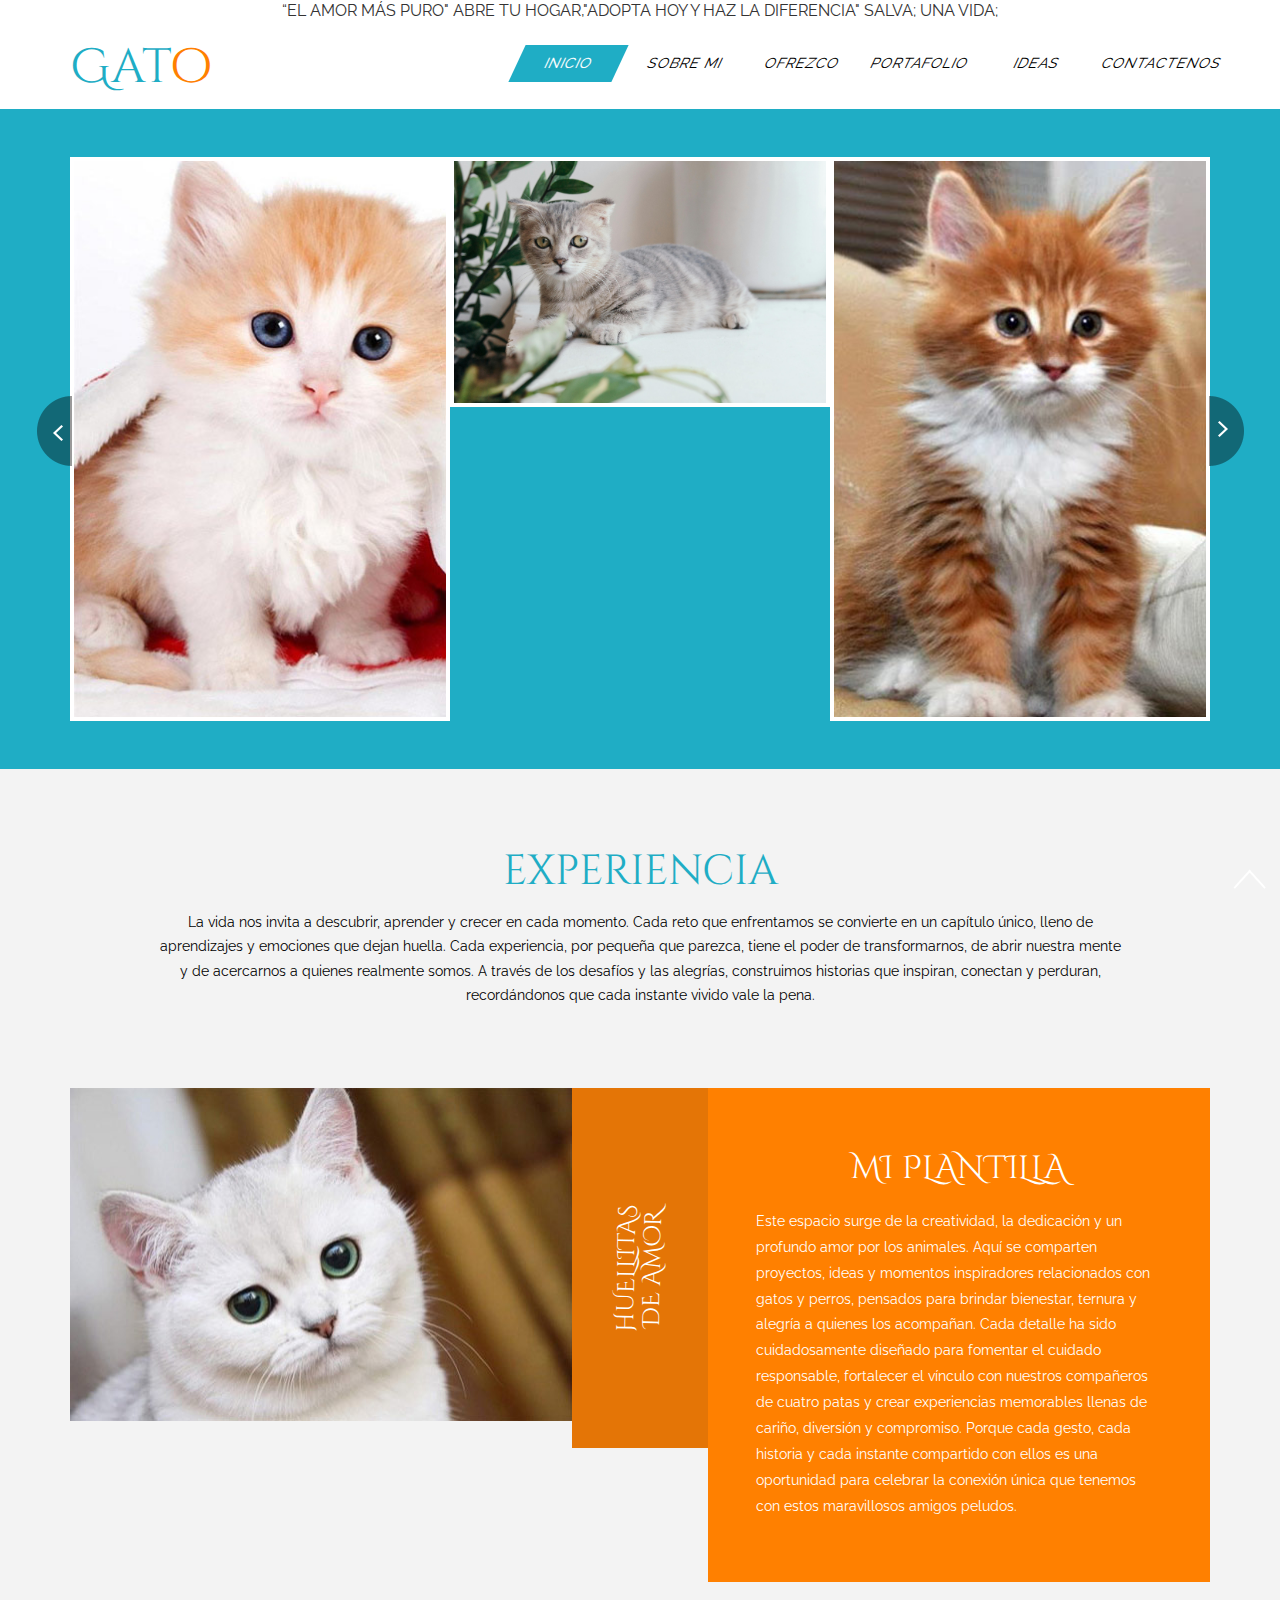
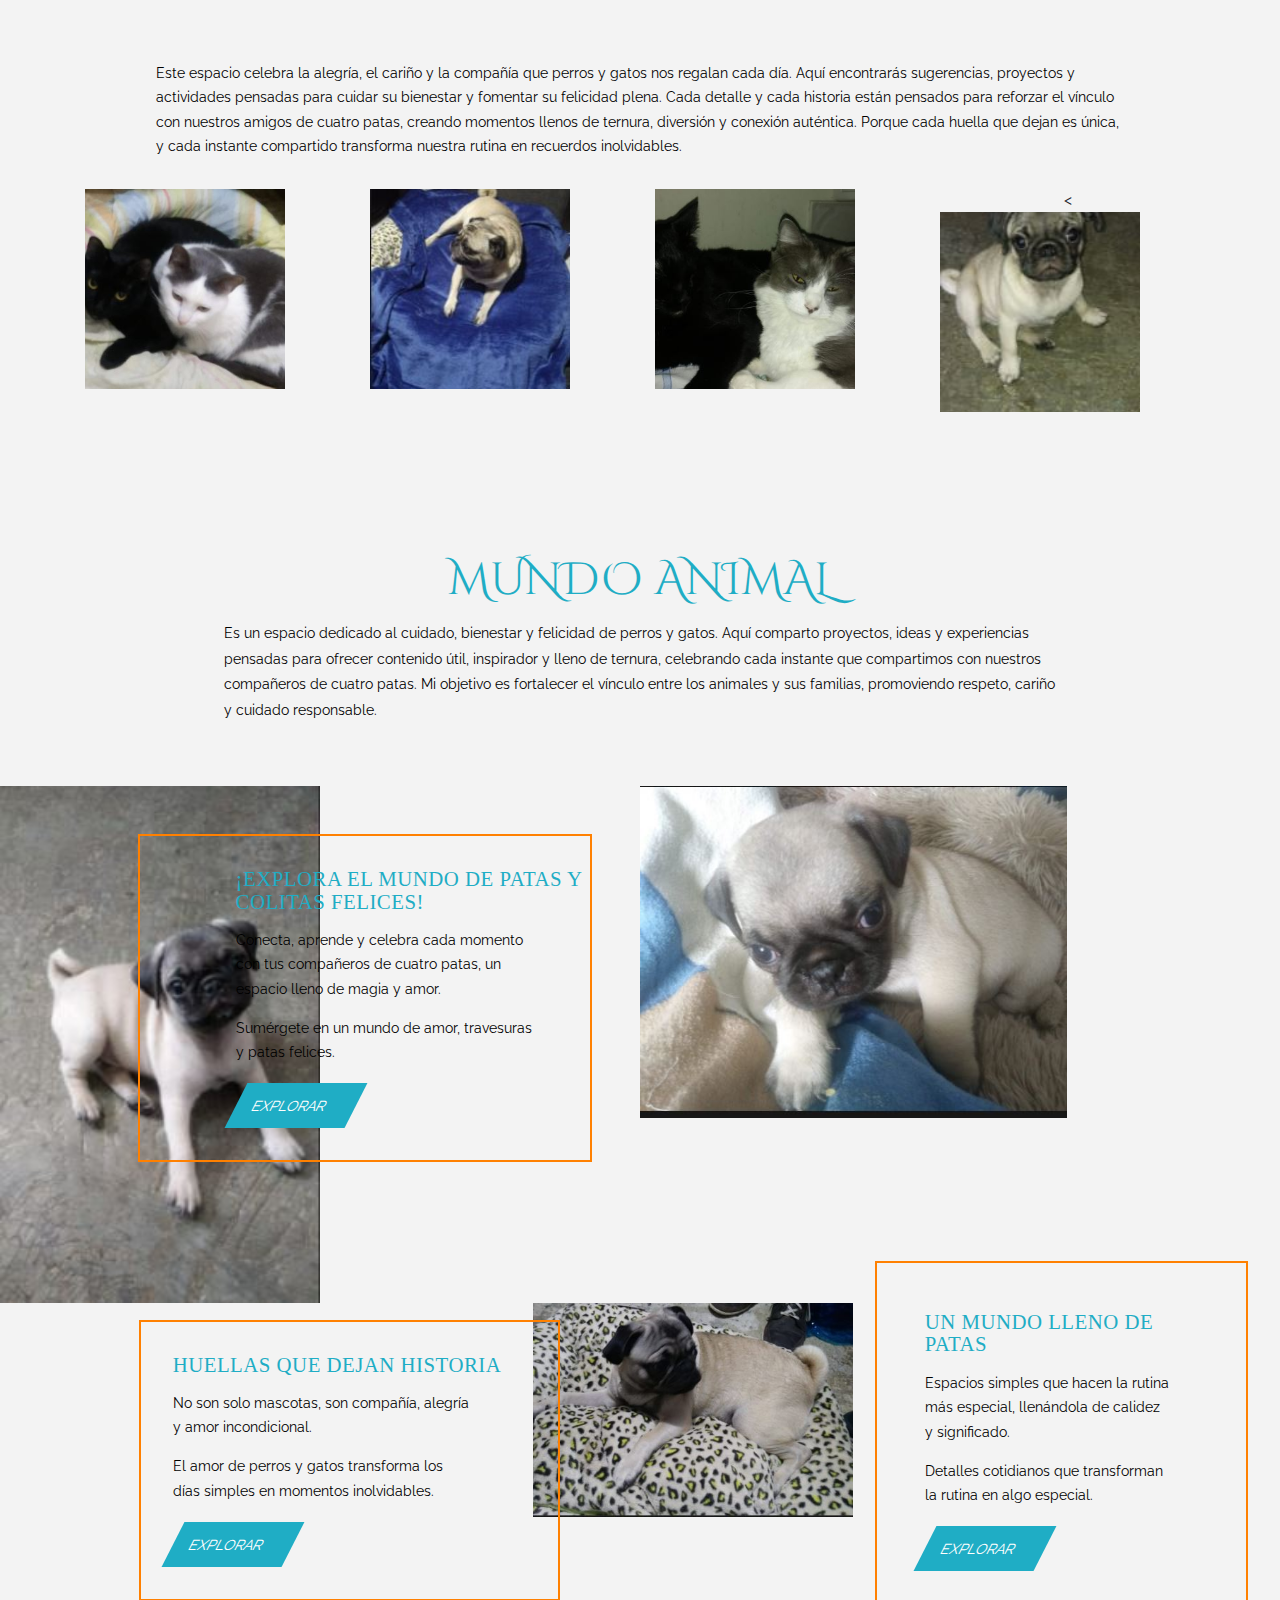
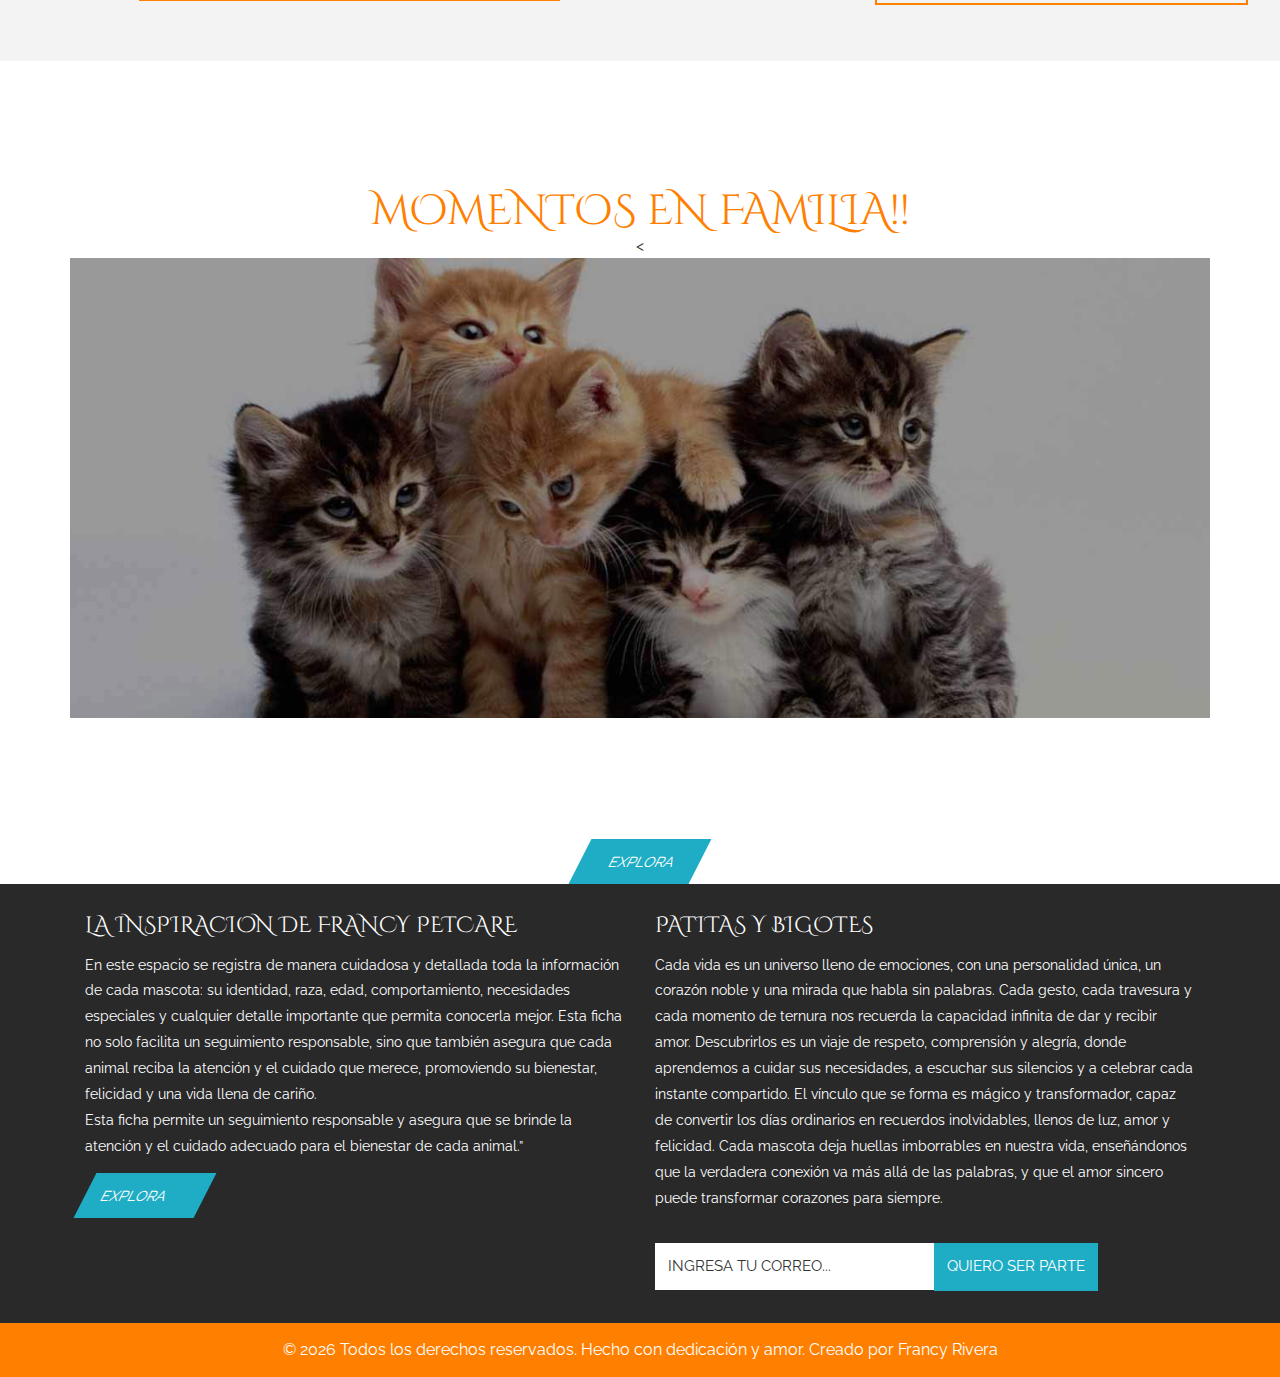
<file: index.html>
<!--
Author: W3layouts
Author URL: http://w3layouts.com
License: Creative Commons Attribution 3.0 Unportedd
=======
License: Creative Commons Attribution 3.0 Unported
License URL: http://creativecommons.org/licenses/by/3.0/
-->
<!DOCTYPE HTML>
<link rel="preconnect" href="https://fonts.googleapis.com">
<link rel="preconnect" href="https://fonts.gstatic.com" crossorigin>
<link href="https://fonts.googleapis.com/css2?family=Crimson+Text:ital,wght@0,400;0,600;0,700;1,400;1,600;1,700&display=swap" rel="stylesheet">

<html>“EL AMOR MÁS PURO"
  ABRE TU HOGAR,"ADOPTA HOY Y HAZ LA DIFERENCIA"
  SALVA;
  UNA VIDA;

<head>
<title>Gato a Animals & Pets Category Flat Bootstarp Resposive Website  | Home :: w3layouts</title>
<meta name="viewport" content="width=device-width, initial-scale=1">
<meta http-equiv="Content-Type" content="text/html; charset=utf-8" />
<meta name="keywords" content="Gato Responsive web template, Bootstrap Web Templates, Flat Web Templates, Andriod Compatible web template, 
Smartphone Compatible web template, free webdesigns for Nokia, Samsung, LG, SonyErricsson, Motorola web design" />
<script type="application/x-javascript"> addEventListener("load", function() { setTimeout(hideURLbar, 0); }, false); function hideURLbar(){ window.scrollTo(0,1); } </script>
<link href="css/bootstrap.css" rel='stylesheet' type='text/css' />
<!-- Custom Theme files -->
<link href="css/style.css" rel='stylesheet' type='text/css' />	
<script src="js/jquery.min.js"> </script>
<!--webfonts-->
 <link href='http://fonts.googleapis.com/css?family=Raleway:400,100,200,300,500,600,700|Cinzel+Decorative:400,700' rel='stylesheet' type='text/css'>
<!--//webfonts-->
</head>
<body>
	
	<!--start-home-->
	<div id="home" class="header">
		<div class="header-bottom">
			<div class="container">
				<div class="logo">
					<a href="index.html"><h1>Gat<span>o</span></h1></a>
				</div>
				<span class="menu"></span>
				<div class="top-menu">
					<ul>
					<nav>
						<li><a class="active" href="index.html">INICIO</a></li> 
						<li><a href="about.html">SOBRE MI</a></li>
						<li><a href="404.html">OFREZCO</a></li> 
						<li><a href="portfolio.html">PORTAFOLIO</a></li> 
					     <li><a href="#blog" class="scroll">IDEAS</a></li>
						<li><a href="contact.html">CONTACTENOS</a></li>
					</nav>
					</ul>
				</div>
				<!-- script for menu -->
				<script>
				$( "span.menu" ).click(function() {
				  $( ".top-menu" ).slideToggle( "slow", function() {
				    // Animation complete.
				  });
				});
			</script>
			<!-- script for menu -->
				<div class="clearfix"></div>
			</div>
		</div>

	<div class="banner">
		<div class="container">	
		<ul id="flexiselDemo3">
				<li>
					<div class="biseller-column">
					<a class="lightbox" href="#goofy">
								   <img src="images/s1.jpg"width="100px" heigt="100px"/>
								</a> 
								<div class="lightbox-target" id="goofy">
									  <img src="images/s1.jpg"/>
								   <a class="lightbox-close" href="#"> </a>

									<div class="clearfix"> </div>
								</div>
					</div>
				</li>
				<li>
					<div class="biseller-column">
					<a class="lightbox" href="#goofy">
								  <img src="images/s4.jpg"width="80px" heigt="80px" />
								</a> 
								<div class="lightbox-target" id="goofy">
									  <img src="images/s4.jpg"width="80px" heigt="80px"/>
								   <a class="lightbox-close" href="#"> </a>

									<div class="clearfix"> </div>
								</div>
					</div>
				</li>
				<li>
					<div class="biseller-column">
					<a class="lightbox" href="#goofy">
								  <img src="images/s2.jpg"width="90px" heigt="90px"/> 
								</a> 
								<div class="lightbox-target" id="goofy">
									  <img src="images/s3.jpg"/>
								   <a class="lightbox-close" href="#"> </a>

									<div class="clearfix"> </div>
								</div>
					</div>
				</li>
				<li>
					<div class="biseller-column">
					<a class="lightbox" href="#goofy">
								    <img src="images/s1.jpg"/>
								</a> 
								<div class="lightbox-target" id="goofy">
									<img src="images/s1.jpg"/>
								   <a class="lightbox-close" href="#"> </a>

									<div class="clearfix"> </div>
								</div>
					</div>
				</li>
				<li>
					<div class="biseller-column">
					<a class="lightbox" href="#goofy">
								  <img src="images/s4.jpg"/>
								</a> 
								<div class="lightbox-target" id="goofy">
									  <img src="images/s4.jpg"/>
								   <a class="lightbox-close" href="#"> </a>

									<div class="clearfix"> </div>
								</div>
					</div>
				</li>
				<li>
					<div class="biseller-column">
					<a class="lightbox" href="#goofy">
								   <img src="images/s1.jpg"/>
								</a> 
								<div class="lightbox-target" id="goofy">
									<img src="images/s1.jpg"/>
								   <a class="lightbox-close" href="#"> </a>

									<div class="clearfix"> </div>
								</div>
					</div>
				</li>
				<li>
					<div class="biseller-column">
								<a class="lightbox" href="#goofy">
								    <img src="images/s4.jpg"/>
								</a> 
								<div class="lightbox-target" id="goofy">
									<img src="images/s4.jpg"/>
								   <a class="lightbox-close" href="#"> </a>
									
									<div class="clearfix"> </div>
								</div>
					</div>
				</li>
	     	</ul>
			</div>
			<script type="text/javascript">
				 $(window).load(function() {
					$("#flexiselDemo3").flexisel({
						visibleItems:3,
						animationSpeed: 1000,
						autoPlay: true,
						autoPlaySpeed: 3000,    		
						pauseOnHover: true,
						enableResponsiveBreakpoints: true,
				    	responsiveBreakpoints: { 
				    		portrait: { 
				    			changePoint:480,
				    			visibleItems:3
				    		}, 
				    		landscape: { 
				    			changePoint:640,
				    			visibleItems:3
				    		},
				    		tablet: { 
				    			changePoint:768,
				    			visibleItems:3
				    		}
				    	}
				    });
				    
				});
			   </script>
			   <script type="text/javascript" src="js/jquery.flexisel.js"></script>
			</div>   
		</div>
	<!--about-->
	<div class="about">
		<div class="container">
				<div class="about-head">
				   <h3>experiencia</h3>
				   <p> La vida nos invita a descubrir, aprender y crecer en cada momento. Cada reto que enfrentamos se convierte en un capítulo único, lleno de aprendizajes y emociones que dejan huella. Cada experiencia, por pequeña que parezca, tiene el poder de transformarnos, de abrir nuestra mente y de acercarnos a quienes realmente somos. A través de los desafíos y las alegrías, construimos historias que inspiran, conectan y perduran, recordándonos que cada instante vivido vale la pena.</p>
			  	</div>	

				<div class="huellitas-amor">
				<div class="cat-info-section">
					<div class="cat-info-left">
						<img src="images/cat.jpg" width="150px" heigt="150px" />
					</div>
					<div class="cat-info-middle">
        <h4>HUELLITAS DE AMOR</h4>
		 </div>
					</div>
					<div class="huellitas-amor">

					<div class="cat-info-right">
						<h3>MI PLANTILLA</h3>
						<p>Este espacio surge de la creatividad, la dedicación y un profundo amor por los animales. Aquí se comparten proyectos, ideas y momentos inspiradores relacionados con gatos y perros, pensados para brindar bienestar, ternura y alegría a quienes los acompañan. Cada detalle ha sido cuidadosamente diseñado para fomentar el cuidado responsable, fortalecer el vínculo con nuestros compañeros de cuatro patas y crear experiencias memorables llenas de cariño, diversión y compromiso. Porque cada gesto, cada historia y cada instante compartido con ellos es una oportunidad para celebrar la conexión única que tenemos con estos maravillosos amigos peludos.</p>
					</div>
					<div class="clearfix"></div>
				</div>
			</div>
		</div>
	<!--//about-->
	<!--gallery-->

	<div class="gallery">
		<div class="container">
				<div class="gallery-head">
				   <h3></h3>
				   <p>Este espacio celebra la alegría, el cariño y la compañía que perros y gatos nos regalan cada día. Aquí encontrarás sugerencias, proyectos y actividades pensadas para cuidar su bienestar y fomentar su felicidad plena. Cada detalle y cada historia están pensados para reforzar el vínculo con nuestros amigos de cuatro patas, creando momentos llenos de ternura, diversión y conexión auténtica. Porque cada huella que dejan es única, y cada instante compartido transforma nuestra rutina en recuerdos inolvidables.</p>
			  	</div>	
			<div class="portfolio-bottom">
				<div class="gallery-one">
					<div class="col-md-3 gallery-left">
						<a href="images/Captura9.JPG" class=" mask b-link-stripe b-animate-go   swipebox"  title="Image Title">
								<img src="images/Captura9.JPG" alt="" style="width:200px; height:200px; object-fit:cover;"/>
						</a>
					</div>
					<div class="col-md-3 gallery-left">
						<a href="images/Captura15.JPG" class=" mask b-link-stripe b-animate-go   swipebox"  title="Image Title">
								<img src="images/Captura15.JPG" alt="" style="width:200px; height:200px; object-fit:cover;"/>
						</a>
					</div>
					<div class="col-md-3 gallery-left">
						<a href="images/Captura12.JPG" class=" mask b-link-stripe b-animate-go   swipebox"  title="Image Title">
								<img src="images/Captura12.JPG" alt="" style="width:200px; height:200px; object-fit:cover;" />
						</a>
					</div>
					<div class="col-md-3 gallery-left">
						<a href="images/Captura14.JPG" class=" mask b-link-stripe b-animate-go   swipebox"  title="Image Title">
								<<img src="images/Captura14.JPG" alt="" style="width:200px; height:200px; object-fit:cover;" />
						</a>
					</div>
					<div class="clearfix"> </div>
				</div>
			</div>
		</div>
	</div>
	<!--swipebox -->	
			<link rel="stylesheet" href="css/swipebox.css">
				<script src="js/jquery.swipebox.min.js"></script> 
				<script type="text/javascript">
					jQuery(function($) {
						$(".swipebox").swipebox();
					});
				</script>
			<!--//swipebox Ends -->
<!--/start-footer-->

	<!--/adoption-->
	<!--/blog-->
		<div id="blog" class="blog">	
				<div class="blog-head">
				   <h3>MUNDO ANIMAL</h3>
				   <p>Es un espacio dedicado al cuidado, bienestar y felicidad de perros y gatos.
Aquí comparto proyectos, ideas y experiencias pensadas para ofrecer contenido útil, inspirador y lleno de ternura, celebrando cada instante que compartimos con nuestros compañeros de cuatro patas.
Mi objetivo es fortalecer el vínculo entre los animales y sus familias, promoviendo respeto, cariño y cuidado responsable.</p>
			  	</div>			
			<div class="blog-grids">	
				<div class="col-md-3 blog-grid-info">
					<img src="images/Captura2.JPG" alt=""/>
				</div>
				<div class="col-md-3 blog-grid-info">
					<div class="blog-grid-text">
						<a href="single.html"><h3>¡Explora el mundo de patas y colitas felices!</h3></a>
						<p>Conecta, aprende y celebra cada momento con tus compañeros de cuatro patas, un espacio lleno de magia y amor.</p>
						<p>Sumérgete en un mundo de amor, travesuras y patas felices.</p>
						<a class="read" href="single.html">EXPLORAR</a>
					</div>
				</div>	
				<div class="col-md-4 blog-grid-info">
					<img src="images/Captura3.JPG" width="150px" heigt="150px" />
				</div>
				<div class="clearfix"> </div>
			</div>
			<div class="blog-grids">	
				<div class="col-md-5 blog-grid-info">
					<div class="blog-grid-text blg-text-two">
						<a href="single.html"><h3>HUELLAS QUE DEJAN HISTORIA</h3></a>
						<p>No son solo mascotas, son compañía, alegría y amor incondicional.</p>
						<p>El amor de perros y gatos transforma los días simples en momentos inolvidables.</p>
						<a class="read" href="single.html">EXPLORAR</a>
					</div>
				</div>
				<div class="col-md-3 blog-grid-info">
					<img src="images/Captura11.JPG" alt=""/>
				</div>
				<div class="col-md-4 blog-grid-info">
					<div class="blog-grid-text blg-text-three">
						<a href="single.html"><h3>UN MUNDO LLENO DE PATAS</h3></a>
						<p>Espacios simples que hacen la rutina más especial, llenándola de calidez y significado.</p>
						<p>Detalles cotidianos que transforman la rutina en algo especial.</p>
						<a class="read" href="single.html">EXPLORAR</a>
					</div>
				</div>
				<div class="clearfix"> </div>
			</div>
	</div>	
</div>	
<!----family--->
	<!-- <div class="c-family"> -->
		<div class="container">
		       <div class="family-top">
			    <h3>MOMENTOS EN FAMILIA!!</h3>
				<<img src="images/f-cats.jpg" alt="MOMENTOS EN FAMILIA CON GATOS" class="imagen-centro">
				
<p>En nuestro hogar conviven gatos curiosos y perros llenos de energía. Cada día comparten juegos, descansos y momentos que nos llenan de alegría. Su amistad demuestra que, aunque son diferentes, juntos forman una familia increíble.</p>
				   <a class="read two" href="#">EXPLORA</a>
			   </div>

	</div>
<!---- footer --->
			<div class="footer text-center">
				<div class="container">
					<div class="footer-grids">
						<div class="col-md-6 footer-text"> 
							<h3>LA INSPIRACION DE FRANCY PETCARE</h3>
							<p>En este espacio se registra de manera cuidadosa y detallada toda la información de cada mascota: su identidad, raza, edad, comportamiento, necesidades especiales y cualquier detalle importante que permita conocerla mejor.
Esta ficha no solo facilita un seguimiento responsable, sino que también asegura que cada animal reciba la atención y el cuidado que merece, promoviendo su bienestar, felicidad y una vida llena de cariño.</p>
							<p>Esta ficha permite un seguimiento responsable y asegura que se brinde la atención y el cuidado adecuado para el bienestar de cada animal.”</p>
							<a class="read" href="single.html">EXPLORA</a>
						</div>
						<div class="col-md-6 footer-info">
							<h3>PATITAS Y BIGOTES</h3>
							<p>Cada vida es un universo lleno de emociones, con una personalidad única, un corazón noble y una mirada que habla sin palabras. Cada gesto, cada travesura y cada momento de ternura nos recuerda la capacidad infinita de dar y recibir amor. Descubrirlos es un viaje de respeto, comprensión y alegría, donde aprendemos a cuidar sus necesidades, a escuchar sus silencios y a celebrar cada instante compartido. El vínculo que se forma es mágico y transformador, capaz de convertir los días ordinarios en recuerdos inolvidables, llenos de luz, amor y felicidad. Cada mascota deja huellas imborrables en nuestra vida, enseñándonos que la verdadera conexión va más allá de las palabras, y que el amor sincero puede transformar corazones para siempre.</p>
							<div class="support">
							   <input type="text" class="text" value="INGRESA TU CORREO..." onfocus="this.value = '';" onblur="if (this.value == 'Enter email...') {this.value = 'Enter email...';}">
							   <input type="submit" value="QUIERO SER PARTE" class="botton">
						</div>
					</div>
					<div class="clearfix"> </div>
				</div>
			</div>
		</div>
			<div class="copy">
		              <p>&copy; 2026 Todos los derechos reservados. Hecho con dedicación y amor. <a href="http://w3layouts.com/"> Creado por Francy Rivera</a> </p>

		            </div>
			<!--start-smoth-scrolling-->
			<script type="text/javascript">
								jQuery(document).ready(function($) {
									$(".scroll").click(function(event){		
										event.preventDefault();
										$('html,body').animate({scrollTop:$(this.hash).offset().top},1000);
									});
								});
								</script>
							<!--start-smoth-scrolling-->
						<script type="text/javascript">
									$(document).ready(function() {
										/*
										var defaults = {
								  			containerID: 'toTop', // fading element id
											containerHoverID: 'toTopHover', // fading element hover id
											scrollSpeed: 1200,
											easingType: 'linear' 
								 		};
										*/
										
										$().UItoTop({ easingType: 'easeOutQuart' });
										
									});
								</script>
		<a href="#home" id="toTop" class="scroll" style="display: block;"> <span id="toTopHover" style="opacity: 1;"> </span></a>

</body>
</html>
</file>
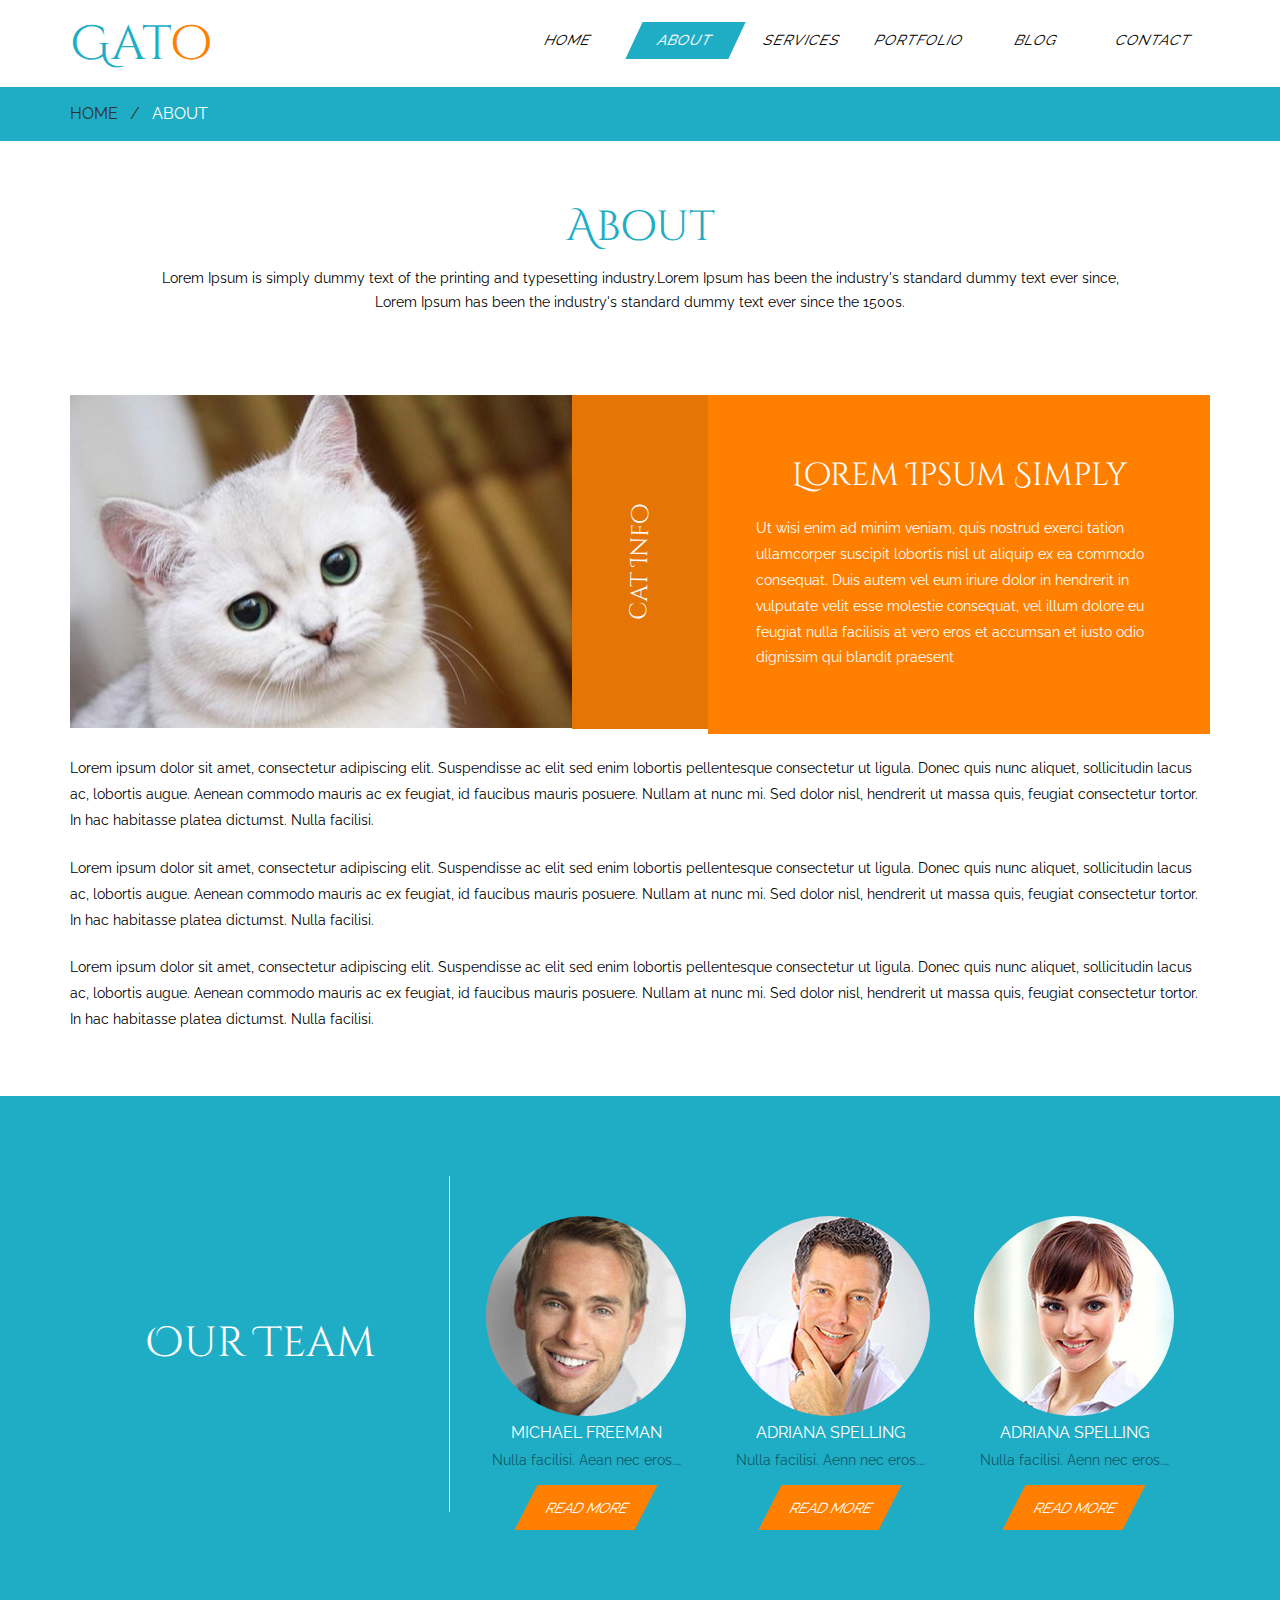
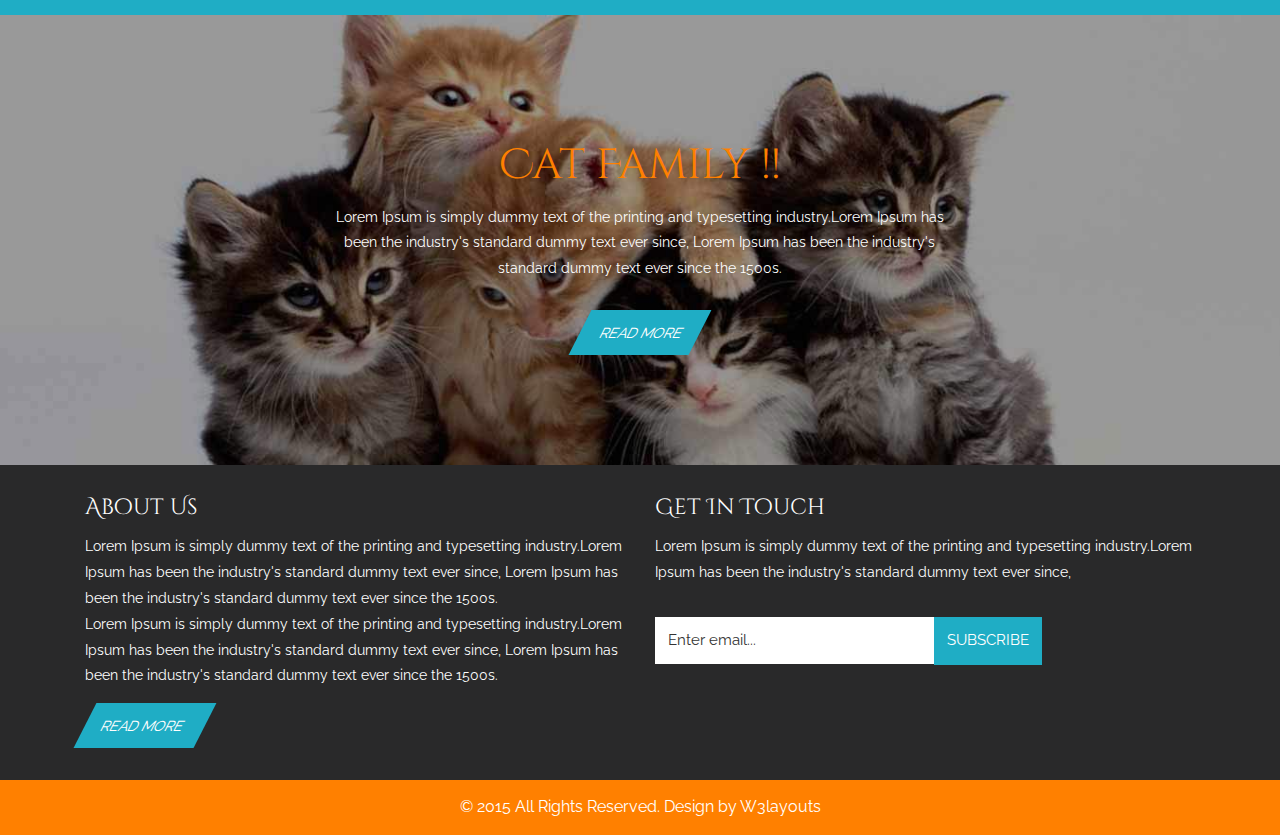
<file: about.html>
<!--
Author: W3layouts
Author URL: http://w3layouts.com
License: Creative Commons Attribution 3.0 Unported
License URL: http://creativecommons.org/licenses/by/3.0/
-->
<!DOCTYPE HTML>
<html>
<head>
<title>Gato a Animals & Pets Category Flat Bootstarp Resposive Website Template | About :: w3layouts</title>
<meta name="viewport" content="width=device-width, initial-scale=1">
<meta http-equiv="Content-Type" content="text/html; charset=utf-8" />
<meta name="keywords" content="Gato Responsive web template, Bootstrap Web Templates, Flat Web Templates, Andriod Compatible web template, 
Smartphone Compatible web template, free webdesigns for Nokia, Samsung, LG, SonyErricsson, Motorola web design" />
<script type="application/x-javascript"> addEventListener("load", function() { setTimeout(hideURLbar, 0); }, false); function hideURLbar(){ window.scrollTo(0,1); } </script>
<link href="css/bootstrap.css" rel='stylesheet' type='text/css' />
<!-- Custom Theme files -->
<link href="css/style.css" rel='stylesheet' type='text/css' />	
<script src="js/jquery.min.js"> </script>
<!--webfonts-->
 <link href='http://fonts.googleapis.com/css?family=Raleway:400,100,200,300,500,600,700|Cinzel+Decorative:400,700' rel='stylesheet' type='text/css'>
<!--//webfonts-->
</head>
<body>
	<!--start-home-->
	<div id="home" class="header">
		<div class="header-bottom">
			<div class="container">
				<div class="logo">
					<a href="index.html"><h1>Gat<span>o</span></h1></a>
				</div>
				<span class="menu"></span>
				<div class="top-menu">
					<ul>
					<nav>
						<li><a href="index.html">Home</a></li> 
						<li><a class="active" href="about.html">About</a></li>
						<li><a href="404.html">SERVICES</a></li> 
						<li><a href="portfolio.html">PORTFOLIO</a></li>
						<li><a href="index.html">BLOG</a></li>	
						<li><a href="contact.html">Contact</a></li>
					</nav>
					</ul>
				</div>
				<!-- script for menu -->
				<script>
				$( "span.menu" ).click(function() {
				  $( ".top-menu" ).slideToggle( "slow", function() {
				    // Animation complete.
				  });
				});
			</script>
			<!-- script for menu -->
				<div class="clearfix"></div>
			</div>
		</div>

	<div class="banner two">
		<div class="container">	
		<div class="pag-nav">
				<ul class="p-list">
					<li><a href="index.html">Home</a></li> &nbsp;&nbsp;/&nbsp;
					<li class="act">&nbsp;About</li>
				</ul>
			</div>

		</div>   
	</div>
	</div>
</div>
<!--about-->
	<div class="about two">
		<div class="container">
				<div class="about-head">
				   <h3>About</h3>
				   <p>Lorem Ipsum is simply dummy text of the printing and typesetting industry.Lorem Ipsum has been the industry's standard dummy text ever since, Lorem Ipsum has been the industry's standard dummy text ever since the 1500s.</p>
			  	</div>	
				<div class="cat-info-section">
					<div class="cat-info-left">
						<img src="images/cat.jpg" alt="" />
					</div>
					<div class="cat-info-middle">
						<h4>cat Info</h4>
					</div>
					<div class="cat-info-right">
						<h3>Lorem Ipsum Simply</h3>
						<p>Ut wisi enim ad minim veniam, quis nostrud exerci tation ullamcorper suscipit lobortis nisl ut aliquip ex ea commodo consequat. Duis autem vel eum iriure dolor in hendrerit in vulputate velit esse molestie consequat, vel illum dolore eu feugiat nulla facilisis at vero eros et accumsan et iusto odio dignissim qui blandit praesent </p>
					</div>
					<div class="clearfix"></div>
				</div>
				<p>Lorem ipsum dolor sit amet, consectetur adipiscing elit. Suspendisse ac elit sed enim lobortis pellentesque consectetur ut ligula. Donec quis nunc aliquet, sollicitudin lacus ac, lobortis augue. Aenean commodo mauris ac ex feugiat, id faucibus mauris posuere. Nullam at nunc mi. Sed dolor nisl, hendrerit ut massa quis, feugiat consectetur tortor. In hac habitasse platea dictumst. Nulla facilisi. </p>
				<p>Lorem ipsum dolor sit amet, consectetur adipiscing elit. Suspendisse ac elit sed enim lobortis pellentesque consectetur ut ligula. Donec quis nunc aliquet, sollicitudin lacus ac, lobortis augue. Aenean commodo mauris ac ex feugiat, id faucibus mauris posuere. Nullam at nunc mi. Sed dolor nisl, hendrerit ut massa quis, feugiat consectetur tortor. In hac habitasse platea dictumst. Nulla facilisi. </p>
				<p>Lorem ipsum dolor sit amet, consectetur adipiscing elit. Suspendisse ac elit sed enim lobortis pellentesque consectetur ut ligula. Donec quis nunc aliquet, sollicitudin lacus ac, lobortis augue. Aenean commodo mauris ac ex feugiat, id faucibus mauris posuere. Nullam at nunc mi. Sed dolor nisl, hendrerit ut massa quis, feugiat consectetur tortor. In hac habitasse platea dictumst. Nulla facilisi. </p>
			</div>
		</div>
	<!--//about-->
	<!--start-team-->
		   <div class="team-section"> 
		   <div class="container">
				<div class="team">
				    <div class="col-md-4 team-left">
					    <h3>Our Team</h3>
					</div>
					 <div class="col-md-8 team-right">
						<ul class="ch-grid">
							<li>
								<div class="ch-item ch-img-1">
									<div class="ch-info">
										<h3>Brainiac</h3>
										<p>by Daniel Nyari <a href="#">View on Dribbble</a></p>
									</div>
								</div>
								<h4>MICHAEL FREEMAN</h4>
								 <p>Nulla facilisi. Aean nec eros.…</p>
								<a class="read third" href="single.html">Read More</a>
							</li>
							<li>
								<div class="ch-item ch-img-2">
									<div class="ch-info">
										<h3>Vision</h3>
										<p>by Daniel Nyari <a href="#">View on Dribbble</a></p>
									</div>
								</div>
								<h4>ADRIANA SPELLING</h4>
									 <p>Nulla facilisi. Aenn nec eros.…</p>
									<a class="read third" href="single.html">Read More</a>
							</li>
							<li>
								<div class="ch-item ch-img-3">
									<div class="ch-info">
										<h3>Cylon</h3>
										<p>by Daniel Nyari <a href="#">View on Dribbble</a></p>
									</div>
								</div>
								<h4>ADRIANA SPELLING</h4>
									 <p>Nulla facilisi. Aenn nec eros.…</p>
									<a class="read third" href="single.html">Read More</a>
							</li>
						<div class="clearfix"> </div>
					 </div>
					 <div class="clearfix"> </div>
				</div>
			</div>
		   </div>

<!----family--->
	<div class="c-family">
		<div class="container">
		       <div class="family-top">
			    <h3>Cat Family !!</h3>
				   <p>Lorem Ipsum is simply dummy text of the printing and typesetting industry.Lorem Ipsum has been the industry's standard dummy text ever since, Lorem Ipsum has been the industry's standard dummy text ever since the 1500s.</p>
				   <a class="read two" href="#">Read More</a>
			   </div>
		</div>
	</div>
<!---- footer --->
			<div class="footer text-center">
				<div class="container">
					<div class="footer-grids">
						<div class="col-md-6 footer-text">  
							<h3>About Us</h3>
							<p>Lorem Ipsum is simply dummy text of the printing and typesetting industry.Lorem Ipsum has been the industry's standard dummy text ever since, Lorem Ipsum has been the industry's standard dummy text ever since the 1500s.</p>
							<p>Lorem Ipsum is simply dummy text of the printing and typesetting industry.Lorem Ipsum has been the industry's standard dummy text ever since, Lorem Ipsum has been the industry's standard dummy text ever since the 1500s.</p>
							<a class="read" href="single.html">Read More</a>
						</div>
						<div class="col-md-6 footer-info">
							<h3>Get In Touch</h3>
							<p>Lorem Ipsum is simply dummy text of the printing and typesetting industry.Lorem Ipsum has been the industry's standard dummy text ever since, </p>
							<div class="support">
							   <input type="text" class="text" value="Enter email..." onfocus="this.value = '';" onblur="if (this.value == 'Enter email...') {this.value = 'Enter email...';}">
							   <input type="submit" value="SUBSCRIBE" class="botton">
							</div>
					</div>
					<div class="clearfix"> </div>
				</div>
			</div>
		</div>
			<div class="copy">
		              <p>&copy; 2015 All Rights Reserved. Design by <a href="http://w3layouts.com/">W3layouts</a> </p>
		            </div>
			<!--start-smoth-scrolling-->
			<script type="text/javascript">
								jQuery(document).ready(function($) {
									$(".scroll").click(function(event){		
										event.preventDefault();
										$('html,body').animate({scrollTop:$(this.hash).offset().top},1000);
									});
								});
								</script>
							<!--start-smoth-scrolling-->
						<script type="text/javascript">
									$(document).ready(function() {
										/*
										var defaults = {
								  			containerID: 'toTop', // fading element id
											containerHoverID: 'toTopHover', // fading element hover id
											scrollSpeed: 1200,
											easingType: 'linear' 
								 		};
										*/
										
										$().UItoTop({ easingType: 'easeOutQuart' });
										
									});
								</script>
		<a href="#home" id="toTop" class="scroll" style="display: block;"> <span id="toTopHover" style="opacity: 1;"> </span></a>

</body>
</html>
</file>
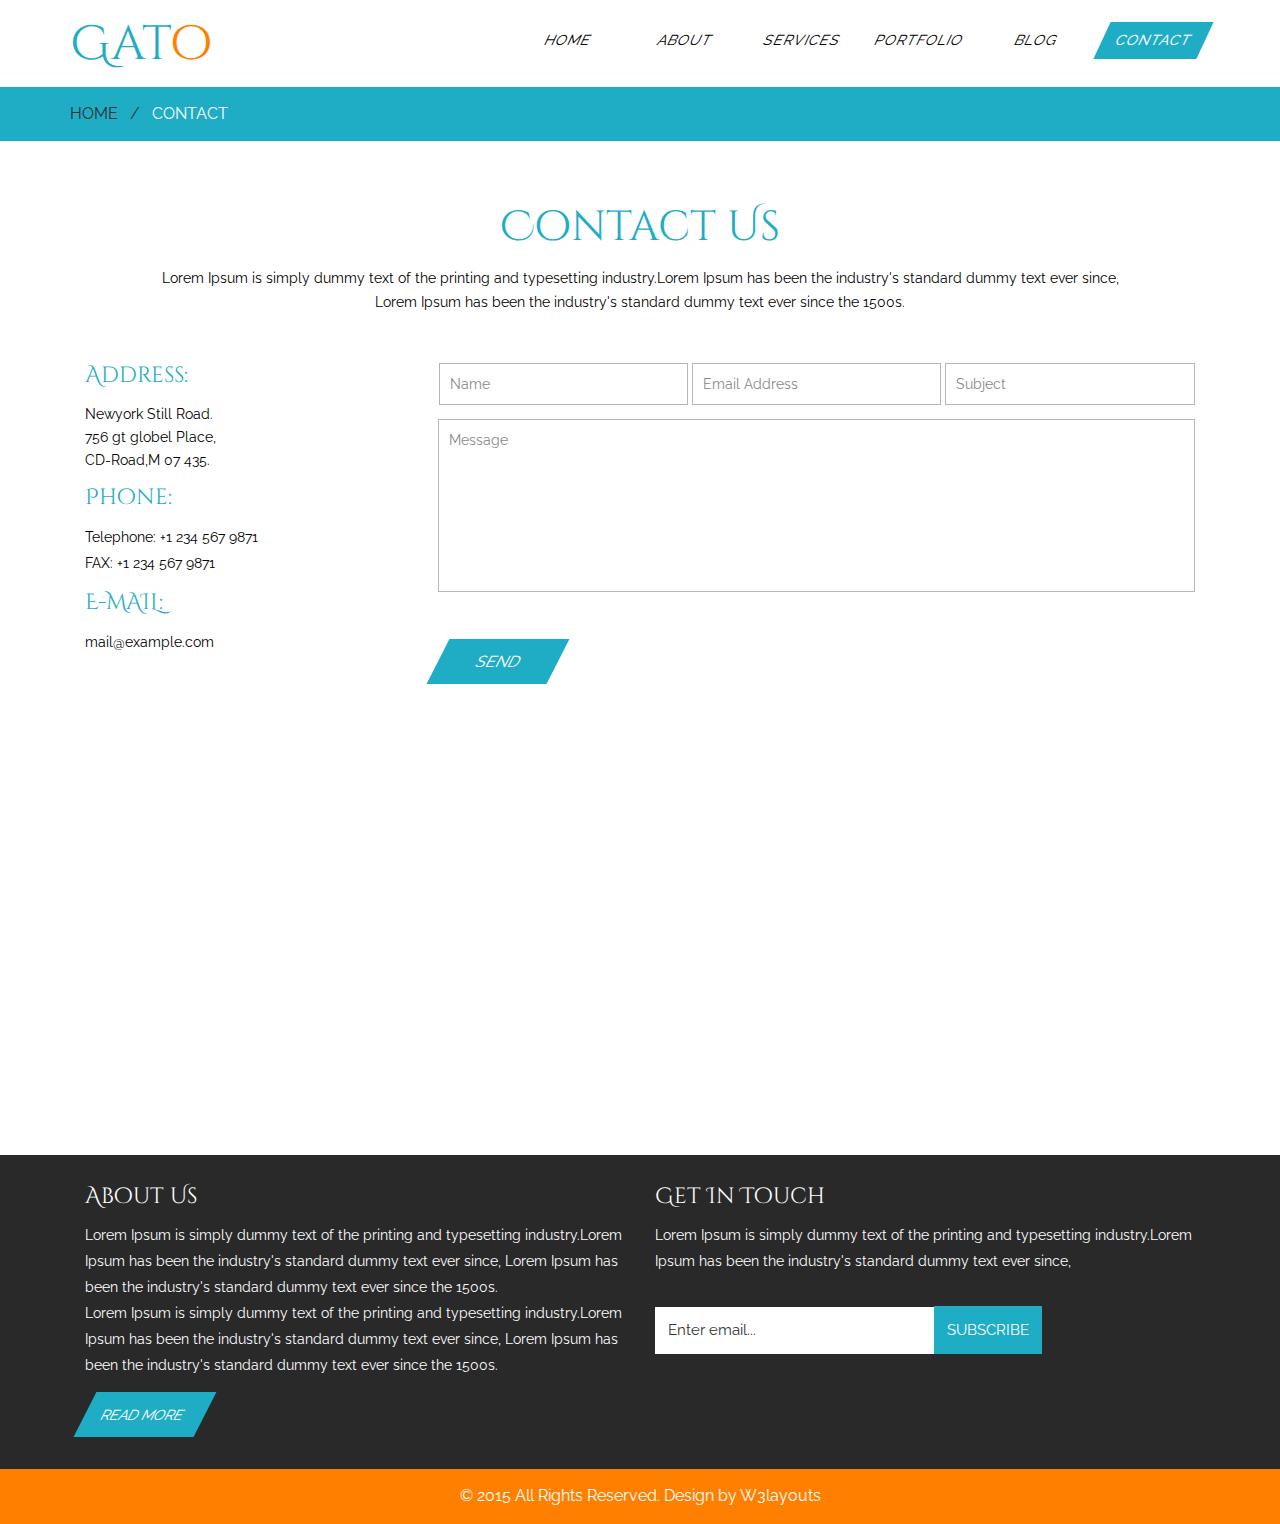
<file: contact.html>
<!--
Author: W3layouts
Author URL: http://w3layouts.com
License: Creative Commons Attribution 3.0 Unported
License URL: http://creativecommons.org/licenses/by/3.0/
-->
<!DOCTYPE HTML>
<html>
<head>
<title>Gato a Animals & Pets Category Flat Bootstarp Resposive Website Template |contact :: w3layouts</title>
<meta name="viewport" content="width=device-width, initial-scale=1">
<meta http-equiv="Content-Type" content="text/html; charset=utf-8" />
<meta name="keywords" content="Gato Responsive web template, Bootstrap Web Templates, Flat Web Templates, Andriod Compatible web template, 
Smartphone Compatible web template, free webdesigns for Nokia, Samsung, LG, SonyErricsson, Motorola web design" />
<script type="application/x-javascript"> addEventListener("load", function() { setTimeout(hideURLbar, 0); }, false); function hideURLbar(){ window.scrollTo(0,1); } </script>
<link href="css/bootstrap.css" rel='stylesheet' type='text/css' />
<!-- Custom Theme files -->
<link href="css/style.css" rel='stylesheet' type='text/css' />	
<script src="js/jquery.min.js"> </script>
<!--webfonts-->
 <link href='http://fonts.googleapis.com/css?family=Raleway:400,100,200,300,500,600,700|Cinzel+Decorative:400,700' rel='stylesheet' type='text/css'>
<!--//webfonts-->
</head>
<body>
	<!--start-home-->
	<div id="home" class="header">
		<div class="header-bottom">
			<div class="container">
				<div class="logo">
					<a href="index.html"><h1>Gat<span>o</span></h1></a>
				</div>
				<span class="menu"></span>
				<div class="top-menu">
					<ul>
					<nav>
						<li><a href="index.html">Home</a></li> 
						<li><a href="about.html">About</a></li>
						<li><a href="404.html">SERVICES</a></li> 
						<li><a href="portfolio.html">PORTFOLIO</a></li> 
						<li><a href="index.html">BLOG</a></li>	
						<li><a class="active" href="contact.html">Contact</a></li>
					</nav>
					</ul>
				</div>
				<!-- script for menu -->
				<script>
				$( "span.menu" ).click(function() {
				  $( ".top-menu" ).slideToggle( "slow", function() {
				    // Animation complete.
				  });
				});
			</script>
			<!-- script for menu -->
				<div class="clearfix"></div>
			</div>
		</div>

	<div class="banner two">
		<div class="container">	
		<div class="pag-nav">
				<ul class="p-list">
					<li><a href="index.html">Home</a></li> &nbsp;&nbsp;/&nbsp;
					<li class="act">&nbsp;Contact</li>
				</ul>
			</div>

		</div>   
	</div>
	</div>
</div>
<!--contact-->
	<div class="contact">
			<div class="container">
				<div class="contact-main">
					<h3>Contact Us</h3>
					  <p>Lorem Ipsum is simply dummy text of the printing and typesetting industry.Lorem Ipsum has been the industry's standard dummy text ever since, Lorem Ipsum has been the industry's standard dummy text ever since the 1500s.</p>
					<div class="contact-top">
						<div class="col-md-8 contact-top-right">
							<form>
								<input type="text" class="text" value="Name" onfocus="this.value = '';" onblur="if (this.value == '') {this.value = 'Name';}">
								 <input type="text" class="text" value="Email Address" onfocus="this.value = '';" onblur="if (this.value == '') {this.value = 'Email Address';}">
								<input type="text" class="text" value="Subject" onfocus="this.value = '';" onblur="if (this.value == '') {this.value = 'Subject';}">
								<textarea value="Message" onfocus="this.value = '';" onblur="if (this.value == '') {this.value = 'Message';}">Message</textarea>
								<div class="sub-button">
									<input type="submit" value="SEND">
								</div>
							</form>
						</div>
							<div class="col-md-4 contact-top-left">
							<div class="contact-top-one">
								<h4>Address:</h4>
									<h6>Newyork Still Road.
									<span>756 gt globel Place,</span>
										CD-Road,M 07 435.
									</h6>
							</div>
							<div class="contact-top-one">
								<h4>Phone:</h4>
									<p>Telephone: +1 234 567 9871
									<span>FAX: +1 234 567 9871</span>
									</p>
							</div>
							<div class="contact-top-one">
								<h4>E-MAIL:</h4>
								<p><a href="mailto:info@example.com">mail@example.com</a></p>
							</div>
						</div>
						<div class="clearfix"> </div>
					</div>
				</div>
			</div>
			<div class="contact-bottom">
				<iframe src="https://www.google.com/maps/embed?pb=!1m18!1m12!1m3!1d48823.46166263757!2d-111.65905442395612!3d40.10960948006863!2m3!1f0!2f0!3f0!3m2!1i1024!2i768!4f13.1!3m3!1m2!1s0x874db9d7dc27d89d%3A0x8b6bd315d9f959d0!2sSpanish+Fork%2C+UT%2C+USA!5e0!3m2!1sen!2sin!4v1430817838072" width="800" height="600" frameborder="0" style="border:0"></iframe>
			</div>
		</div>
	<!--/contact-->
	<!---- footer --->
			<div class="footer text-center">
				<div class="container">
					<div class="footer-grids">
						<div class="col-md-6 footer-text">  
							<h3>About Us</h3>
							<p>Lorem Ipsum is simply dummy text of the printing and typesetting industry.Lorem Ipsum has been the industry's standard dummy text ever since, Lorem Ipsum has been the industry's standard dummy text ever since the 1500s.</p>
							<p>Lorem Ipsum is simply dummy text of the printing and typesetting industry.Lorem Ipsum has been the industry's standard dummy text ever since, Lorem Ipsum has been the industry's standard dummy text ever since the 1500s.</p>
							<a class="read" href="single.html">Read More</a>
						</div>
						<div class="col-md-6 footer-info">
							<h3>Get In Touch</h3>
							<p>Lorem Ipsum is simply dummy text of the printing and typesetting industry.Lorem Ipsum has been the industry's standard dummy text ever since, </p>
							<div class="support">
							   <input type="text" class="text" value="Enter email..." onfocus="this.value = '';" onblur="if (this.value == 'Enter email...') {this.value = 'Enter email...';}">
							   <input type="submit" value="SUBSCRIBE" class="botton">
							</div>
					</div>
					<div class="clearfix"> </div>
				</div>
			</div>
		</div>
			<div class="copy">
		              <p>&copy; 2015 All Rights Reserved. Design by <a href="http://w3layouts.com/">W3layouts</a> </p>
		            </div>
			<!--start-smoth-scrolling-->
			<script type="text/javascript">
								jQuery(document).ready(function($) {
									$(".scroll").click(function(event){		
										event.preventDefault();
										$('html,body').animate({scrollTop:$(this.hash).offset().top},1000);
									});
								});
								</script>
							<!--start-smoth-scrolling-->
						<script type="text/javascript">
									$(document).ready(function() {
										/*
										var defaults = {
								  			containerID: 'toTop', // fading element id
											containerHoverID: 'toTopHover', // fading element hover id
											scrollSpeed: 1200,
											easingType: 'linear' 
								 		};
										*/
										
										$().UItoTop({ easingType: 'easeOutQuart' });
										
									});
								</script>
		<a href="#home" id="toTop" class="scroll" style="display: block;"> <span id="toTopHover" style="opacity: 1;"> </span></a>

</body>
</html>
</file>
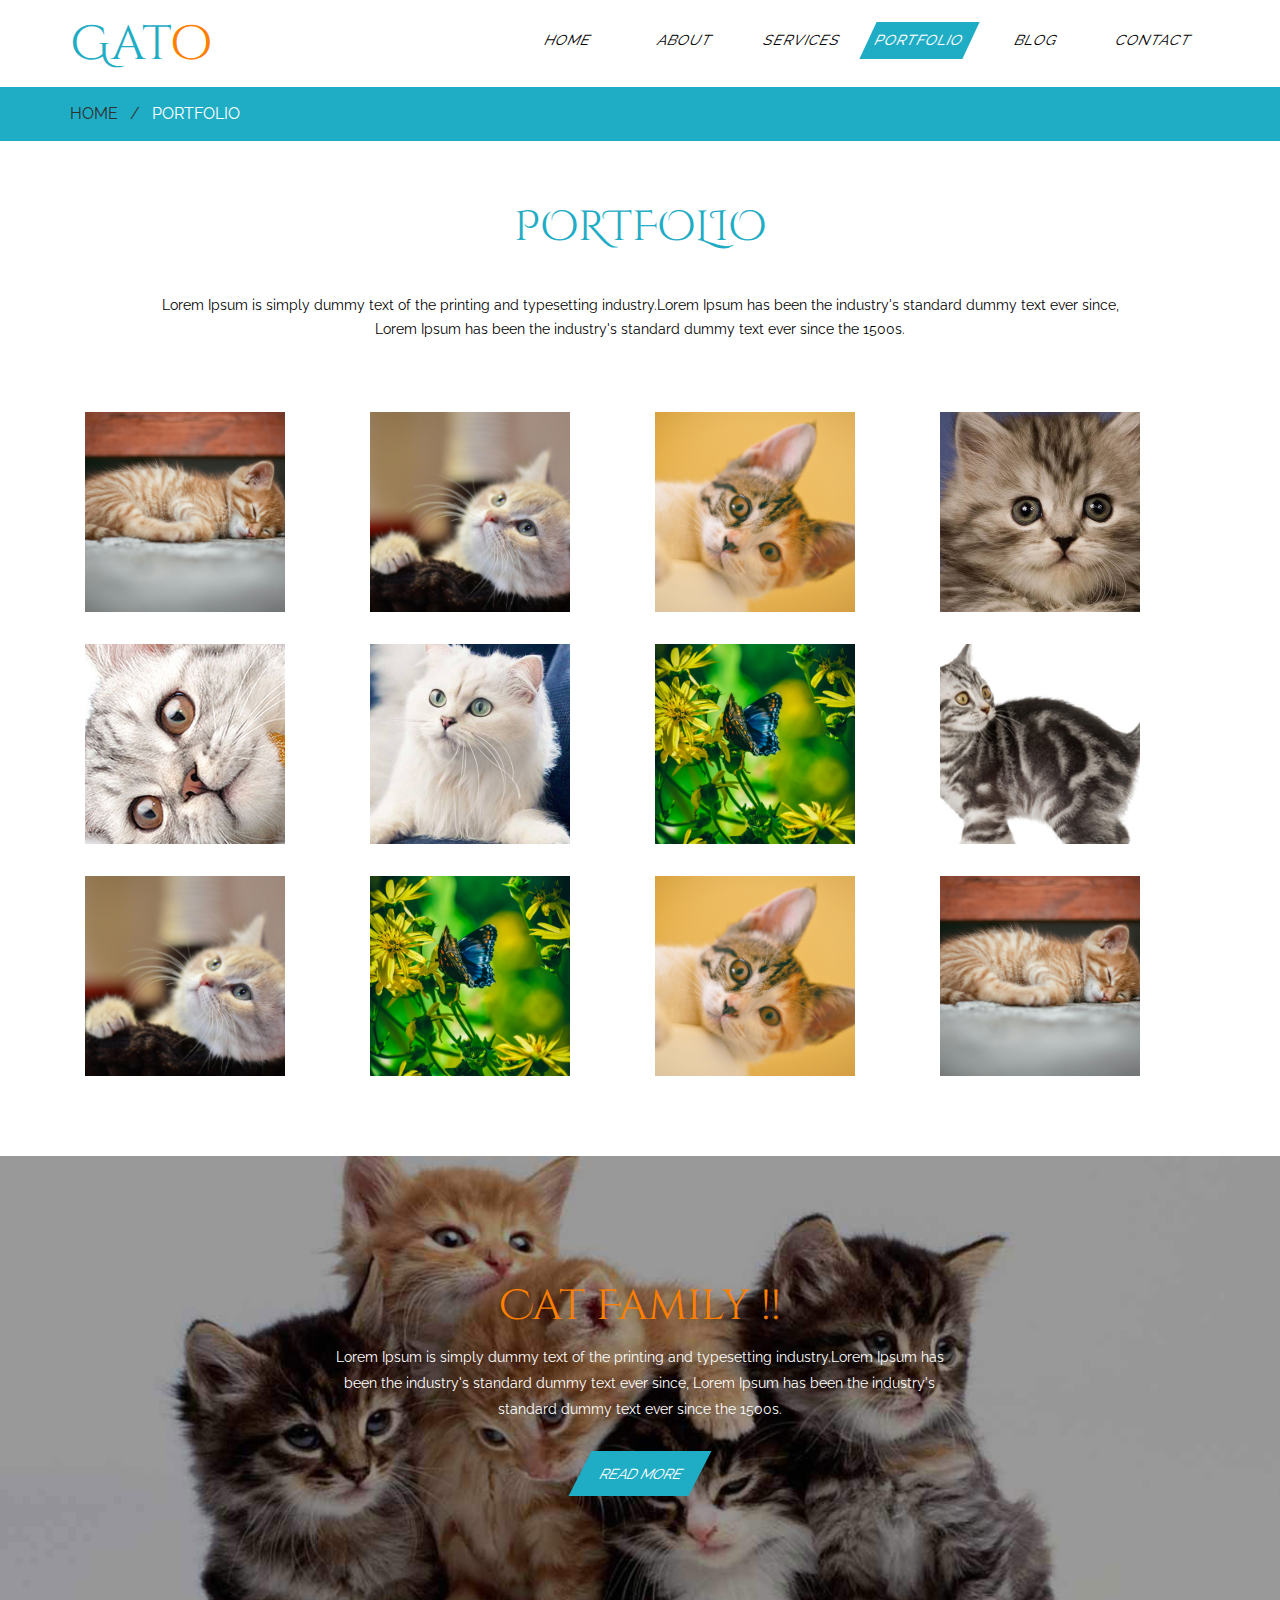
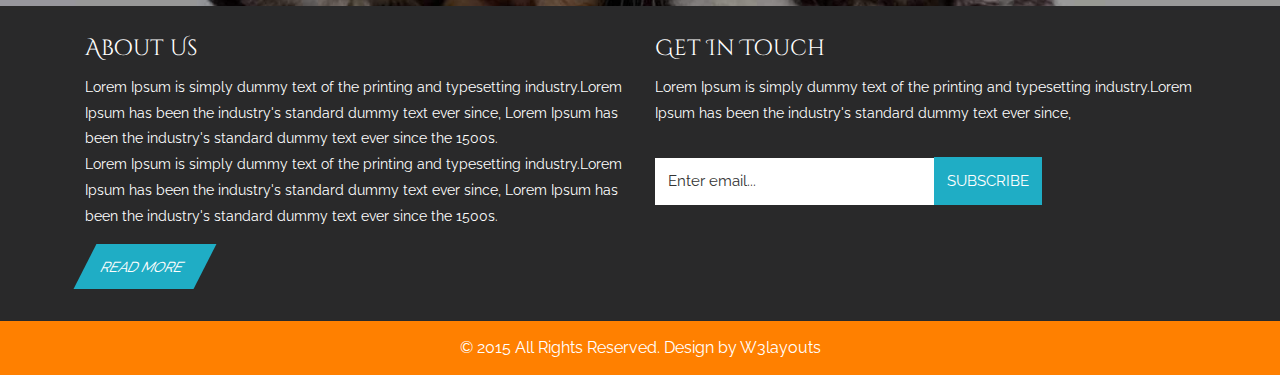
<file: portfolio.html>
<!--
Author: W3layouts
Author URL: http://w3layouts.com
License: Creative Commons Attribution 3.0 Unported
License URL: http://creativecommons.org/licenses/by/3.0/
-->
<!DOCTYPE HTML>
<html>
<head>
<title>Gato a Animals & Pets Category Flat Bootstarp Resposive Website Template | Portfolio :: w3layouts</title>
<meta name="viewport" content="width=device-width, initial-scale=1">
<meta http-equiv="Content-Type" content="text/html; charset=utf-8" />
<meta name="keywords" content="Gato Responsive web template, Bootstrap Web Templates, Flat Web Templates, Andriod Compatible web template, 
Smartphone Compatible web template, free webdesigns for Nokia, Samsung, LG, SonyErricsson, Motorola web design" />
<script type="application/x-javascript"> addEventListener("load", function() { setTimeout(hideURLbar, 0); }, false); function hideURLbar(){ window.scrollTo(0,1); } </script>
<link href="css/bootstrap.css" rel='stylesheet' type='text/css' />
<!-- Custom Theme files -->
<link href="css/style.css" rel='stylesheet' type='text/css' />	
<script src="js/jquery.min.js"> </script>
<!--webfonts-->
 <link href='http://fonts.googleapis.com/css?family=Raleway:400,100,200,300,500,600,700|Cinzel+Decorative:400,700' rel='stylesheet' type='text/css'>
<!--//webfonts-->
</head>
<body>
	<!--start-home-->
	<div id="home" class="header">
		<div class="header-bottom">
			<div class="container">
				<div class="logo">
					<a href="index.html"><h1>Gat<span>o</span></h1></a>
				</div>
				<span class="menu"></span>
				<div class="top-menu">
					<ul>
					<nav>
						<li><a href="index.html">Home</a></li> 
						<li><a href="about.html">About</a></li>
						<li><a href="404.html">SERVICES</a></li> 
						<li><a class="active" href="portfolio.html">PORTFOLIO</a></li>
						<li><a href="index.html">BLOG</a></li>					
						<li><a href="contact.html">Contact</a></li>
					</nav>
					</ul>
				</div>
				<!-- script for menu -->
				<script>
				$( "span.menu" ).click(function() {
				  $( ".top-menu" ).slideToggle( "slow", function() {
				    // Animation complete.
				  });
				});
			</script>
			<!-- script for menu -->
				<div class="clearfix"></div>
			</div>
		</div>

	<div class="banner two">
		<div class="container">	
		<div class="pag-nav">
				<ul class="p-list">
					<li><a href="index.html">Home</a></li> &nbsp;&nbsp;/&nbsp;
					<li class="act">&nbsp;Portfolio</li>
				</ul>
			</div>

		</div>   
	</div>
	</div>
</div>
<!--gallery-->
	<div class="gallery services">
		<div class="container">
				<div class="port-head">
				   <h3>Portfolio</h3>
				   <p>Lorem Ipsum is simply dummy text of the printing and typesetting industry.Lorem Ipsum has been the industry's standard dummy text ever since, Lorem Ipsum has been the industry's standard dummy text ever since the 1500s.</p>
			  	</div>
			<div class="portfolio-bottom">
				<div class="gallery-one two">
					<div class="col-md-3 gallery-left two">
						<a href="images/g1.jpg" class=" mask b-link-stripe b-animate-go   swipebox"  title="Image Title">
								<img src="images/g1.jpg" alt="" class="img-responsive zoom-img"/>
						</a>
					</div>
					<div class="col-md-3 gallery-left two">
						<a href="images/g2.jpg" class=" mask b-link-stripe b-animate-go   swipebox"  title="Image Title">
								<img src="images/g2.jpg" alt="" class="img-responsive zoom-img"/>
						</a>
					</div>
					<div class="col-md-3 gallery-left two">
						<a href="images/g3.jpg" class=" mask b-link-stripe b-animate-go   swipebox"  title="Image Title">
								<img src="images/g3.jpg" alt="" class="img-responsive zoom-img"/>
						</a>
					</div>
					<div class="col-md-3 gallery-left two">
						<a href="images/g4.jpg" class=" mask b-link-stripe b-animate-go   swipebox"  title="Image Title">
								<img src="images/g4.jpg" alt="" class="img-responsive zoom-img"/>
						</a>
					</div>
					<div class="col-md-3 gallery-left two">
						<a href="images/g5.jpg" class=" mask b-link-stripe b-animate-go   swipebox"  title="Image Title">
								<img src="images/g5.jpg" alt="" class="img-responsive zoom-img"/>
						</a>
					</div>
					<div class="col-md-3 gallery-left two">
						<a href="images/g7.jpg" class=" mask b-link-stripe b-animate-go   swipebox"  title="Image Title">
								<img src="images/g7.jpg" alt="" class="img-responsive zoom-img"/>
						</a>
					</div>
					<div class="col-md-3 gallery-left two">
						<a href="images/g6.jpg" class=" mask b-link-stripe b-animate-go   swipebox"  title="Image Title">
								<img src="images/g6.jpg" alt="" class="img-responsive zoom-img"/>
						</a>
					</div>
					<div class="col-md-3 gallery-left two">
						<a href="images/g8.jpg" class=" mask b-link-stripe b-animate-go   swipebox"  title="Image Title">
								<img src="images/g8.jpg" alt="" class="img-responsive zoom-img"/>
						</a>
					</div>
					<div class="col-md-3 gallery-left two">
						<a href="images/g2.jpg" class=" mask b-link-stripe b-animate-go   swipebox"  title="Image Title">
								<img src="images/g2.jpg" alt="" class="img-responsive zoom-img"/>
						</a>
					</div>
					<div class="col-md-3 gallery-left two">
						<a href="images/g6.jpg" class=" mask b-link-stripe b-animate-go   swipebox"  title="Image Title">
								<img src="images/g6.jpg" alt="" class="img-responsive zoom-img"/>
						</a>
					</div>
					<div class="col-md-3 gallery-left two">
						<a href="images/g3.jpg" class=" mask b-link-stripe b-animate-go   swipebox"  title="Image Title">
								<img src="images/g3.jpg" alt="" class="img-responsive zoom-img"/>
						</a>
					</div>
					<div class="col-md-3 gallery-left two">
						<a href="images/g1.jpg" class=" mask b-link-stripe b-animate-go   swipebox"  title="Image Title">
								<img src="images/g1.jpg" alt="" class="img-responsive zoom-img"/>
						</a>
					</div>
				</div>
			</div>
		</div>
	</div>
	<!--swipebox -->	
			<link rel="stylesheet" href="css/swipebox.css">
				<script src="js/jquery.swipebox.min.js"></script> 
				<script type="text/javascript">
					jQuery(function($) {
						$(".swipebox").swipebox();
					});
				</script>
			<!--//swipebox Ends -->

<!----family--->
	<div class="c-family">
		<div class="container">
		       <div class="family-top">
			    <h3>Cat Family !!</h3>
				   <p>Lorem Ipsum is simply dummy text of the printing and typesetting industry.Lorem Ipsum has been the industry's standard dummy text ever since, Lorem Ipsum has been the industry's standard dummy text ever since the 1500s.</p>
				   <a class="read two" href="#">Read More</a>
			   </div>
		</div>
	</div>
<!---- footer --->
			<div class="footer text-center">
				<div class="container">
					<div class="footer-grids">
						<div class="col-md-6 footer-text">  
							<h3>About Us</h3>
							<p>Lorem Ipsum is simply dummy text of the printing and typesetting industry.Lorem Ipsum has been the industry's standard dummy text ever since, Lorem Ipsum has been the industry's standard dummy text ever since the 1500s.</p>
							<p>Lorem Ipsum is simply dummy text of the printing and typesetting industry.Lorem Ipsum has been the industry's standard dummy text ever since, Lorem Ipsum has been the industry's standard dummy text ever since the 1500s.</p>
							<a class="read" href="single.html">Read More</a>
						</div>
						<div class="col-md-6 footer-info">
							<h3>Get In Touch</h3>
							<p>Lorem Ipsum is simply dummy text of the printing and typesetting industry.Lorem Ipsum has been the industry's standard dummy text ever since, </p>
							<div class="support">
							   <input type="text" class="text" value="Enter email..." onfocus="this.value = '';" onblur="if (this.value == 'Enter email...') {this.value = 'Enter email...';}">
							   <input type="submit" value="SUBSCRIBE" class="botton">
							</div>
					</div>
					<div class="clearfix"> </div>
				</div>
			</div>
		</div>
			<div class="copy">
		               <p>&copy; 2015 All Rights Reserved. Design by <a href="http://w3layouts.com/">W3layouts</a> </p>
		            </div>
			<!--start-smoth-scrolling-->
			<script type="text/javascript">
								jQuery(document).ready(function($) {
									$(".scroll").click(function(event){		
										event.preventDefault();
										$('html,body').animate({scrollTop:$(this.hash).offset().top},1000);
									});
								});
								</script>
							<!--start-smoth-scrolling-->
						<script type="text/javascript">
									$(document).ready(function() {
										/*
										var defaults = {
								  			containerID: 'toTop', // fading element id
											containerHoverID: 'toTopHover', // fading element hover id
											scrollSpeed: 1200,
											easingType: 'linear' 
								 		};
										*/
										
										$().UItoTop({ easingType: 'easeOutQuart' });
										
									});
								</script>
		<a href="#home" id="toTop" class="scroll" style="display: block;"> <span id="toTopHover" style="opacity: 1;"> </span></a>

</body>
</html>
</file>
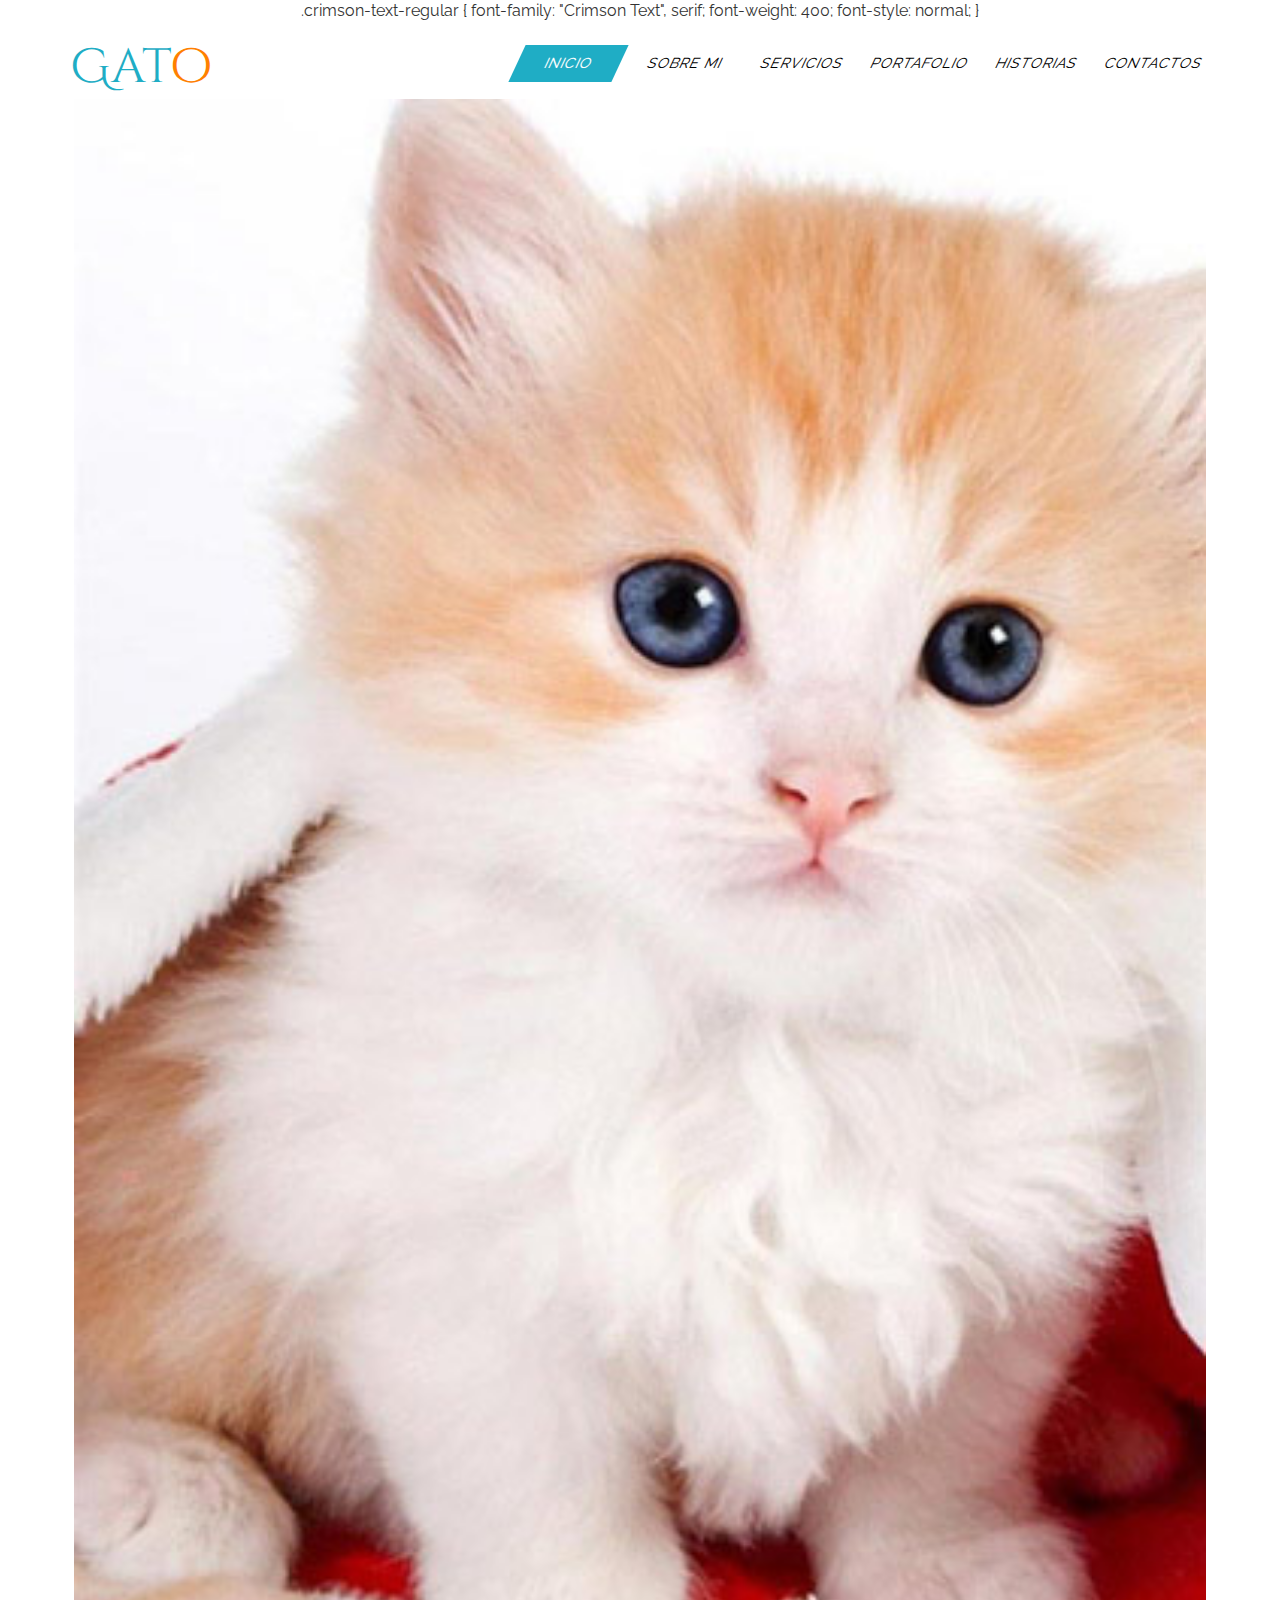
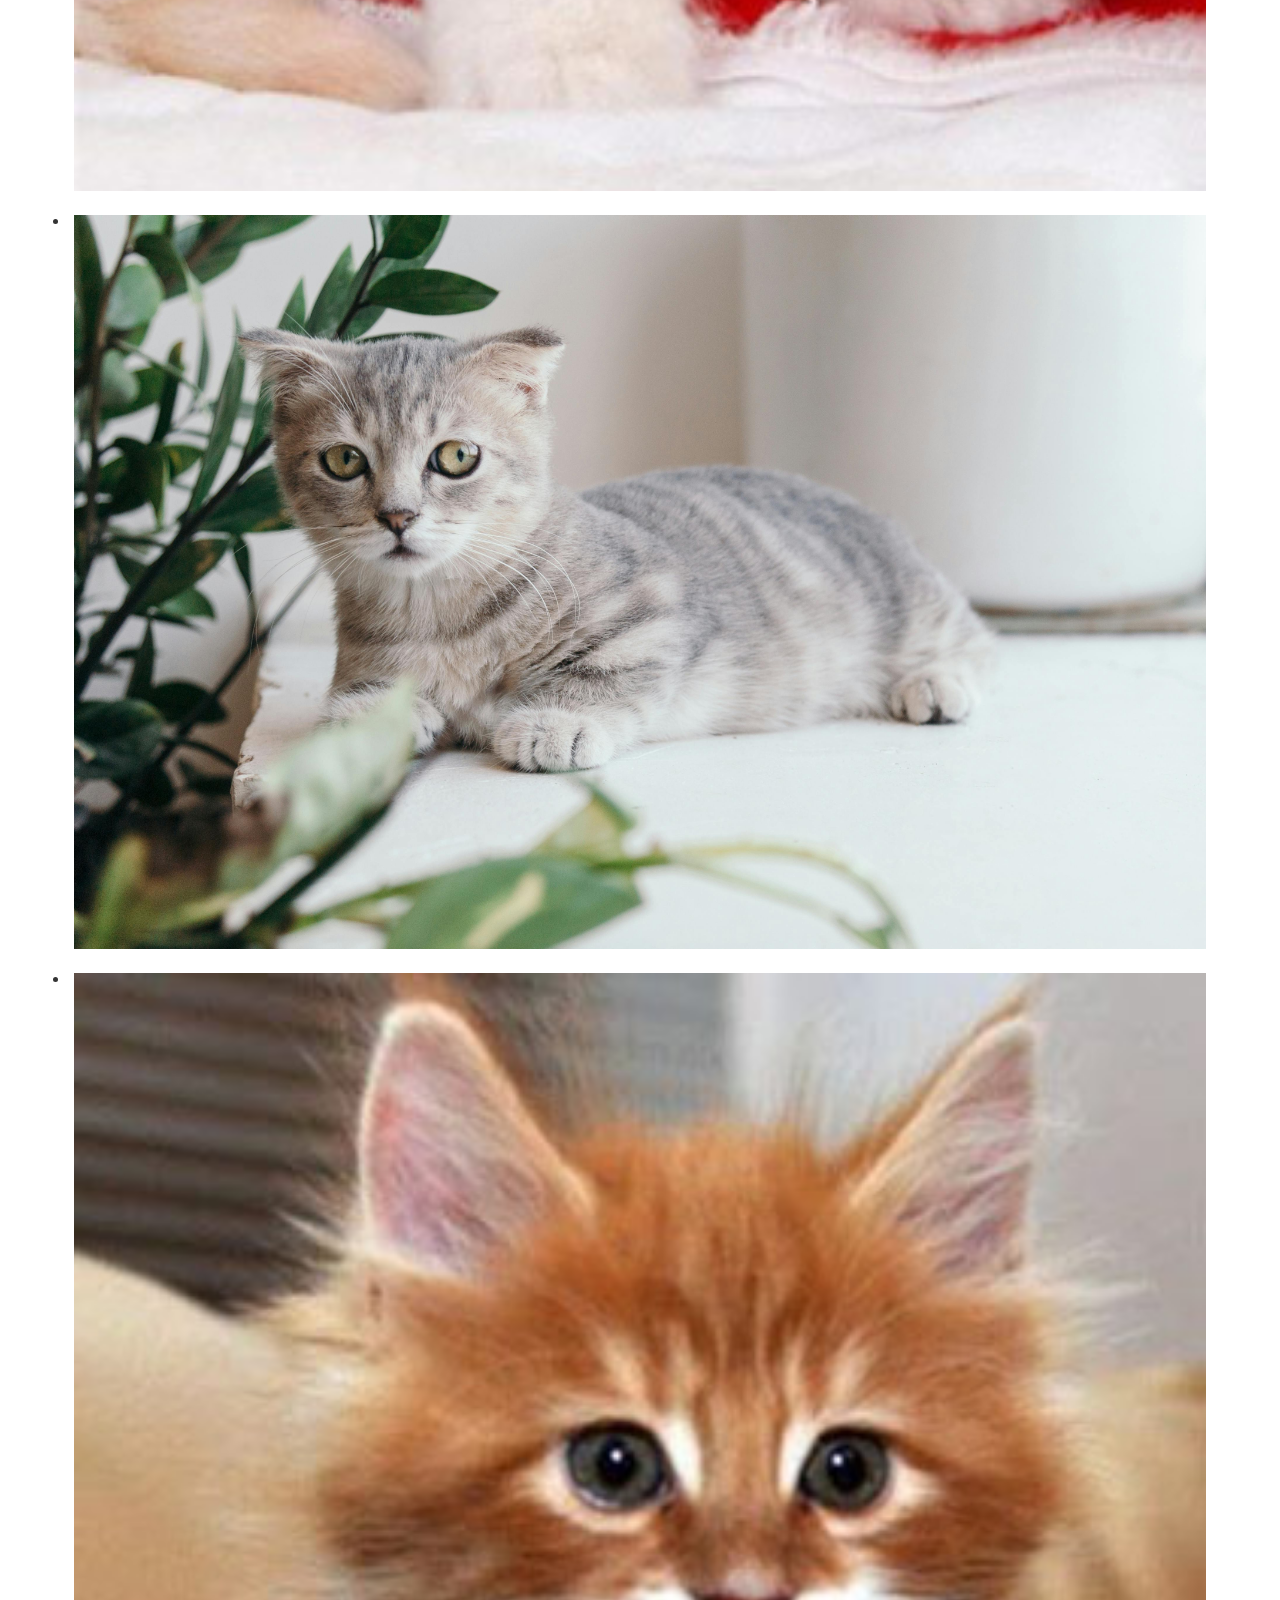
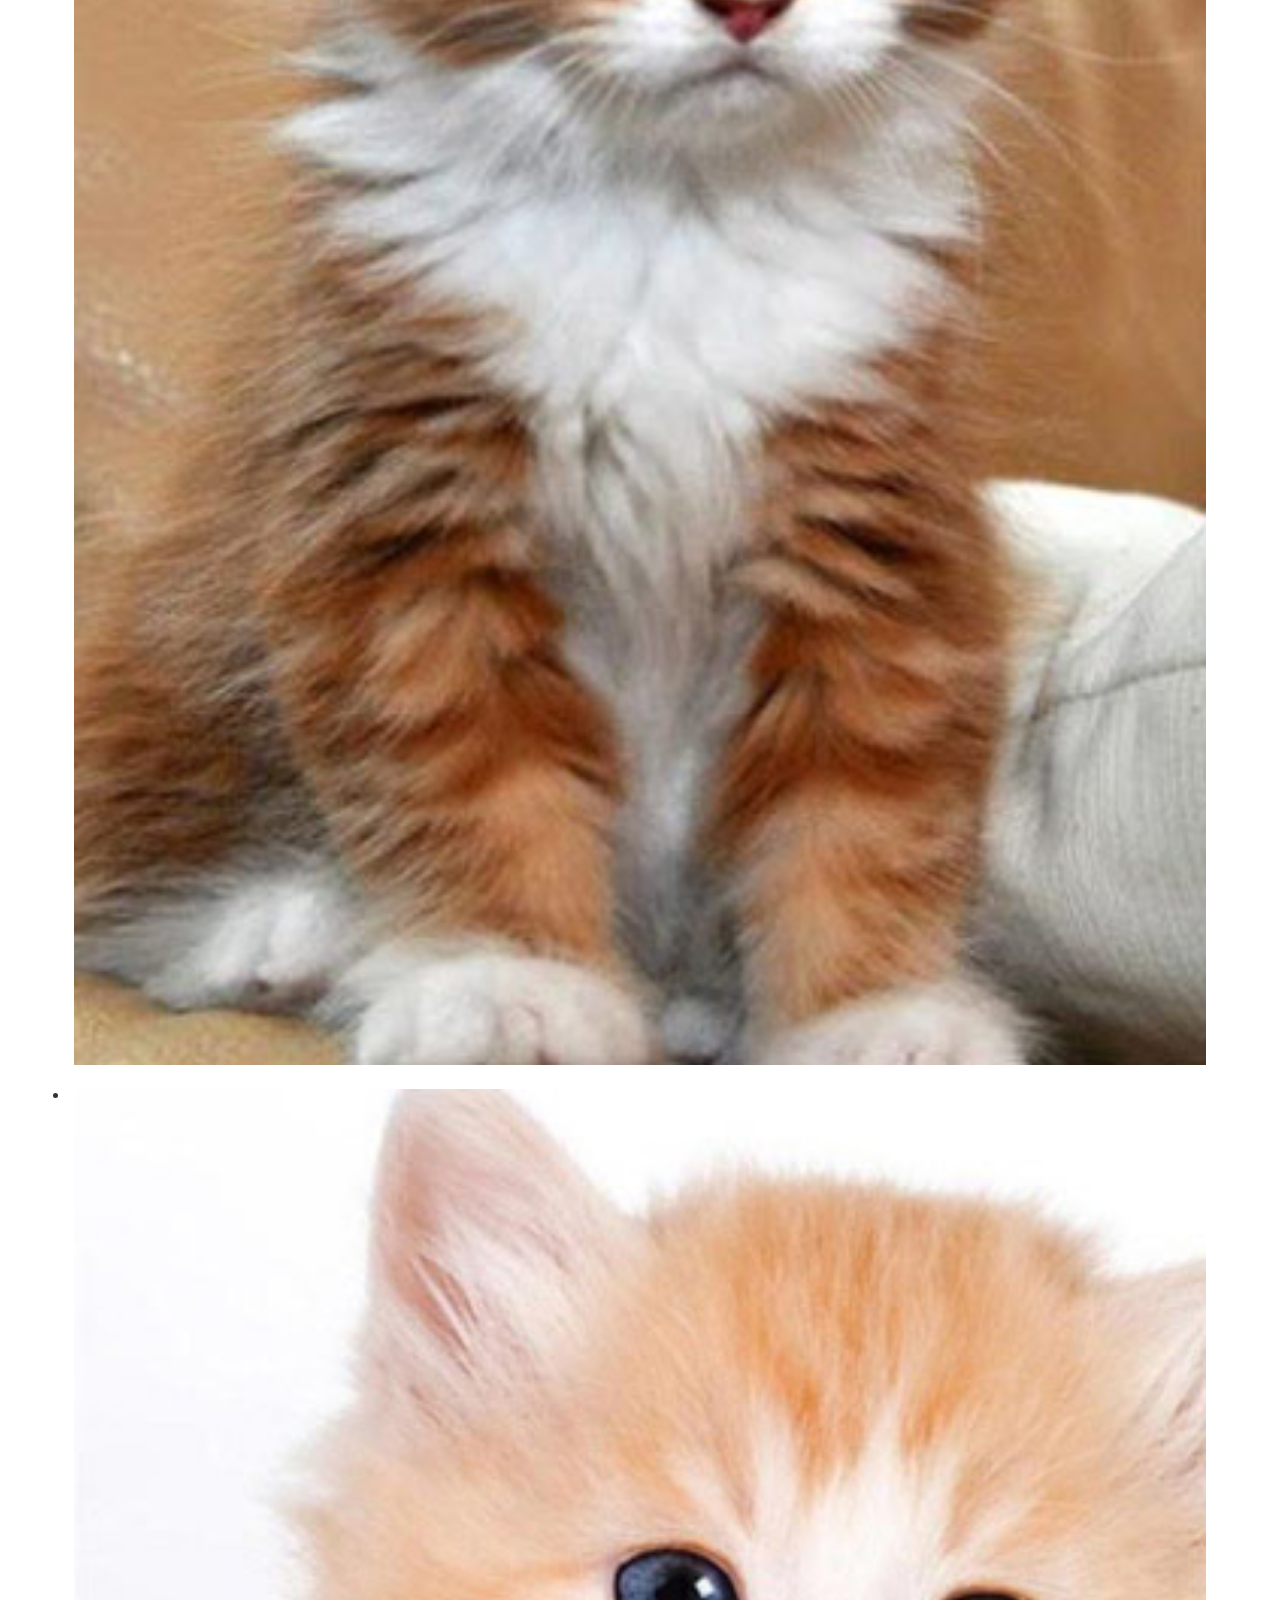
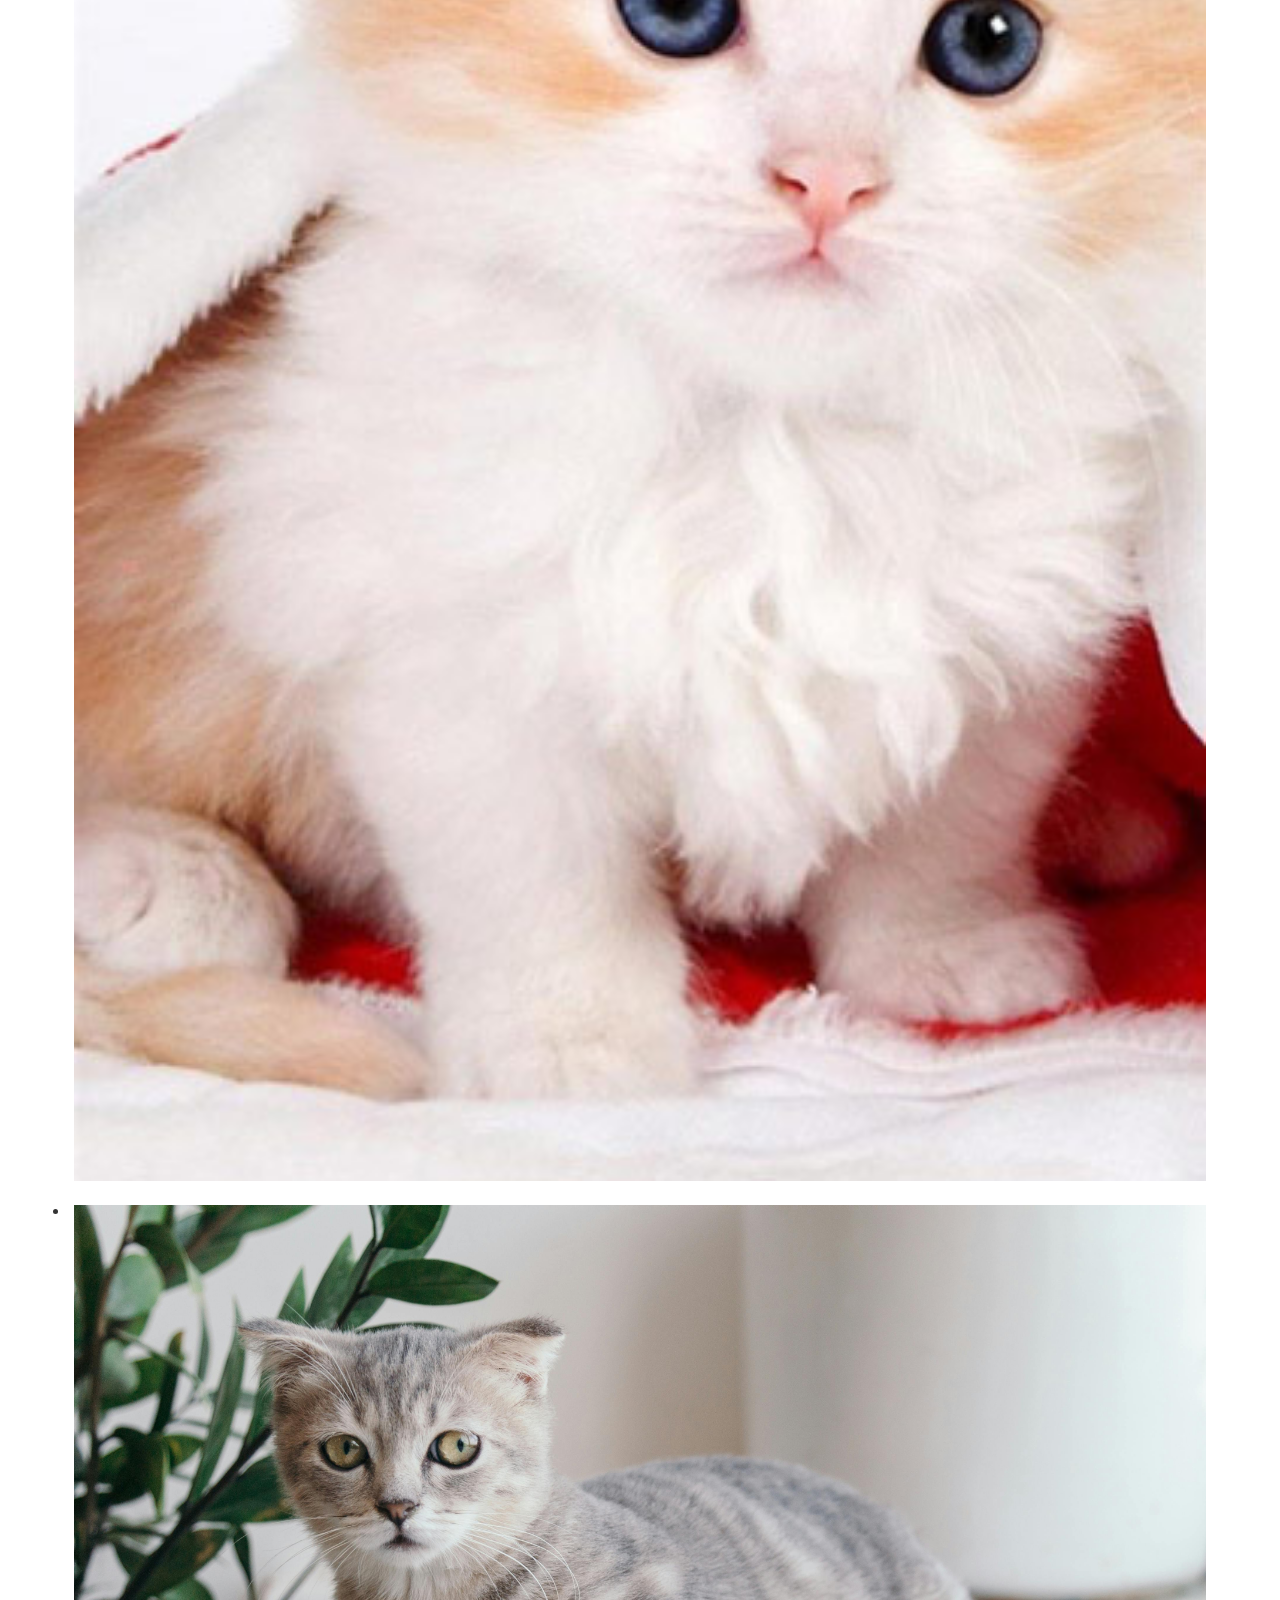
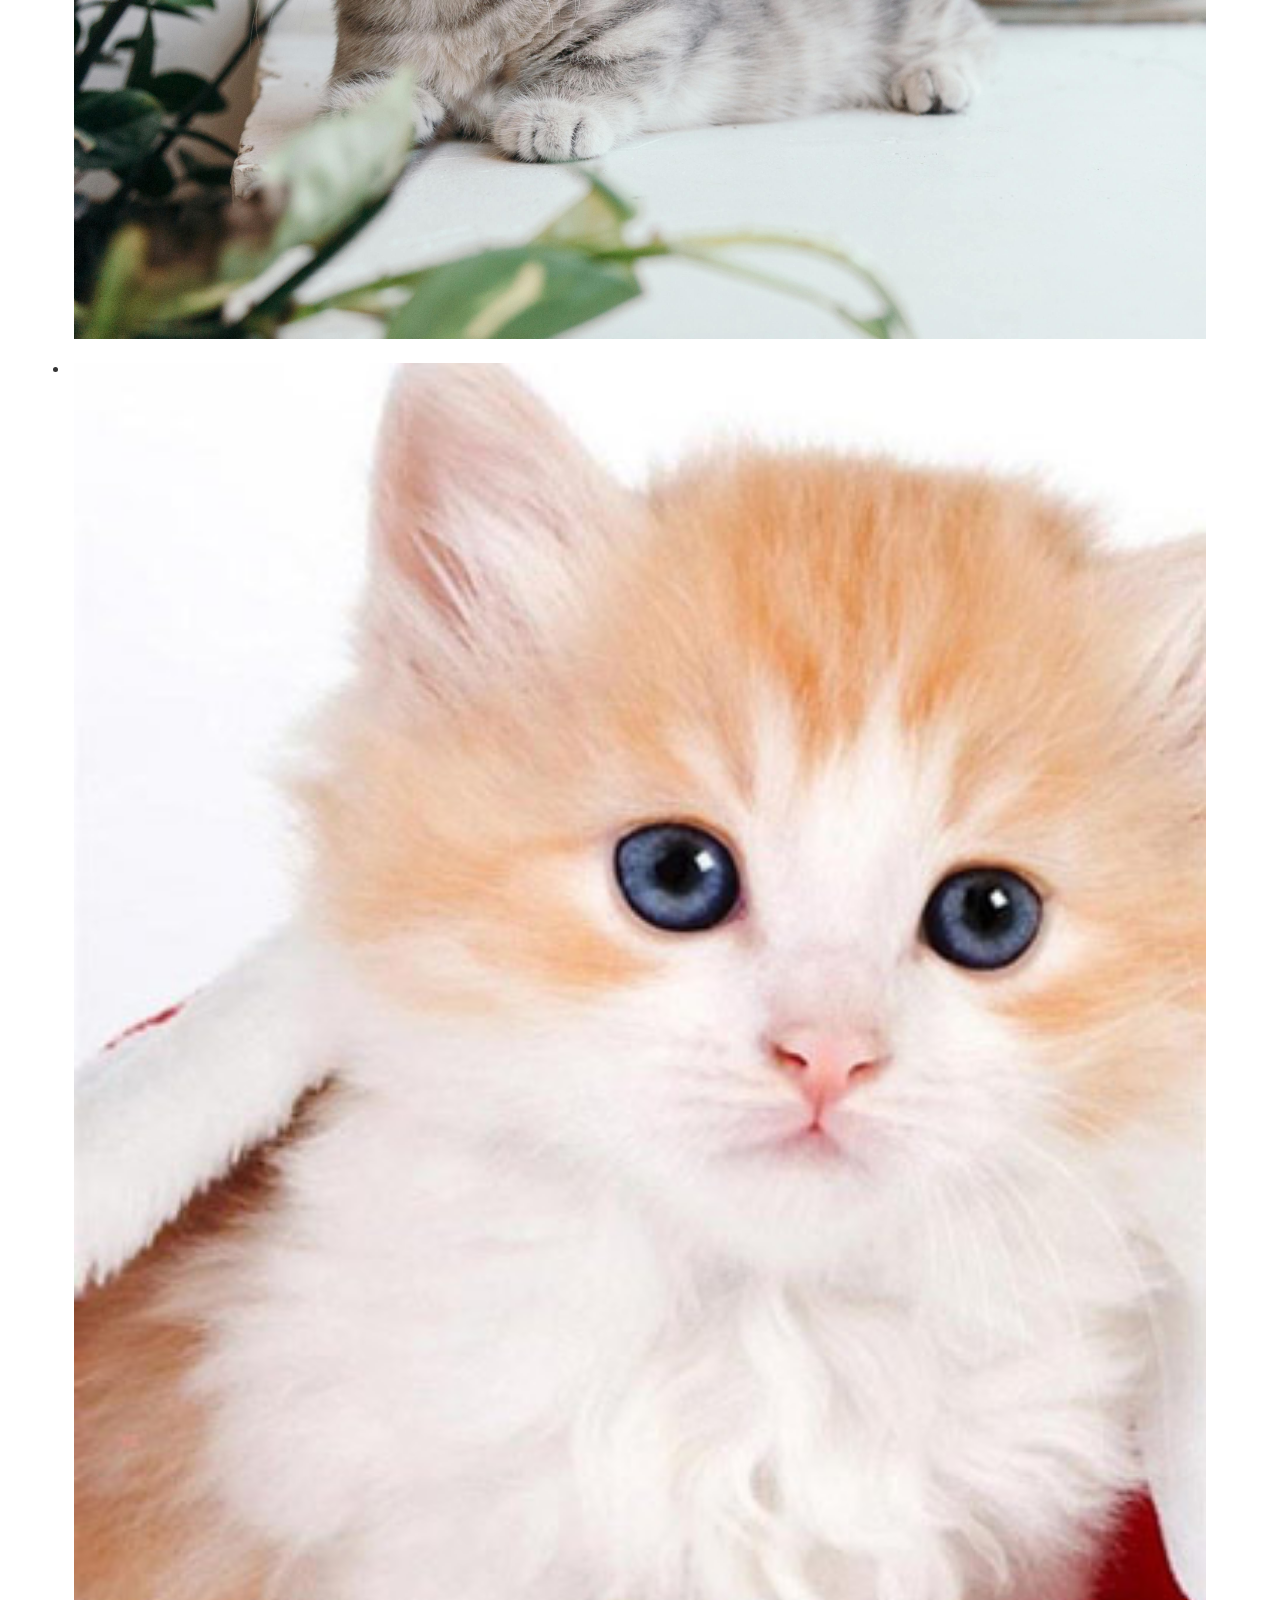
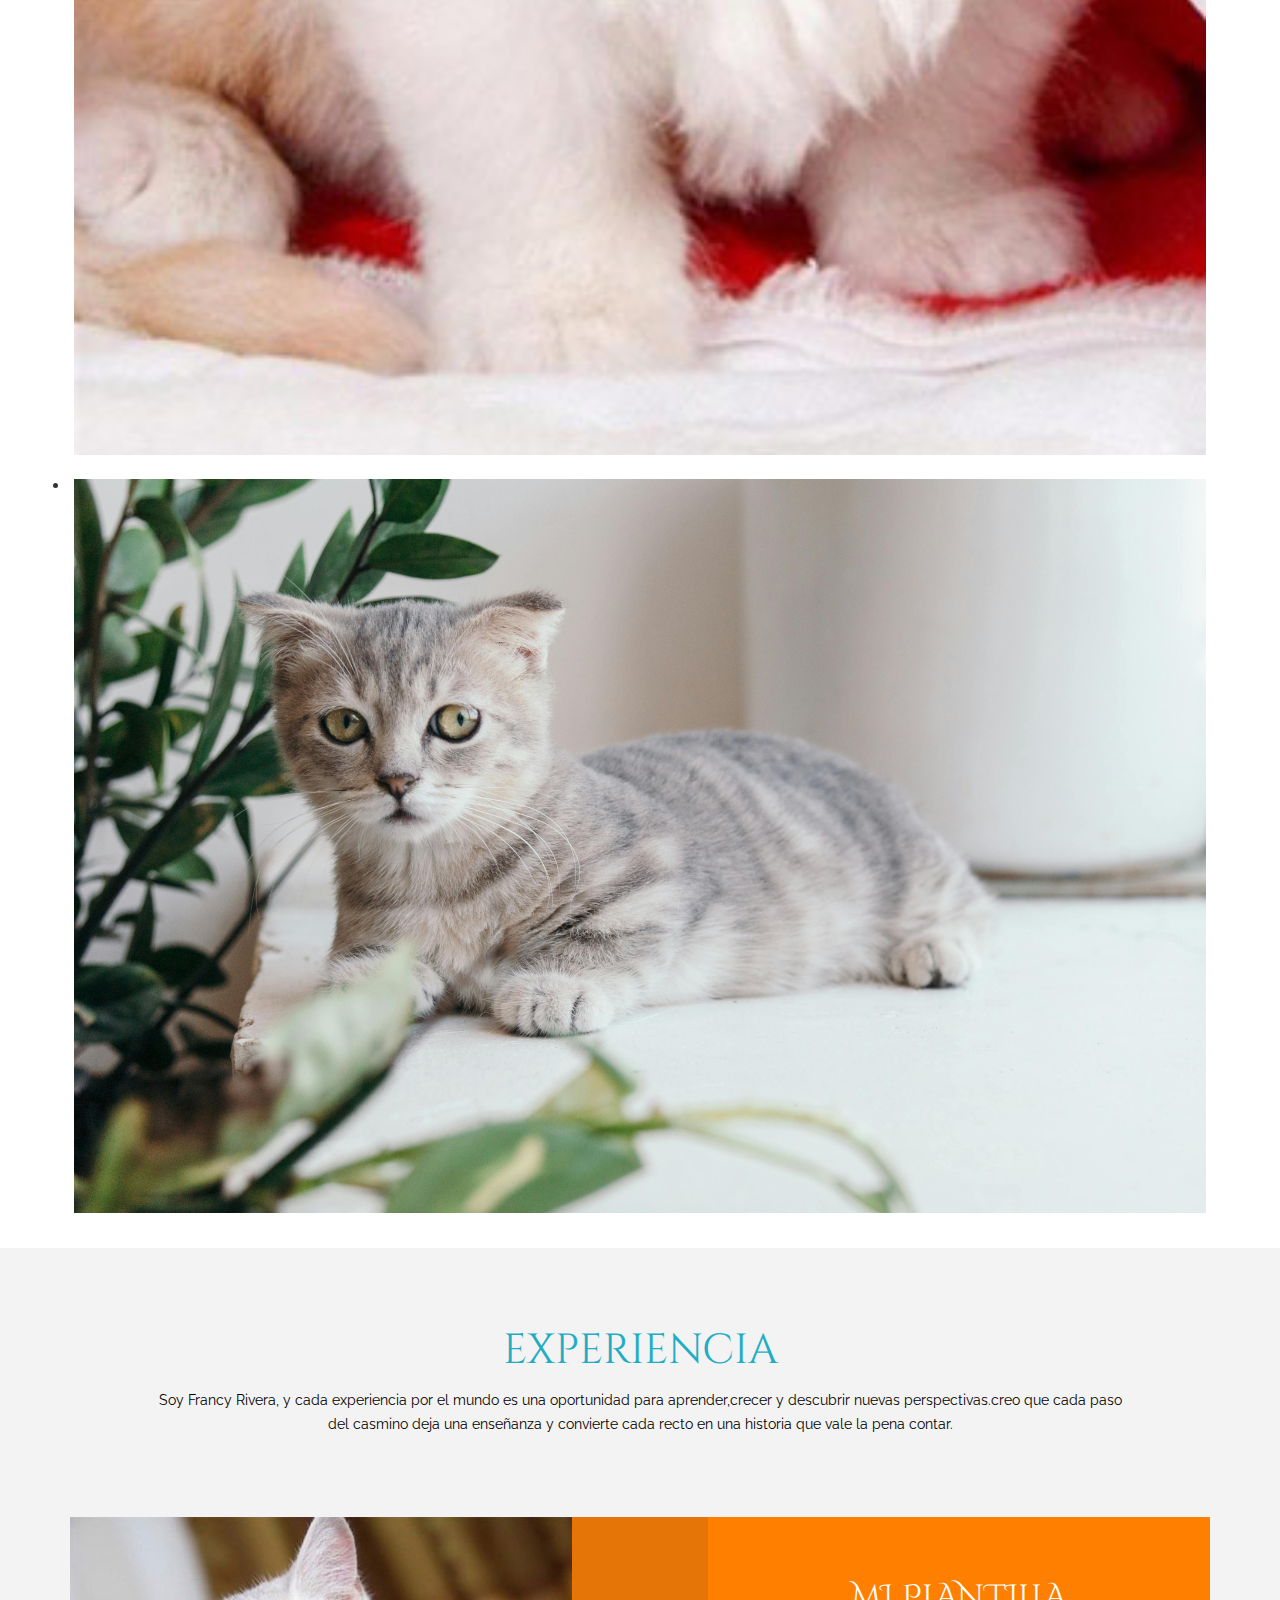
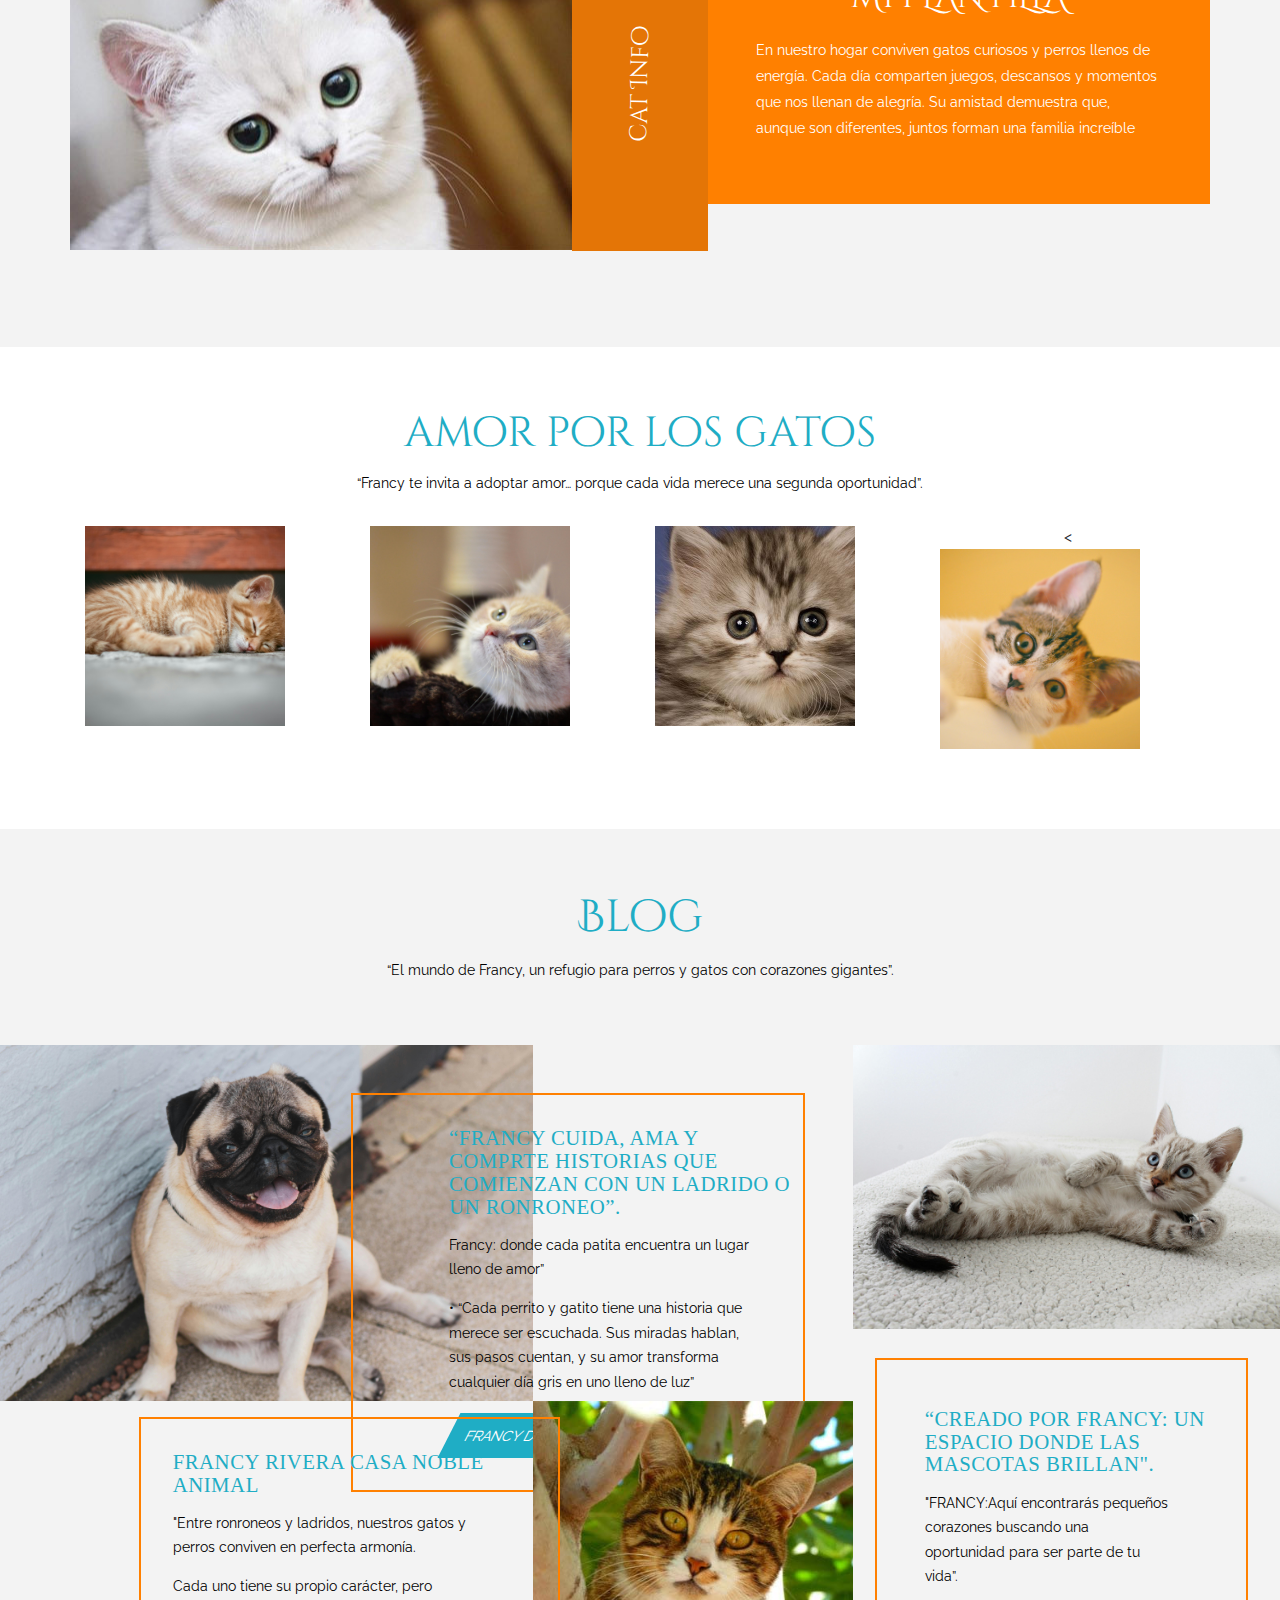
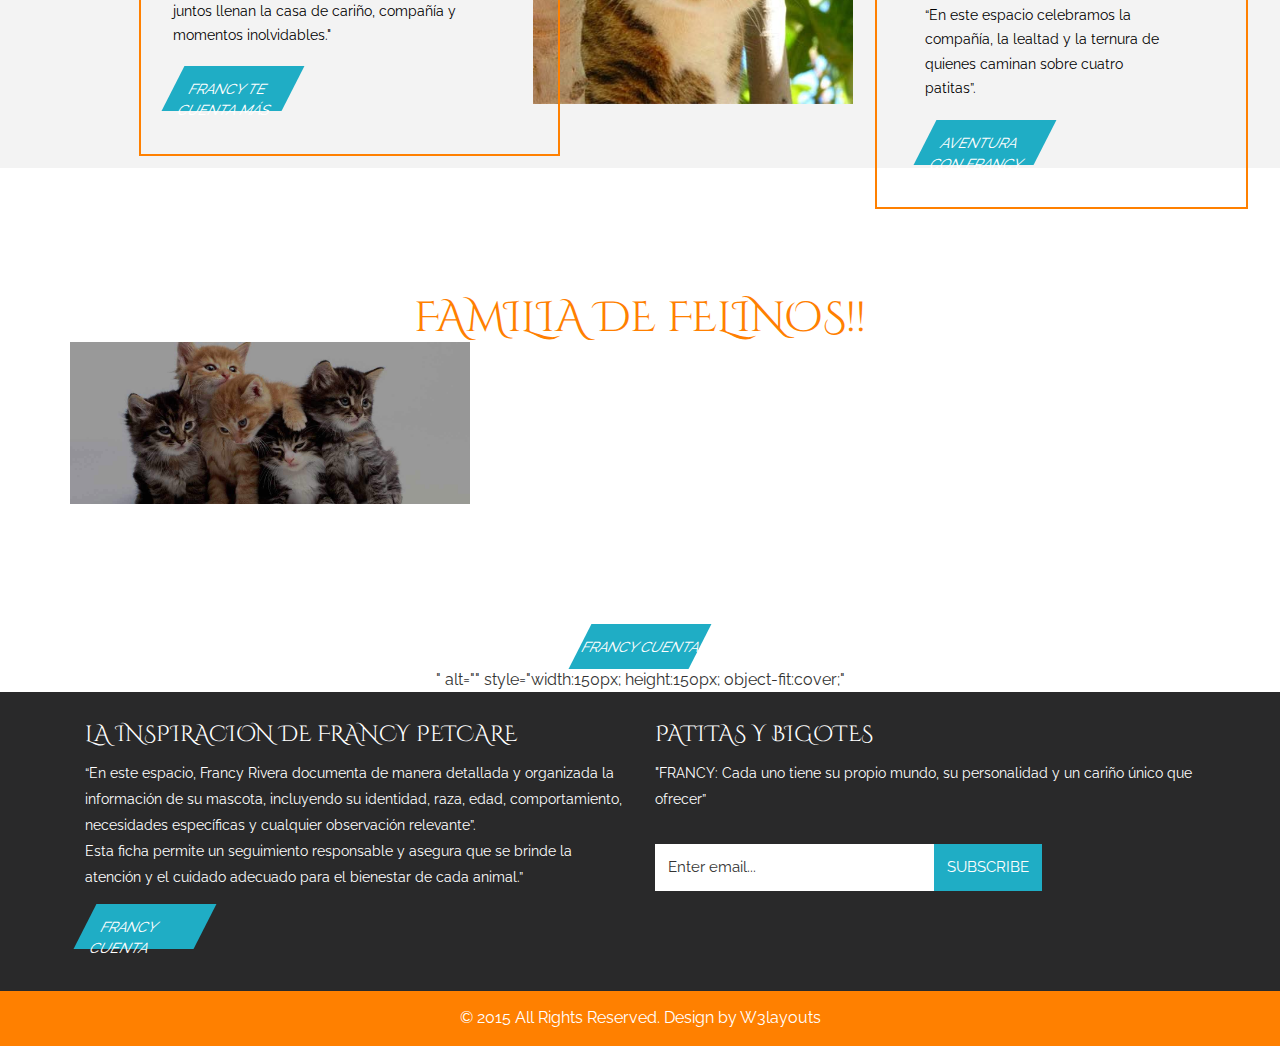
<file: prueba.html>
<!--
Author: W3layouts
Author URL: http://w3layouts.com
License: Creative Commons Attribution 3.0 Unportedd
License URL: http://creativecommons.org/licenses/by/3.0/
-->
<!DOCTYPE HTML>
<link rel="preconnect" href="https://fonts.googleapis.com">
<link rel="preconnect" href="https://fonts.gstatic.com" crossorigin>
<link href="https://fonts.googleapis.com/css2?family=Crimson+Text:ital,wght@0,400;0,600;0,700;1,400;1,600;1,700&display=swap" rel="stylesheet">

<html>.crimson-text-regular {
  font-family: "Crimson Text", serif;
  font-weight: 400;
  font-style: normal;
}

<head>
<title>Gato a Animals & Pets Category Flat Bootstarp Resposive Website  | Home :: w3layouts</title>
<meta name="viewport" content="width=device-width, initial-scale=1">
<meta http-equiv="Content-Type" content="text/html; charset=utf-8" />
<meta name="keywords" content="Gato Responsive web template, Bootstrap Web Templates, Flat Web Templates, Andriod Compatible web template, 
Smartphone Compatible web template, free webdesigns for Nokia, Samsung, LG, SonyErricsson, Motorola web design" />
<script type="application/x-javascript"> addEventListener("load", function() { setTimeout(hideURLbar, 0); }, false); function hideURLbar(){ window.scrollTo(0,1); } </script>
<link href="css/bootstrap.css" rel='stylesheet' type='text/css' />
<!-- Custom Theme files -->
<link href="css/style.css" rel='stylesheet' type='text/css' />	
<script src="js/jquery.min.js"> </script>
<!--webfonts-->
 <link href='http://fonts.googleapis.com/css?family=Raleway:400,100,200,300,500,600,700|Cinzel+Decorative:400,700' rel='stylesheet' type='text/css'>
<!--//webfonts-->
</head>
<body>
	<!--start-home-->
	<div id="home" class="header">
		<div class="header-bottom">
			<div class="container">
				<div class="logo">
					<a href="index.html"><h1>Gat<span>o</span></h1></a>
				</div>
				<span class="menu"></span>
				<div class="top-menu">
					<ul>
					<nav>
<li><a class="active" href="index.html">INICIO</a></li> 
<li><a href="about.html">SOBRE MI</a></li>
<li><a href="404.html">SERVICIOS</a></li> 
<li><a href="portfolio.html">PORTAFOLIO</a></li> 
<li><a href="#blog" class="scroll">HISTORIAS</a></li>
<li><a href="contact.html">CONTACTOS</a></li>
					</nav>
					</ul>
				</div>
				<!-- script for menu -->
				<script>
				$( "span.menu" ).click(function() {
				  $( ".top-menu" ).slideToggle( "slow", function() {
				    // Animation complete.
				  });
				});
			</script>
			<!-- script for menu -->
				<div	<div class="biseller-column">
					<a class="lightbox" href="#goofy">
								   <img src="images/s1.jpg"width="100px" heigt="100px"/>
								</a> 
								<div class="lightbox-target" id="goofy">
									  <img src="images/s1.jpg"/>
								   <a class="lightbox-close" href="#"> </a>

									<div class="clearfix"> </div>
								</div>
					</div>
				</li>
				<li>
					<div class="biseller-column">
					<a class="lightbox" href="#goofy">
								  <img src="images/s4.jpg"width="80px" heigt="80px" />
								</a> 
								<div class="lightbox-target" id="goofy">
									  <img src="images/s4.jpg"width="80px" heigt="80px"/>
								   <a class="lightbox-close" href="#"> </a>

									<div class="clearfix"> </div>
								</div>
					</div>
				</li>
				<li>
					<div class="biseller-column">
					<a class="lightbox" href="#goofy">
								  <img src="images/s2.jpg"width="90px" heigt="90px"/> 
								</a> 
								<div class="lightbox-target" id="goofy">
									  <img src="images/s3.jpg"/>
								   <a class="lightbox-close" href="#"> </a>

									<div class="clearfix"> </div>
								</div>
					</div>
				</li>
				<li>
					<div class="biseller-column">
					<a class="lightbox" href="#goofy">
								    <img src="images/s1.jpg"/>
								</a> 
								<div class="lightbox-target" id="goofy">
									<img src="images/s1.jpg"/>
								   <a class="lightbox-close" href="#"> </a>

									<div class="clearfix"> </div>
								</div>
					</div>
				</li>
				<li>
					<div class="biseller-column">
					<a class="lightbox" href="#goofy">
								  <img src="images/s4.jpg"/>
								</a> 
								<div class="lightbox-target" id="goofy">
									  <img src="images/s4.jpg"/>
								   <a class="lightbox-close" href="#"> </a>

									<div class="clearfix"> </div>
								</div>
					</div>
				</li>
				<li>
					<div class="biseller-column">
					<a class="lightbox" href="#goofy">
								   <img src="images/s1.jpg"/>
								</a> 
								<div class="lightbox-target" id="goofy">
									<img src="images/s1.jpg"/>
								   <a class="lightbox-close" href="#"> </a>

									<div class="clearfix"> </div>
								</div>
					</div>
				</li>
				<li>
					<div class="biseller-column">
								<a class="lightbox" href="#goofy">
								    <img src="images/s4.jpg"/>
								</a> 
								<div class="lightbox-target" id="goofy">
									<img src="images/s4.jpg"/>
								   <a class="lightbox-close" href="#"> </a>
									
									<div class="clearfix"> </div>
								</div>
					</div>
				</li>
	     	</ul>
			</div>
			<script type="text/javascript">
				 $(window).load(function() {
					$("#flexiselDemo3").flexisel({
						visibleItems:3,
						animationSpeed: 1000,
						autoPlay: true,
						autoPlaySpeed: 3000,    		
						pauseOnHover: true,
						enableResponsiveBreakpoints: true,
				    	responsiveBreakpoints: { 
				    		portrait: { 
				    			changePoint:480,
				    			visibleItems:3
				    		}, 
				    		landscape: { 
				    			changePoint:640,
				    			visibleItems:3
				    		},
				    		tablet: { 
				    			changePoint:768,
				    			visibleItems:3
				    		}
				    	}
				    });
				    
				});
			   </script>
			   <script type="text/javascript" src="js/jquery.flexisel.js"></script>
			</div>   
		</div>
	<!--about-->
	<div class="about">
		<div class="container">
				<div class="about-head">
				   <h3>experiencia</h3>
				   <p> Soy Francy Rivera, y cada experiencia por el mundo es una oportunidad para aprender,crecer y descubrir nuevas perspectivas.creo que cada paso del casmino deja una enseñanza y convierte cada recto en una historia que vale la pena contar.</p>
			  	</div>	
				<div class="cat-info-section">
					
					
					
					
					
					
					
					<div class="cat-info-left">
						<img src="images/cat.jpg" width="150px" heigt="150px" />
					</div>
					<div class="cat-info-middle">
						<h4>cat Info</h4>
					</div>
					<div class="cat-info-right">
						<h3>MI PLANTILLA</h3>
						<p> En nuestro hogar conviven gatos curiosos y perros llenos de energía. Cada día comparten juegos, descansos y momentos que nos llenan de alegría. Su amistad demuestra que, aunque son diferentes, juntos forman una familia increíble</p>
					</div>
					<div class="clearfix"></div>
				</div>
			</div>
		</div>
	<!--//about-->
	<!--gallery-->
	<div class="gallery">
		<div class="container">
				<div class="gallery-head">
				   <h3>amor por los gatos</h3>
				   <p>“Francy te invita a adoptar amor… porque cada vida merece una segunda oportunidad”.</p>
			  	</div>	
			<div class="portfolio-bottom">
				<div class="gallery-one">
					<div class="col-md-3 gallery-left">
						<a href="images/g1.jpg" class=" mask b-link-stripe b-animate-go   swipebox"  title="Image Title">
								<img src="images/g1.jpg" alt="" style="width:200px; height:200px; object-fit:cover;"/>
						</a>
					</div>
					<div class="col-md-3 gallery-left">
						<a href="images/g2.jpg" class=" mask b-link-stripe b-animate-go   swipebox"  title="Image Title">
								<img src="images/g2.jpg" alt="" style="width:200px; height:200px; object-fit:cover;"/>
						</a>
					</div>
					<div class="col-md-3 gallery-left">
						<a href="images/g4.jpg" class=" mask b-link-stripe b-animate-go   swipebox"  title="Image Title">
								<img src="images/g4.jpg" alt="" style="width:200px; height:200px; object-fit:cover;" />
						</a>
					</div>
					<div class="col-md-3 gallery-left">
						<a href="images/g3.jpg" class=" mask b-link-stripe b-animate-go   swipebox"  title="Image Title">
								<<img src="images/g3.jpg" alt="" style="width:200px; height:200px; object-fit:cover;" />
						</a>
					</div>
					<div class="clearfix"> </div>
				</div>
			</div>
		</div>
	</div>
	<!--swipebox -->	
			<link rel="stylesheet" href="css/swipebox.css">
				<script src="js/jquery.swipebox.min.js"></script> 
				<script type="text/javascript">
					jQuery(function($) {
						$(".swipebox").swipebox();
					});
				</script>
			<!--//swipebox Ends -->
<!--/start-footer-->

	<!--/adoption-->
	<!--/blog-->
		<div id="blog" class="blog">	
				<div class="blog-head">
				   <h3>Blog</h3>
				   <p>“El mundo de Francy, un refugio para perros y gatos con corazones gigantes”.</p>
			  	</div>			
			<div class="blog-grids">	
				<div class="col-md-5 blog-grid-info">
					<img src="images/2.jpg" alt=""/>
				</div>
				<div class="col-md-3 blog-grid-info">
					<div class="blog-grid-text">
						<a href="single.html"><h3>“FRANCY CUIDA, AMA Y COMPRTE HISTORIAS QUE COMIENZAN CON UN LADRIDO O UN RONRONEO”.</h3></a>
						<p>
Francy: donde cada patita encuentra un lugar lleno de amor”</p>
						<p>•	“Cada perrito y gatito tiene una historia que merece ser escuchada.
Sus miradas hablan, sus pasos cuentan, y su amor transforma cualquier día gris en uno lleno de luz”</p>
						<a class="read" href="single.html">FRANCY DICE</a>
					</div>
				</div>	
				<div class="col-md-4 blog-grid-info">
					<img src="images/3.jpg" width="150px" heigt="150px" />
				</div>
				<div class="clearfix"> </div>
			</div>
			<div class="blog-grids">	
				<div class="col-md-5 blog-grid-info">
					<div class="blog-grid-text blg-text-two">
						<a href="single.html"><h3>FRANCY RIVERA CASA NOBLE ANIMAL</h3></a>
						<p>"Entre ronroneos y ladridos, nuestros gatos y perros conviven en perfecta armonía.</p>
						<p>Cada uno tiene su propio carácter, pero juntos llenan la casa de cariño, compañía y momentos inolvidables."</p>
						<a class="read" href="single.html">FRANCY TE CUENTA MÁS</a>
					</div>
				</div>
				<div class="col-md-3 blog-grid-info">
					<img src="images/5.jpg" alt=""/>
				</div>
				<div class="col-md-4 blog-grid-info">
					<div class="blog-grid-text blg-text-three">
						<a href="single.html"><h3>“CREADO POR FRANCY: UN ESPACIO DONDE LAS MASCOTAS BRILLAN".</h3></a>
						<p>"FRANCY:Aquí encontrarás pequeños corazones buscando una oportunidad para ser parte de tu vida”.</p>
						<p>“En este espacio celebramos la compañía, la lealtad y la ternura de quienes caminan sobre cuatro patitas”.</p>
						<a class="read" href="single.html">AVENTURA CON FRANCY</a>
					</div>
				</div>
				<div class="clearfix"> </div>
			</div>
	</div>	
</div>	
<!----family--->
	<!-- <div class="c-family"> -->
		<div class="container">
		       <div class="family-top">
			    <h3>FAMILIA DE FELINOS!!</h3>
				<img src="images/f-cats.jpg" width="400px" heigt="400px" />
				   <p>En nuestro hogar conviven gatos curiosos y perros llenos de energía. Cada día comparten juegos, descansos y momentos que nos llenan de alegría. Su amistad demuestra que, aunque son diferentes, juntos forman una familia increíble.</p>
				   <a class="read two" href="#">FRANCY CUENTA</a>
			   </div>" alt="" style="width:150px; height:150px; object-fit:cover;"
		</div>
	</div>
<!---- footer --->
			<div class="footer text-center">
				<div class="container">
					<div class="footer-grids">
						<div class="col-md-6 footer-text">  
							<h3>LA INSPIRACION DE FRANCY PETCARE</h3>
							<p> “En este espacio, Francy Rivera documenta de manera detallada y organizada la información de su mascota, incluyendo su identidad, raza, edad, comportamiento, necesidades específicas y cualquier observación relevante”.</p>
							<p>Esta ficha permite un seguimiento responsable y asegura que se brinde la atención y el cuidado adecuado para el bienestar de cada animal.”</p>
							<a class="read" href="single.html">Francy cuenta</a>
						</div>
						<div class="col-md-6 footer-info">
							<h3>PATITAS Y BIGOTES</h3>
							<p>"FRANCY: Cada uno tiene su propio mundo, su personalidad y un cariño único que ofrecer”</p>
							<div class="support">
							   <input type="text" class="text" value="Enter email..." onfocus="this.value = '';" onblur="if (this.value == 'Enter email...') {this.value = 'Enter email...';}">
							   <input type="submit" value="SUBSCRIBE" class="botton">
							</div>
					</div>
					<div class="clearfix"> </div>
				</div>
			</div>
		</div>
			<div class="copy">
		              <p>&copy; 2015 All Rights Reserved. Design by <a href="http://w3layouts.com/">W3layouts</a> </p>
		            </div>
			<!--start-smoth-scrolling-->
			<script type="text/javascript">
								jQuery(document).ready(function($) {
									$(".scroll").click(function(event){		
										event.preventDefault();
										$('html,body').animate({scrollTop:$(this.hash).offset().top},1000);
									});
								});
								</script>
							<!--start-smoth-scrolling-->
						<script type="text/javascript">
									$(document).ready(function() {
										/*
										var defaults = {
								  			containerID: 'toTop', // fading element id
											containerHoverID: 'toTopHover', // fading element hover id
											scrollSpeed: 1200,
											easingType: 'linear' 
								 		};
										*/
										
										$().UItoTop({ easingType: 'easeOutQuart' });
										
									});
								</script>
		<a href="#home" id="toTop" class="scroll" style="display: block;"> <span id="toTopHover" style="opacity: 1;"> </span></a>

</body>
</html>
</file>
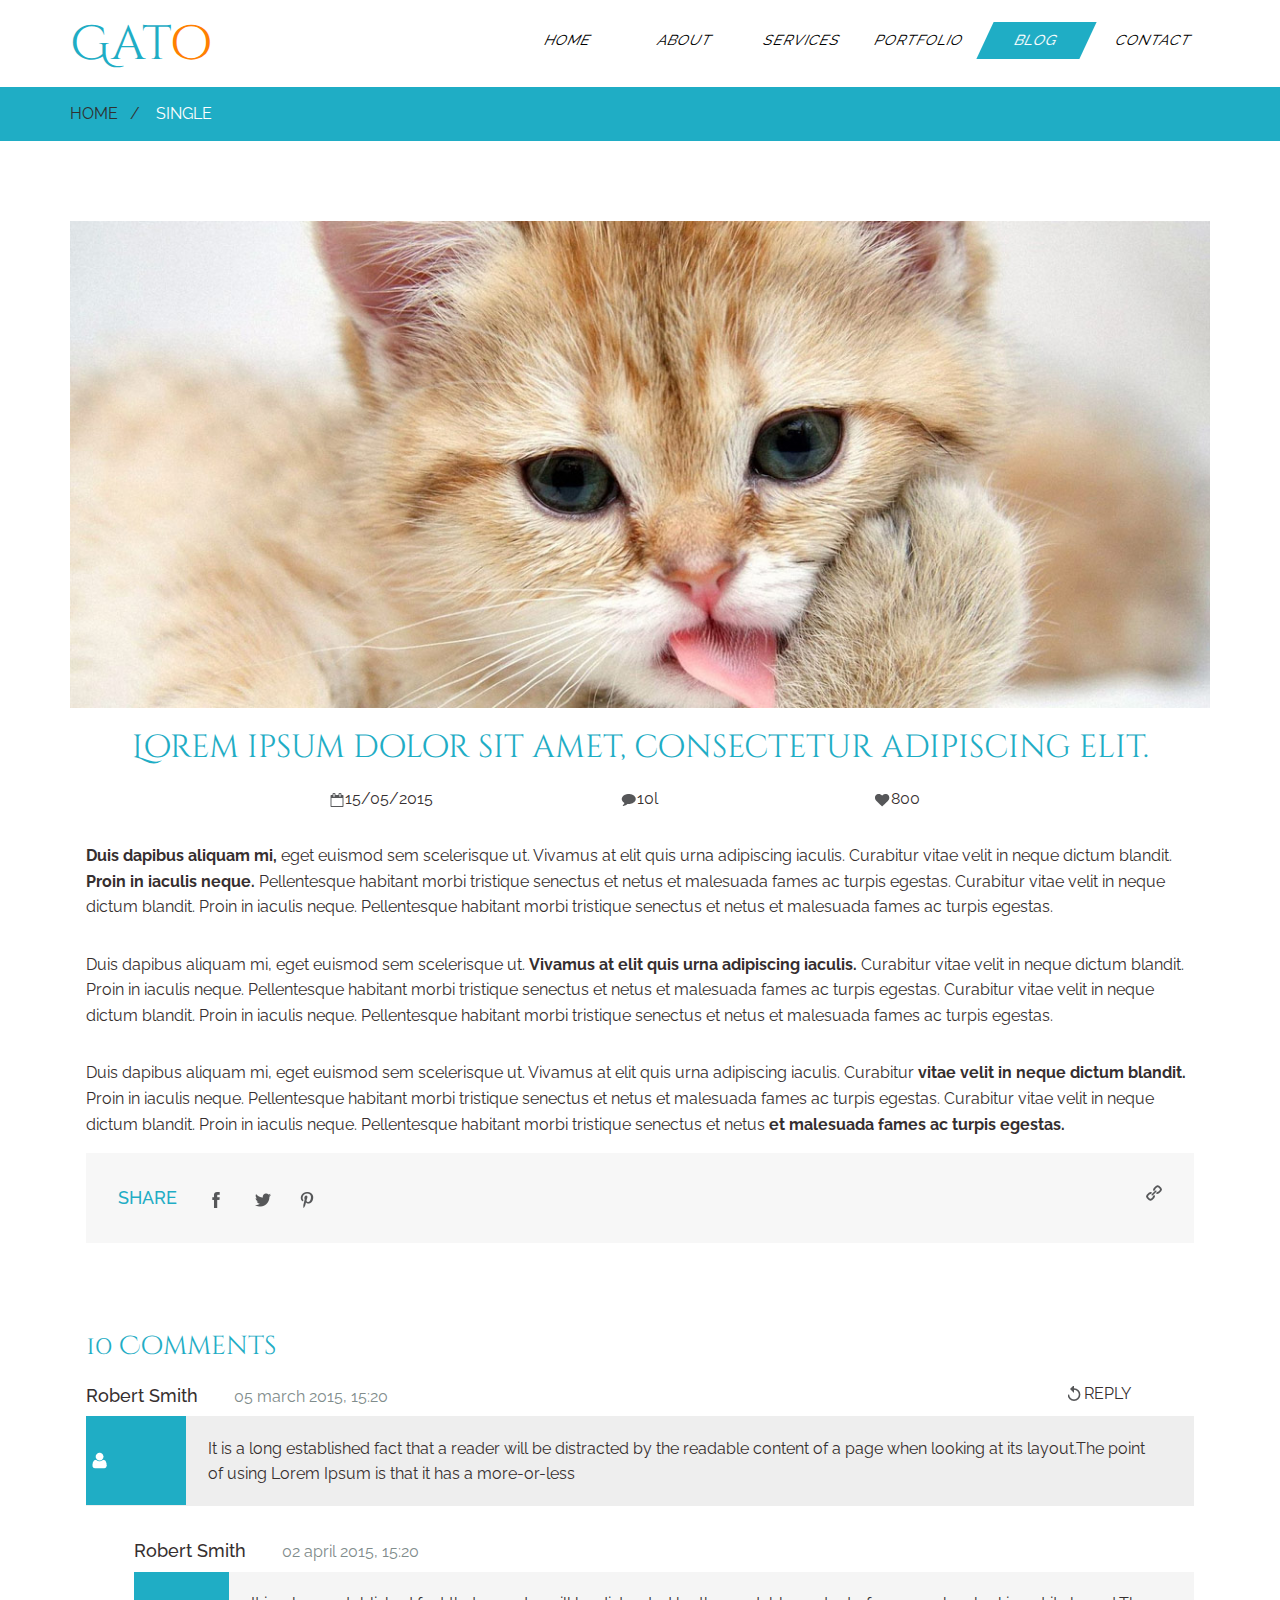
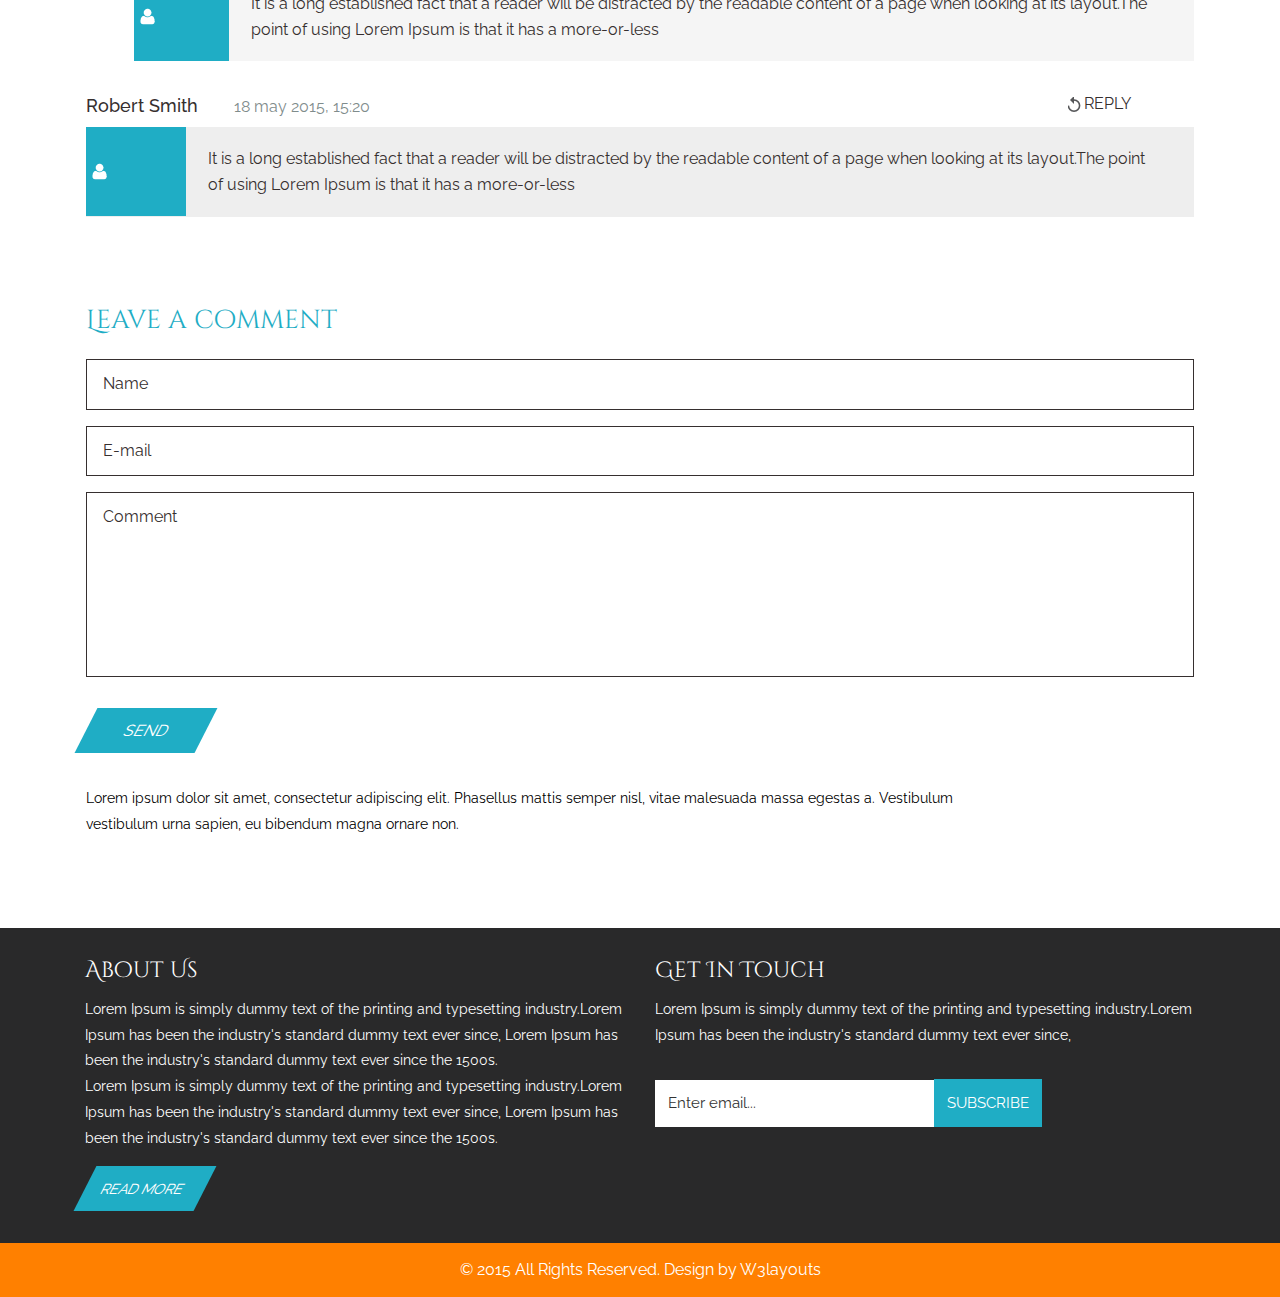
<file: single.html>
<!--
Author: W3layouts
Author URL: http://w3layouts.com
License: Creative Commons Attribution 3.0 Unported
License URL: http://creativecommons.org/licenses/by/3.0/
-->
<!DOCTYPE HTML>
<html>
<head>
<title>Gato a Animals & Pets Category Flat Bootstarp Resposive Website Template |Single:: w3layouts</title>
<meta francy rivera="viewport" content="width=device-width, initial-scale=1">
<meta http-equiv="Content-Type" content="text/html; charset=utf-8" />
<meta name="keywords" content="Gato Responsive web template, Bootstrap Web Templates, Flat Web Templates, Andriod Compatible web template, 
Smartphone Compatible web template, free webdesigns for Nokia, Samsung, LG, SonyErricsson, Motorola web design" />
<script type="application/x-javascript"> addEventListener("load", function() { setTimeout(hideURLbar, 0); }, false); function hideURLbar(){ window.scrollTo(0,1); } </script>
<link href="css/bootstrap.css" rel='stylesheet' type='text/css' />
<!-- Custom Theme files -->
<link href="css/style.css" rel='stylesheet' type='text/css' />	
<script src="js/jquery.min.js"> </script>
<!--webfonts-->
 <link href='http://fonts.googleapis.com/css?family=Raleway:400,100,200,300,500,600,700|Cinzel+Decorative:400,700' rel='stylesheet' type='text/css'>
<!--//webfonts-->
</head>
<body>
	<!--start-home-->
	<div id="home" class="header">
		<div class="header-bottom">
			<div class="container">
				<div class="logo">
					<a href="index.html"><h1>Gat<span>o</span></h1></a>
				</div>
				<span class="menu"></span>
				<div class="top-menu">
					<ul>
					<nav>
						<li><a href="index.html">Home</a></li> 
						<li><a href="about.html">About</a></li>
						<li><a href="404.html">SERVICES</a></li> 
						<li><a href="portfolio.html">PORTFOLIO</a></li> 
						<li><a class="active" href="index.html">BLOG</a></li>	
						<li><a href="contact.html">Contact</a></li>
					</nav>
					</ul>
				</div>
				<!-- script for menu -->
				<script>
				$( "span.menu" ).click(function() {
				  $( ".top-menu" ).slideToggle( "slow", function() {
				    // Animation complete.
				  });
				});
			</script>
			<!-- script for menu -->
				<div class="clearfix"></div>
			</div>
		</div>

	<div class="banner two">
		<div class="container">	
		<div class="pag-nav">
				<ul class="p-list">
					<li><a href="index.html">Home</a></li> &nbsp;&nbsp;/&nbsp;
					<li class="act">&nbsp; Single</li>
				</ul>
			</div>

		</div>   
	</div>
	</div>
</div>
<!--error-->
<div class="event-posts">
		<div class="container">
			<div class="single">		
				<div class="single-top">
					<img  src="images/single.jpg" alt=""/>
				</div>
				<div class="top-single">
				<h2>Lorem ipsum dolor sit amet, consectetur adipiscing elit.</h2>
					<div class="grid-single">
						<div class="single-one"><span><i> </i>15/05/2015 </div></li>
						<div class="single-one"><span><a href="#"><i class="com"> </i>10l</a></span></div>
						<div class="single-one"><span><i class="four"> </i>800</span></div>
						<div class="clearfix"> </div>
					</div>
					<p class="eget"><b>Duis dapibus aliquam mi,</b> eget euismod sem scelerisque ut. Vivamus at elit quis urna adipiscing iaculis. Curabitur vitae velit in neque dictum blandit. <b>Proin in iaculis neque.</b> Pellentesque habitant morbi tristique senectus et netus et malesuada fames ac turpis egestas. Curabitur vitae velit in neque dictum blandit. Proin in iaculis neque. Pellentesque habitant morbi tristique senectus et netus et malesuada fames ac turpis egestas.</p> 



<p class="eget">Duis dapibus aliquam mi, eget euismod sem scelerisque ut. <b>Vivamus at elit quis urna adipiscing iaculis.</b> Curabitur vitae velit in neque dictum blandit. Proin in iaculis neque. Pellentesque habitant morbi tristique senectus et netus et malesuada fames ac turpis egestas. Curabitur vitae velit in neque dictum blandit. Proin in iaculis neque. Pellentesque habitant morbi tristique senectus et netus et malesuada fames ac turpis egestas. </p>

<p class="eget">Duis dapibus aliquam mi, eget euismod sem scelerisque ut. Vivamus at elit quis urna adipiscing iaculis. Curabitur <b>vitae velit in neque dictum blandit.</b> Proin in iaculis neque. Pellentesque habitant morbi tristique senectus et netus et malesuada fames ac turpis egestas. Curabitur vitae velit in neque dictum blandit. Proin in iaculis neque. Pellentesque habitant morbi tristique senectus et netus <b>et malesuada fames ac turpis egestas.</b> </p>
			<div class="single-middle">
				<ul class="social-share">
					<li><span>SHARE</span></li>
					<li><a href="#"><i> </i></a></li>						
					<li><a href="#"><i class="tin"> </i></a></li>
					<li><a href="#"><i class="message"> </i></a></li>				
				</ul>
				<a href="#"><i class="arrow"> </i></a>
				<div class="clearfix"> </div>
			</div>
			<div class="top-comments">
			<h3>10 Comments</h3>
			<div class="met">
				<div class="code-in">
					<p class="smith"><a href="#">Robert Smith</a> <span>05 march 2015, 15:20</span></p>
					<p class="reply"><a href="#"><i> </i>REPLY</a></p>
					<div class="clearfix"> </div>
				</div>
				<div class="comments-top-top">
					<div class="men" >
						<img   src="images/men.png" alt=""> 
					</div>					
						<p class="men-it">It is a long established fact that a reader will be distracted by the readable content of a page when looking at its layout.The point of using Lorem Ipsum is that it has a more-or-less </p>
					<div class="clearfix"> </div>
				</div>
			</div>
			<div class="met met-in">
				<div class="code-in">
					<p class="smith"><a href="#">Robert Smith</a> <span>02 april 2015, 15:20</span></p>
					<div class="clearfix"> </div>
				</div>
				<div class="comments-top-top top-in">
					<div class="men" >
						<img   src="images/men.png" alt=""> 
					</div>					
						<p class="men-it">It is a long established fact that a reader will be distracted by the readable content of a page when looking at its layout.The point of using Lorem Ipsum is that it has a more-or-less </p>
					<div class="clearfix"> </div>
				</div>
			</div>
			<div class="met">
				<div class="code-in">
					<p class="smith"><a href="#">Robert Smith</a> <span>18 may 2015, 15:20</span></p>
					<p class="reply"><a href="#"><i> </i>REPLY</a></p>
					<div class="clearfix"> </div>
				</div>
				<div class="comments-top-top">
					<div class="men" >
						<img   src="images/men.png" alt=""> 
					</div>					
						<p class="men-it">It is a long established fact that a reader will be distracted by the readable content of a page when looking at its layout.The point of using Lorem Ipsum is that it has a more-or-less </p>
					<div class="clearfix"> </div>
				</div>
			</div>
		</div>
		<div class="leave">
			<h3>Leave a comment</h3>
				<form>
					<div class="single-grid">
						<div class="single-us">
							<input type="text" value="Name" onfocus="this.value='';" onblur="if (this.value == '') {this.value = 'Name';}">
							<input type="text" value="E-mail" onfocus="this.value='';" onblur="if (this.value == '') {this.value = 'E-mail';}">
							<textarea  value=" " onfocus="this.value='';" onblur="if (this.value == '') {this.value = 'Comment';}">Comment</textarea>
							<input type="submit" value="SEND" >
						</div>
				</form>
				<p>Lorem ipsum dolor sit amet, consectetur adipiscing elit. Phasellus mattis semper nisl, vitae malesuada massa egestas a. Vestibulum vestibulum urna sapien, eu bibendum magna ornare non.</p>
				</div>
			</div>			
		</div>
		</div>
		</div>
	</div>
	<!---- footer --->
			<div class="footer text-center">
				<div class="container">
					<div class="footer-grids">
						<div class="col-md-6 footer-text">  
							<h3>About Us</h3>
							<p>Lorem Ipsum is simply dummy text of the printing and typesetting industry.Lorem Ipsum has been the industry's standard dummy text ever since, Lorem Ipsum has been the industry's standard dummy text ever since the 1500s.</p>
							<p>Lorem Ipsum is simply dummy text of the printing and typesetting industry.Lorem Ipsum has been the industry's standard dummy text ever since, Lorem Ipsum has been the industry's standard dummy text ever since the 1500s.</p>
							<a class="read" href="single.html">Read More</a>
						</div>
						<div class="col-md-6 footer-info">
							<h3>Get In Touch</h3>
							<p>Lorem Ipsum is simply dummy text of the printing and typesetting industry.Lorem Ipsum has been the industry's standard dummy text ever since, </p>
							<div class="support">
							   <input type="text" class="text" value="Enter email..." onfocus="this.value = '';" onblur="if (this.value == 'Enter email...') {this.value = 'Enter email...';}">
							   <input type="submit" value="SUBSCRIBE" class="botton">
							</div>
					</div>
					<div class="clearfix"> </div>
				</div>
			</div>
		</div>
			<div class="copy">
		              <p>&copy; 2015 All Rights Reserved. Design by <a href="http://w3layouts.com/">W3layouts</a> </p>
		            </div>
			<!--start-smoth-scrolling-->
			<script type="text/javascript">
								jQuery(document).ready(function($) {
									$(".scroll").click(function(event){		
										event.preventDefault();
										$('html,body').animate({scrollTop:$(this.hash).offset().top},1000);
									});
								});
								</script>
							<!--start-smoth-scrolling-->
						<script type="text/javascript">
									$(document).ready(function() {
										/*
										var defaults = {
								  			containerID: 'toTop', // fading element id
											containerHoverID: 'toTopHover', // fading element hover id
											scrollSpeed: 1200,
											easingType: 'linear' 
								 		};
										*/
										
										$().UItoTop({ easingType: 'easeOutQuart' });
										
									});
								</script>
		<a href="#home" id="toTop" class="scroll" style="display: block;"> <span id="toTopHover" style="opacity: 1;"> </span></a>

</body>
</html>
</file>
<file: css/style.css>
/*--
Author: W3layouts
Author URL: http://w3layouts.com
License: Creative Commons Attribution 3.0 Unported
License URL: http://creativecommons.org/licenses/by/3.0/
--*/
html, body{
 font-family: 'Raleway', sans-serif;
    font-size: 100%;
  	background: #FFf;
}
body a,.grid_1,plan_1,plan_1.one,plan_1.two,i.icon1, i.icon2, i.icon3, i.icon4, i.icon5, i.icon6 {
	transition:0.5s all;
	-webkit-transition:0.5s all;
	-moz-transition:0.5s all;
	-o-transition:0.5s all;
	-ms-transition:0.5s all;
}
a:hover{
 text-decoration:none;
}
input[type="button"],input[type="submit"],li.parallelogram{
	transition:0.5s all;
	-webkit-transition:0.5s all;
	-moz-transition:0.5s all;
	-o-transition:0.5s all;
	-ms-transition:0.5s all;
}
h1,h2,h3,h4,h5,h6{
	margin:0;			   
}	
p{
	margin:0;
}
ul{
	margin:0;
	padding:0;
}
label{
	margin:0;
}
.logo {
	float:left;
}
.logo  a h1{
 color:#1fadc5;	
 font-size:3em;
 margin-top: 5px;
 font-weight:400;
 font-family: 'Cinzel Decorative', cursive;
}
.logo  a h1:hover{
 color:#1fadc5;	
 text-decoration:none;
}
.logo  a h1 span{
 color:#ff8000;
}
.top-menu {
	text-align: center;
	margin-top: .5em;
	float:right;
}
.top-menu ul li{
	display: inline-block;
	margin: 0 5px;
	color: #fff;
	font-weight: 900;
	vertical-align: top;
}
nav a {
	position: relative;
	display: inline-block;
	outline: none;
	color: #fff;
	text-decoration: none;
	text-transform: uppercase;
	letter-spacing: 1px;
	font-weight: 400;
	text-shadow: 0 0 1px rgba(255,255,255,0.3);
	font-size: 1em;
}
nav a:hover,
nav a:focus {
	outline: none;
}
.top-menu ul li a{
  text-decoration: none;
  color: #000;
  font-size: 0.9em;
  font-weight: 400;
  text-transform: uppercase;
  padding: 8px 0 0 0;
    width: 103px;
  height: 37px;
  background: #fff;
  margin: 0 auto;
  transform: skew(-25deg);
  -o-transform: skew(-25deg);
  -moz-transform: skew(-25deg);
  -webkit-transform: skew(-25deg);
}
.top-menu ul li a:hover,.top-menu ul li a.active{
	background:#1fadc5;
	color:#fff;
}
@media (max-width:768px){
	span.menu{
	width: 35px;
	height: 35px;
    background: url(../images/nav.png)no-repeat 0px 0px;
	display: inline-block;
	float: right;
	cursor: pointer;
	margin-top: 11px;
	}
	.top-menu{
		width:100%;
		display: none;
		text-align:center;
		background:#fff;
		padding:0;
		margin-top:10px;
	}
	.span_2 {
	  margin-top: 2em;
	}
	.top-menu ul{
		float:none;
		width:100%;
	}
	.top-menu ul li{
		display:block;
		float: none;
		margin:5px 0;
	}
	.logo {
	  width: 27.5%;
	}
}
/*----start-home---*/
.header-bottom {
  padding:0.9em 0;
  background: #fff;
}
.banner{
   background-color: #1FADC5;
   padding: 3em 0 2em 0;
}
.banner-bottom{
	width:55%;
	  padding: 0 3em;
}
*--Bi seller slide Starts ---*/
.biseller-column {
	text-align: left;
	padding: 1em 0em 1em 0em;
}
.port-head{
	text-align: left;
	padding: 0em 0 0.5em 0;
}
.port-head h3{
	color: #323A45;
	text-transform: uppercase;
	font-size:2em;
	margin: 0.5em 0 1em 0;
	font-family: 'Open Sans', sans-serif;
	font-weight:900;
}
.port-head lable {
	color: #1FBBA6;
}
.biseller-column img{
	margin-bottom:1em;
	width:100%;
}
 #flexiselDemo3 {
	display: none;
}
.nbs-flexisel-container {
	position: relative;
	max-width: 100%;
}
.nbs-flexisel-ul {
	position: relative;
	width: 9999px;
	margin: 0px;
	padding: 0px;
	list-style-type: none;
	text-align: center;
}
.nbs-flexisel-inner {
	overflow: hidden;
	margin: 0 auto;
}
.nbs-flexisel-item {
	float: left;
	margin:0px;
	padding:0px;
	cursor: pointer;
	position: relative;
	line-height: 0px;
}
.nbs-flexisel-item > img {
	cursor: pointer;
	position: relative;
	margin-top:10px;
	margin-bottom: 10px;
	max-width:250px;
	max-height:500px;
}
.grid-flex{
	margin:10px 0 20px 0;
}
.nbs-flexisel-item > img {
	cursor: pointer;
	positon: relative;
}
.biseller-info {
	margin:1em 0 0 0; 
}
/*** Navigation ***/
.nbs-flexisel-nav-left, .nbs-flexisel-nav-right {
	width:37px;
	height:70px;
	position: absolute;
	cursor: pointer;
	z-index: 100;
	margin-top:-1em;
}
.nbs-flexisel-nav-left {
  right: -3%;
  background: url(../images/arrows.png) no-repeat -38px -0px;
}
.nbs-flexisel-nav-right {
 left: -3%;
  background: url(../images/arrows.png) no-repeat 1px -0px;
}
li.nbs-flexisel-item {
 width:370px;
}
/* Styles the thumbnail */
/*Eliminates padding, centers the thumbnail */

body, html {
padding: 0;
margin: 0;
text-align: center;
}
a.lightbox img {
width:100%;
-webkit-transition: .5s ease-in-out;
-moz-transition: .5s ease-in-out;
-o-transition: .5s ease-in-out;
transition: .5s ease-in-out;
  border:4px solid #fff;
}

/* Styles the lightbox, removes it from sight and adds the fade-in transition */

.lightbox-target {
position: fixed;
top: -100%;
width: 100%;
background: rgba(0,0,0,.7);
width: 100%;
opacity: 0;
-webkit-transition: opacity .5s ease-in-out;
-moz-transition: opacity .5s ease-in-out;
-o-transition: opacity .5s ease-in-out;
transition: opacity .5s ease-in-out;
overflow: hidden;
z-index: 999;
}

/* Styles the lightbox image, centers it vertically and horizontally, adds the zoom-in transition and makes it responsive using a combination of margin and absolute positioning */

.lightbox-target img {
margin: auto;
position: absolute;
top: 0;
left:0;
right:0;
bottom: 0;
max-height: 0%;
max-width: 0%;
border: 3px solid white;
box-shadow: 0px 0px 8px rgba(0,0,0,.3);
box-sizing: border-box;
-webkit-transition: .5s ease-in-out;
-moz-transition: .5s ease-in-out;
-o-transition: .5s ease-in-out;
transition: .5s ease-in-out;
}
.lightbox-target img:hover{
	opacity: 0.5;
}
/* Styles the close link, adds the slide down transition */

a.lightbox-close {
display: block;
width:50px;
height:50px;
box-sizing: border-box;
background: white;
color: black;
text-decoration: none;
position: absolute;
top: -80px;
right: 0;
-webkit-transition: .5s ease-in-out;
-moz-transition: .5s ease-in-out;
-o-transition: .5s ease-in-out;
transition: .5s ease-in-out;
}

/* Provides part of the "X" to eliminate an image from the close link */

a.lightbox-close:before {
content: "";
display: block;
height: 30px;
width: 1px;
background: black;
position: absolute;
left: 26px;
top:10px;
-webkit-transform:rotate(45deg);
-moz-transform:rotate(45deg);
-o-transform:rotate(45deg);
transform:rotate(45deg);
}

/* Provides part of the "X" to eliminate an image from the close link */

a.lightbox-close:after {
content: "";
display: block;
height: 30px;
width: 1px;
background: black;
position: absolute;
left: 26px;
top:10px;
-webkit-transform:rotate(-45deg);
-moz-transform:rotate(-45deg);
-o-transform:rotate(-45deg);
transform:rotate(-45deg);
}

/* Uses the :target pseudo-class to perform the animations upon clicking the .lightbox-target anchor */

.lightbox-target:target {
opacity: 1;
top: 0;
bottom: 0;
left: 0%;
}

.lightbox-target:target img {
	max-height:70%;
	  max-width: 20%;
}

.lightbox-target:target a.lightbox-close {
top: 0px;
}
a.lightbox img:hover { 
 background:#21A957;
}
/*--about--*/
.about {
  background: #f3f3f3;
   padding: 5em 0 5em 0;
}
.about.two {
  background-color: #fff;
    padding: 4em 0;
}
.about-head {
  text-align: center;
  margin-bottom: 4em;
}
.cat-info-left{
	width:44%;
	float:left;
}
.cat-info-middle{
	width:12%;
	float:left;
}
.cat-info-right{
	width: 44%;
	float: left;
	background:#ff8000;
	padding: 3.97em 3em;
}
.cat-info-section {
	  margin: 5em 0 1em 0;
}
.cat-info-middle {
	  background:#E47506;
	  padding: 9.63em 0em;
}
.cat-info-left img {
	width: 100%;
}
.cat-info-middle h4 {
  color: #fff;
  font-size: 1.5em;
  transform: rotate(-89deg);
  -o-transform: rotate(-89deg);
  -moz-transform: rotate(-89deg);
  -webkit-transform: rotate(-89deg);
  -ms-transform: rotate(-89deg);
  font-family: 'Cinzel Decorative', cursive;
}
.cat-info-right h3 {
	color: #fff;
	font-size:2em;
	font-family: 'Cinzel Decorative', cursive;
}
a.read {
  text-decoration: none;
  color: #fff;
  font-size: 0.9em;
  font-weight: 400;
  text-transform: uppercase;
  padding: 13px 0 0 17px;
  width: 120px;
  height: 45px;
  display: inline-block;
  background:#1fadc5;
  margin: 0 auto;
  transform: skew(-27deg);
  -o-transform: skew(-27deg);
  -moz-transform: skew(-27deg);
  -webkit-transform: skew(-27deg);
  margin-top: 1em;
}
a.read:hover{
 background:#ff8000;
}
.banner.two {
  background-color: #1FADC5;
  padding: 1em 0;
}
.pag-nav {
  text-align: left;
}
ul.p-list li a {
  color: #303030;
  font-size:1em;
  text-transform: uppercase;
  font-weight: 400;
  text-decoration: none;
}
ul.p-list li {
  display: inline-block;
}
ul.p-list li.act,ul.p-list li a:hover{
  color: #fff;
  font-size:1em;
  text-transform: uppercase;
  font-weight: 400;
  text-decoration: none;
}
.about p{
	color:#000;
	font-size:0.9em;
	line-height: 1.8em;
	margin:0;
	margin-top: 1.5em;
	  text-align: left;
}
.cat-info-right p{
	color:#fff;
	font-size:0.9em;
	line-height: 1.8em;
	margin:0;
	margin-top: 1.5em;
	
}
/*-----start-team-section----*/
.team-section{
  background:#1FADC5;
  padding:4em 0;
  }
.team {
  margin: 1em 0 2em 0;
}
.ch-grid h4 {
  color: #fff;
  font-size:1.2em;
  font-weight: 400;
  margin:0.5em 0;
}
.ch-grid  p {
  font-size: 0.9em;
  color: #0B5B69;
  font-weight: 400;
}
.team-left {
  float: left;
  border-right:1px solid #fff;
    padding: 145px 0px;
}
.team-right{
   float:right;
}
.team-left h3{
  font-size: 3em;
  color: #fff;
  font-weight:400;
  text-align: center;
    font-family: 'Cinzel Decorative', cursive;
}
a.read.third {
  text-decoration: none;
  color: #fff;
  font-size: 0.9em;
  font-weight: 400;
  text-transform: uppercase;
    padding: 13px 0 0 3px;
  width: 120px;
  height: 45px;
  display: inline-block;
  background:#ff8000;
  margin: 0 auto;
  transform: skew(-27deg);
  -o-transform: skew(-27deg);
  -moz-transform: skew(-27deg);
  -webkit-transform: skew(-27deg);
  margin-top: 1em;
}
a.read.third:hover {
background:#0B5B69;
}
.ch-grid {
  margin: 20px 0 0 0;
  padding: 0;
  list-style: none;
  display: block;
  text-align: center;
  width: 100%;
}
.ch-grid li {
  width: 200px;
  height: 200px;
  display: inline-block;
  margin: 20px;
}
.ch-item {
 width: 100%;
  height: 100%;
  border-radius: 50%;
  position: relative;
  cursor: default;
  -webkit-transition: all 0.4s ease-in-out;
  -moz-transition: all 0.4s ease-in-out;
  -o-transition: all 0.4s ease-in-out;
  -ms-transition: all 0.4s ease-in-out;
  transition: all 0.4s ease-in-out;
}

.ch-img-1 { 
	background-image: url(../images/t1.jpg);
}

.ch-img-2 { 
	background-image: url(../images/t3.jpg);
}

.ch-img-3 { 
	background-image: url(../images/t2.jpg);
}
.ch-info {
	position: absolute;
	width: 100%;
	height: 100%;
	border-radius: 50%;
	opacity: 0;
	
	-webkit-transition: all 0.4s ease-in-out;
	-moz-transition: all 0.4s ease-in-out;
	-o-transition: all 0.4s ease-in-out;
	-ms-transition: all 0.4s ease-in-out;
	transition: all 0.4s ease-in-out;
	
	-webkit-transform: scale(0);
	-moz-transform: scale(0);
	-o-transform: scale(0);
	-ms-transform: scale(0);
	transform: scale(0);
	
	-webkit-backface-visibility: hidden; /*for a smooth font */

}
.ch-info h3 {
  color: #fff;
  text-transform: uppercase;
  position: relative;
  letter-spacing: 1px;
  font-size: 22px;
  margin: 0 30px;
  padding: 62px 0 0 0;
  height: 98px;
  font-family: 'Open Sans', Arial, sans-serif;
	text-shadow: 0 0 1px #fff, 
	 0 1px 2px rgba(0,0,0,0.3);
}

.ch-info p {
	color: #fff;
	padding: 10px 5px;
	font-style: italic;
	margin: 0 30px;
	font-size: 12px;
	border-top: 1px solid rgba(255,255,255,0.5);
}

.ch-info p a {
	display: block;
	color: #fff;
	color: rgba(255,255,255,0.7);
	font-style: normal;
	font-weight: 700;
	text-transform: uppercase;
	font-size: 9px;
	letter-spacing: 1px;
	padding-top: 4px;
}
.ch-info p a:hover {
	color: #fff222;
	color: rgba(255,242,34, 0.8);
}

.ch-item:hover {
	   box-shadow: inset 0 0 0 110px rgba(255, 128, 0, 0.71), inset 0 0 0 10px rgba(255,255,255,0.8), 0 1px 2px rgba(0,0,0,0.1);
}

.ch-item:hover .ch-info {
	opacity: 1;
	
	-webkit-transform: scale(1);
	-moz-transform: scale(1);
	-o-transform: scale(1);
	-ms-transform: scale(1);
	transform: scale(1);	
}
/*---about--------*/
.blog-grid-info {
  position: relative;
}
.about-head h3{
  color: #1fadc5;
  font-size: 3em;
  font-weight:400;
  font-family: 'Cinzel Decorative', cursive;
}
.about-head p {
  font-size:0.9em;
  color: #000;
  line-height: 1.7em;
  margin: 1em auto;
  width: 85%;
  text-align:center;
}
/*----adoption-------*/
.gallery {
    padding: 4em 0 5em 0;
}
.gallery-head{
 text-align:center;
}
.portfolio-bottom {
   padding-top: 1em;
}
.gallery-head  h3{
  color: #1fadc5;
  font-size: 3em;
  font-weight:400;
  font-family: 'Cinzel Decorative', cursive;
}
.col-md-3.gallery-left:hover img {
  opacity: 0.8;
}
.gallery-head p {
  font-size:0.9em;
  color: #000;
  line-height: 1.7em;
  margin: 1em auto;
  width: 85%;
}
/*---blog---*/
.blog {
  padding: 4em 0;
  background:#f3f3f3;
}
.blog-head {
 text-align:center;
 padding-bottom: 3em;
}
.blog-head h3 {
  color: #1fadc5;
  font-size: 3em;
  font-weight: 400;
  font-family: 'Cinzel Decorative', cursive;
}
.blog-head p {
  font-size: 0.9em;
  color: #000;
  line-height: 1.8em;
  margin: 1em auto;
  width:56%;
}
.blog-grid-info:nth-child(1){
  padding: 0;
}
.blog-grid-info:nth-child(2) {
  padding: 0;
}
.blog-grid-info:nth-child(3) {
  padding: 0;
}
.blog-grid-info img {
  width: 100%;
}
.blog-grid-text {
  border: 2px solid #ff8000;
  padding: 2em 0em 2em 6em;
  position: absolute;
  top: 26%;
  left: -17%;
  margin: 4em 4em 0 0;
  text-align:left;
}
.blog-grid-text a h3 {
    font-size: 1.3em;
  font-weight: 400;
  letter-spacing: 0.5px;
  font-family: 'Vidaloka', serif;
  color: #1fadc5;
  text-transform: uppercase;
}
.blog-grid-text p {
   font-size:0.9em;
  color: #000;
  line-height: 1.7em;
  margin: 1em 0 0.3em;
  width: 85%;
    text-align:left;
}
.blog-grid-text.blg-text-two {
  left: 37%;
  margin: 2em 1em 0 0;
  right: -8%;
  padding: 2em 3em 2em 3em;
  z-index: 999;
}
.blog-grid-text.blg-text-three {
  left: 12%;
  margin-top: -5px;
}
.about a.spin {
 background: url(../images/iconsprite.png)no-repeat -141px 0px;
  display: block;
  width: 26px;
  height: 27px;
  margin: 6em auto 0;
}
.about a.spin:hover {
  transform: rotate(360deg);
  transition: .75s all;
}
.blog-grid-text.blg-text-three {
	left: 11%;
  margin-top: -43px !important;
  padding: 5em 3em 2em 3em;
  margin: 4em 2em 0 0;
}
.port-head {
  text-align: center;
}
.port-head  h3 {
  color: #1fadc5;
  font-size: 3em;
  font-weight: 400;
  font-family: 'Cinzel Decorative', cursive;
  margin-top:0;
}
.port-head p {
  font-size: 0.9em;
  color: #000;
  line-height: 1.7em;
  margin: 1em auto;
  width: 85%;
}
.gallery-left.two {
  margin-top: 2em;
}
 a.mask {
	text-decoration: none;
	overflow: hidden;
	display: block;
}
a.mask {
	text-decoration: none;
	overflow: hidden;
	display: block;
}
img.zoom-img:hover {
	-webkit-transform: scale(1.15);
	-webkit-transition-timing-function: ease-out;
	-webkit-transition-duration: 750ms;
	-moz-transform: scale(1.15);
	-moz-transition-timing-function: ease-out;
	-moz-transition-duration: 750ms;
	overflow: hidden;
}
img.zoom-img {
	-webkit-transform: scale(1, 1);
	-webkit-transition-timing-function: ease-out;
	-webkit-transition-duration: 250ms;
	-moz-transform: scale(1, 1);
	-moz-transition-timing-function: ease-out;
	-moz-transition-duration: 250ms;
}
/*--singe--*/
.single-top img{
	width:100%;
}
.single h2{
  color:#1FADC5;
  font-size: 2em;
  font-weight: 400;
   font-family: 'Cinzel Decorative', cursive;
  line-height: 1.5em;
}
.grid-single{
	width:70%;
	margin:1em auto;
}
.single-one{
	float:left;
	width:33.3%;
	text-align: center;
}
.single-one span {
	color:#362f2f;
	font-size:1em;
}
.single-one span a{
	color:#362f2f;
	text-decoration:none;
}
.single-one span i {
	  background: url(../images/img-sprite.png)no-repeat 1px 0px;
	  width: 16px;
	  height: 16px;
	  display: inline-block;
	vertical-align: middle;
}
.single-one span i.com{
	background: url(../images/img-sprite.png)no-repeat -18px -0px;
}
.single-one span i.four{
	background: url(../images/img-sprite.png)no-repeat -36px -0px;
}
 p.eget {
	  font-size: 1em;
  font-weight: 400;
  line-height: 1.6em;
  color: #362f2f;
  padding: 1em 0;
    text-align: left;
}
ul.social-share{
	float:left;
}
ul.social-share li{
	display: inline-block;	
}
ul.social-share li span{
	color:#1FADC5;
	font-size:1.1em;
	margin:0 1em 0 0;
	font-weight: 500;
}
ul.social-share li  i{
	  background: url(../images/img-sprite.png)no-repeat -62px -1px;
  width: 16px;
  height: 16px;
  display: inline-block;
  margin: 0 12px;
  vertical-align: middle;
}
ul.social-share li  i.tin{
	background: url(../images/img-sprite.png)no-repeat -81px -1px;
}
ul.social-share li  i.message{
	background: url(../images/img-sprite.png)no-repeat -100px -1px;
}
.top-comments h3,.leave h3{
line-height: 1.5em;
  color: #1fadc5;
  font-size: 1.6em;
  margin-top: 5px;
  font-weight: 400;
  font-family: 'Cinzel Decorative', cursive;
    text-align: left;
}
.single-middle{
	  background: #f7f7f7;
	padding:2em;
}
i.arrow{
	  background: url(../images/img-sprite.png)no-repeat -120px -1px;
	  width: 16px;
	  height: 16px;
	  display: inline-block;
	  float: right;
	}
.comments-top-top{
	background:#eee;
}
.men{	
	background:#1FADC5;
	float: left;
	width: 9%;
	text-align: center;
	padding: 2em 0;
}
p.men-it{
	float: left;
	width:86%;
	margin:0 0 0 2%;
	font-size: 1em;
	font-weight: 400;
	line-height: 1.6em;
	color: #362f2f;
	padding: 1.2em 0;
	text-align: left;
}
.met-in{
	margin: 0 0 0 3em;
}
.met {
	padding: 1em 0;
}
p.smith{
	float:left;
	padding: 0;
	font-size:1em;
}
p.smith a{
	text-decoration:none;
	color:#362f2f;
	font-weight: 500;
	font-size: 1.1em;
}
.code-in {
	padding: 0 0 0.5em;
}
p.smith  span{
	font-weight:400;
	padding: 0 2em;
	color:#7f8c8c;
}
.top-in{
	  background: #F5F5F5;
}
p.reply{
	float:right;
	padding:0;
	width: 17%;
	color:#362f2f;
	font-size:1em;
}
p.reply a{
	text-decoration:none;
	color:#362f2f;
}
p.reply a:hover{
	color:#12507B;
}
p.reply i{
  background: url(../images/img-sprite.png)no-repeat -144px -1px;
  width: 16px;
  height: 16px;
  display: inline-block;
  vertical-align: middle;
  margin: 0 14px 0 0p
}
.single-top {
	margin-top: 1em;
}
/*----*/
.event-posts {
  padding: 4em 0;
}
.single-us input[type="text"],.leave textarea,.leave input[type="submit"]{
	font-size: 1em;
	  width: 100%;
	padding: 0.8em 1em;
	margin: 0.5em 0;
	background: #fff;
	outline:none;
	border: 1px solid #362f2f;
	color: #362f2f;
	-webkit-appearance: none;
}
.leave textarea{
	resize:none;
	width: 100%;
	margin: 0.5em 0em;
	height: 185px;	
}
.leave input[type="submit"]{
	  border: none;
  outline: none;
  text-decoration: none;
  color: #fff;
  font-size: 1em;
  font-weight: 400;
  text-transform: uppercase;
  padding: 2px 0 0 1px;
  width: 120px;
  height: 45px;
  display: inline-block;
  background: #1fadc5;
  margin: 0 auto;
  transform: skew(-27deg);
  -o-transform: skew(-27deg);
  -moz-transform: skew(-27deg);
  -webkit-transform: skew(-27deg);
  margin:1em 0 2em 0;
  -webkit-appearance: none;
}
.leave input[type="submit"]:hover{
	  background:#ff8000;
}
.leave p{
  width: 80%;
  line-height: 1.8em;
  color: #000;
  font-size: 0.9em;
}
.text-in{
	padding:0;
}
.single-grid {
	padding: 0.7em 0;
	  text-align: left;
}
.text-top{
	padding:0.5em 0;
}
.leave {
	padding: 4em 0 0em;
}
.top-comments {
	padding: 5em 0 0;
}
.md-col-in h4 {
	color: #362f2f;
	font-size: 1.5em;
	border-bottom: 1px solid #c29f00;
	font-weight: 600;
	width: 50%;
	padding: 0 10px 6px;
}
.md-col-in ul li{
	list-style:none;
}
.md-col-in ul{
	padding:1.8em 0 0;
}
.md-col-in ul li a{
	text-decoration:none;
	color:#362f2f;
	font-size:1.1em;
	padding: 0.1em 0;
	display: block;
}
.md-col-in ul li a:hover{
	color:#c3a000;
}
.md-col-in ul li i{
	background: url(../images/img-sprite.png)no-repeat -497px -20px;
	width: 8px;
	height: 8px;
	display: inline-block;
	transition: 0.5s all;
	vertical-align: middle;
	margin: 0 13px 0 0;
}
.top-single {
	padding: 1em;
}
/*--error--*/
.error {
  padding:4em 0;
}
.error-top {
  text-align: center;
  margin: 5em 0;
}
.error-top h3{
  font-size: 12em;
  font-weight: 400;
  margin: 0;
  color:#ff8000;
  font-family: 'Cinzel Decorative';
}
.error-top h3 span {
  font-size: 0.1em;
  color: #ff8000;
}
.error-top p{
  font-size:3em;
  font-weight: 400;
  color: #1FADC5;
  font-family: 'Cinzel Decorative';
}
.error-btn{
	margin-top:3em;
}
a.read.fourth{
  text-decoration: none;
  color: #fff;
  font-size: 0.9em;
  font-weight: 400;
  text-transform: uppercase;
  padding: 17px 0 0 3px;
  width: 160px;
  height:50px;
  display: inline-block;
  background: #ff8000;
  margin: 0 auto;
  transform: skew(-27deg);
  -o-transform: skew(-27deg);
  -moz-transform: skew(-27deg);
  -webkit-transform: skew(-27deg);
  margin-top: 1em;
}
a.read.fourth:hover{
   background:#1fadc5;
}
/*-c-family-*/
.c-family{
  background: url("../images/f-cats.jpg") no-repeat 0px 0px;
  padding: 0em 0 0 0;
  background-size: cover;
  -o-background-size: cover;
  -moz-background-size: cover;
  -ms-background-size: cover;
  -webkit-background-size: cover;
  min-height: 450px;
}
.family-top{
 text-align:center;
 padding-top:8em;
}
.family-top h3 {
  color: #FF8000;
  font-size: 3em;
  font-weight: 400;
  font-family: 'Cinzel Decorative', cursive;
}
.family-top p {
  font-size: 0.9em;
  color: #fff;
  line-height: 1.8em;
  margin: 1em auto;
  width:56%;
}
a.read.two {
  padding: 13px 0 0 3px;
}
/*--contact us--*/
.contact {
  padding-top:4em;
}
.contact-main h3{
  color: #1fadc5;
  font-size: 3em;
  font-weight: 400;
  font-family: 'Cinzel Decorative', cursive;
  text-align:center;
}
.contact-main p {
  font-size: 0.9em;
  color: #000;
  line-height: 1.7em;
  margin: 1em auto;
  width: 85%;
  text-align:center;
}
.contact-top-one h4 {
  color: #1FADC5;
  font-size: 1.4em;
  font-weight:400;
  margin: 0;
  font-family: 'Cinzel Decorative', cursive;
  text-align: left;
}
.contact-top-one h6 {
  color: #000;
  font-size: 0.9em;
  font-weight: 400;
  line-height: 1.6em;
  margin: 1em 0;
  text-align: left;
}
.contact-top-one span {
	display: block;
}
.contact-top-one p,.contact-top-one p a {
  color: #000;
  font-size: 0.9em;
  margin: 1em 0px;
  line-height: 1.8em;
  text-align:left;
  font-weight: 400;
}
.contact-top-one p a {
font-size:1em;
}
.contact-top-one p a:hover {
	color: #3A577F;
	text-decoration: none;
	transition: 0.5s all;
	-webkit-transition: 0.5s all;
	-moz-transition: 0.5s all;
	-ms-transition: 0.5s all;
	-o-transition: 0.5s all;
}
.contact-top-right form input[type="text"] {
	width: 32.95%;
    color: #898888;
  outline: none;
  font-size:0.9em;
  padding: 10px 10px;
  margin-bottom: 1em;
  border: solid 1px #B6B7BA;
  -webkit-appearance: none
}
.contact-top-right form textarea {
	resize: none;
	width: 100%;
	color: #898888;
	font-size:0.9em;
	outline: none;
	padding: 10px 10px;
	border: solid 1px #B6B7BA;
	min-height: 12em;
	-webkit-appearance: none;
}
.sub-button input[type="submit"] {
  border: none;
  outline: none;
  text-decoration: none;
  color: #fff;
  font-size:1em;
  font-weight: 400;
  text-transform: uppercase;
    padding: 2px 0 0 1px;
  width: 120px;
  height: 45px;
  display: inline-block;
  background: #1fadc5;
  margin: 0 auto;
  transform: skew(-27deg);
  -o-transform: skew(-27deg);
  -moz-transform: skew(-27deg);
  -webkit-transform: skew(-27deg);
  margin-top: 1em;
  -webkit-appearance: none;
  float: left;
}
.sub-button input[type="submit"]:hover {
	background: #FF6131;
	transition: 0.5s all;
	-webkit-transition: 0.5s all;
	-moz-transition: 0.5s all;
	-ms-transition: 0.5s all;
	-o-transition: 0.5s all;
}
.sub-button {
	margin-top: 1.5em;
	text-align: center;
}
.contact-top {
	margin-top: 3em;
}
.contact-bottom iframe{
	width:100%;
	height:400px;
}
.contact-bottom {
    padding-top: 4em;
}
.contact-top-left {
	  float: left;
	    width: 30%;
	}
	.col-md-8.contact-top-right {
	  float: right;
	  width: 69%;
	}
/*----- footer ----*/
.footer {
   background: #29292A;
  padding: 1em 0 2em 0;
  text-align:left;
}
.footer-grids h3{
 color: #fff;
  font-size: 1.4em;
  font-weight: 400;
  font-family: 'Cinzel Decorative', cursive;
  margin:0.6em 0;
}
.footer-grids p {
  font-size: 0.9em;
  color: #fff;
  line-height: 1.8em;
}
.footer-text {
  float: left;
}
.footer-info {
  float: right;
}
.support input[type="text"] {
    width: 52%;
  padding: 12px;
  font-size: 15px;
  text-align: left;
  font-weight: 400;
  border: 1px solid #fff;
  outline: none;
  margin: 0px -6px 0 0;
  webkit-appearance:none;
}
.support input[type="submit"]{
   background: #1FADC5;
  cursor: pointer;
   border: 0;
  color: #fff;
  font-weight: 400;
  font-size: 15px;
  text-transform: uppercase;
  padding: 0.88em;
  text-align: center;
  webkit-appearance:none;
  outline:none;
}
.support input[type="submit"]:hover{
   background:#FF8000;
}
.support {
  margin-top: 2em;
}
.copy {
  text-align:center;
  background:#ff8000;
padding:1em; }
.copy p {
  color: #fff;
  font-size:1em;
}
.copy p a {
   color: #fff;
}
.copy p a:hover{
	 text-decoration: underline;
}
/*----top-move------*/
#toTop {
  display: none;
  text-decoration: none;
  position: fixed;
  bottom: 10px;
  right: 10px;
  overflow: hidden;
  width: 40px;
  height: 22px;
  border: none;
  text-indent: 100%;
  background: url(../images/move-top.png) no-repeat 0px 0px;
}
/*--Responsive*--*/
@media (max-width:1440px){
	.about-head h3,.gallery-head h3,.team-left h3,.family-top h3,.port-head h3,.contact-main h3 {
	  font-size:2.8em
	}
	.blog-head h3 {
		font-size: 2.9em;
	}
	.blog-head p {
	  font-size: 0.9em;
	  width: 59%;
	}
	.blog-grid-text {
	  padding: 2em 0em 2em 6em;
	  position: absolute;
	  top: 26%;
	  left: -33%;
	  margin: 4em 4em 0 0;
	}
}
@media (max-width:1366px){
	.blog-grid-text {
	  padding: 2em 0em 2em 6em;
	  top: 26%;
	  left: -43%;
	  margin: 4em 4em 0 0;
	}
	.blog-grid-text.blg-text-two {
	  left: 33%;
	  margin: 2em 1em 0 0;
	  right: -8%;
	  padding: 2em 3em 2em 3em;
	}
	.blog-grid-text.blg-text-three {
	  left: 5%;
	  margin-top: -43px !important;
	  padding: 4em 3em 2em 3em;
	  margin: 4em 2em 0 0;
	}
}
@media (max-width:1280px){
    .about-head h3, .gallery-head h3, .team-left h3, .family-top h3, .port-head h3, .contact-main h3 {
	  font-size: 2.6em;
	}
	.blog-head h3 {
	  font-size: 2.8em;
	}
	.blog-head p {
	  font-size: 0.9em;
	  width: 65%;
	}
	.blog-grid-text {
	  padding: 2em 0em 2em 6em;
	  top: 13%;
	  left: -57%;
	  margin: 3em 3em 0 0;
	}
	.blog-grid-text.blg-text-two {
	  left: 26%;
	  margin: 1em 1em 0 0;
	  right: -8%;
	  padding: 2em 2em 2em 2em;
	}
	.blog-grid-text.blg-text-three {
	  left: 5%;
	  margin-top: -43px !important;
	  padding: 3em 2em 2em 3em;
	  margin: 2em 2em 0 0;
	}
	.ch-grid h4 {
	  font-size: 1em;
	  }
	  .error-top p {
	  font-size: 2.5em;
	  }
}
@media (max-width:1024px){
	.single h2 {
	  font-size: 1.6em;
	}
	.cat-info-middle h4 {
	  font-size: 1.2em;
	}
	.cat-info-right h3 {
	  font-size: 1.5em;
	  }
	  .about-head p {
	  font-size: 0.9em;
	  margin: 1em auto;
	  width: 88%;
	}
	.cat-info-middle {
	  padding: 7.95em 0em;
	}
	.cat-info-right {
	  width: 44%;
	  padding: 2em 2em 2em 2em;
	}
	.cat-info-right p {
	  font-size: 0.9em;
	    margin-top: 0.7em;
	}
	.about-head h3,.gallery-head h3, .team-left h3, .family-top h3, .port-head h3, .contact-main h3 {
	  font-size: 2.4em;
	  margin:0.5em 0;
	}
	.gallery-head p {
	  font-size: 0.9em;
	  margin: 1em auto;
	  width: 91%;
	}
	.blog-head h3 {
	  font-size: 2.5em;
	}
	.blog {
	  padding: 3em 0;
	  }
	  .c-family {
	  background: url("../images/f-cats.jpg") no-repeat 0px 0px;
	  padding: 0em 0 0 0;
	  background-size: cover;
	  -o-background-size: cover;
	  -moz-background-size: cover;
	  -ms-background-size: cover;
	  -webkit-background-size: cover;
	  min-height: 413px;
	}
	.family-top p {
	  font-size: 0.9em;
	  margin: 1em auto;
	  width: 68%;
	}
	.family-top {
	  padding-top: 7em;
	}
	.about {
	  padding: 4em 0 4em 0;
	}
	.blog-grid-text p {
	  font-size: 0.9em;
	  margin: 1em 0 0.3em;
	  width: 85%;
	  text-align: left;
	  }
	  .blog-grid-text {
	  padding: 1em 0em 1em 2em;
	  margin: 0em 1em 0 0;
	  text-align: left;
	}
	.blog-grid-text.blg-text-two {
	  left: 17%;
	  margin: 0em 2em 0 0;
	  right: -8%;
	  padding: 1em 1em 1em 2em;
	}
	.blog-grid-text a h3 {
	  font-size: 1em;
	  }
	  .blog-grid-text.blg-text-three {
	  left: 0%;
	  margin-top: -42px !important;
	  padding: 1em 1em 1em 2em;
	  margin: 1em 1em 0 0;
	}
	.support input[type="submit"] {
	  font-size: 15px;
	  padding: 0.87em;
	  }
	  .gallery {
	  padding: 4em 0 4em 0;
	}
	.about {
	  padding: 3em 0 3em 0;
	}
	.team-left {
	  float: left;
	  padding: 145px 0px;
	  width: 28%;
	}
	.team-right {
	  float: right;
	  width: 71%;
	}
	.ch-grid li {
	  width: 200px;
	  height: 200px;
	  display: inline-block;
	  margin: 2px;
	}
	.team-section {
	  padding:2em 0;
	}
	.gallery {
	  padding: 2em 0 4em 0;
	}
	.port-head p {
	  font-size: 0.9em;
	  margin: 1em auto;
	  width: 90%;
	}
	.port-head {
	  padding: 1em 0 0.5em 0;
	}
	.contact-main p {
  font-size: 0.9em;
  margin: 1em auto;
  width: 88%;
  }
  .single-us input[type="text"], .leave textarea {
  font-size: 1em;
  width: 100%;
  padding: 0.8em 1em;
  }
  p.eget {
  font-size: 0.9em;
  padding: 0.5em 0;
  }
	.contact-top-one p, .contact-top-one p a {
	  font-size: 0.9em;
		width: 100%;
	}
	.contact-top-right form input[type="text"] {
	  width: 32.89%;
	  }
  	.about.two {
	  padding: 3em 0;
	}
	.cat-info-section {
	  margin: 3em 0 1em 0;
	}
	.contact {
	  padding-top: 3em;
	}
	.lightbox-target:target img {
	  max-height: 70%;
	  max-width: 31%;
	}
	.gallery-left.two {
	  padding: 0 4px;
	  margin-top: 0.4em;
	}
	.footer-info {
  float: right;
  width: 50%;
}
}
@media (max-width:768px){
	.header-bottom {
	  padding: 0.5em 0;
	}
	.about-head p {
	  font-size: 0.85em;
	  margin: 1em auto;
	  width: 92%;
	  text-align: center;
	}
	.about {
	  padding: 2em 0 2em 0;
	}
	.nbs-flexisel-nav-left {
	  right: -2%;
	  background: url(../images/arrows.png) no-repeat -38px -0px;
	}
	.nbs-flexisel-nav-right {
	  left: -2%;
	  background: url(../images/arrows.png) no-repeat 1px -0px;
	}
	.cat-info-middle h4 {
	  font-size: 1em;
	}
	.cat-info-middle {
	  padding: 6.05em 0em;
	}
	.cat-info-right h3 {
	  font-size: 1.2em;
	}
	.cat-info-right p {
	  font-size: 0.85em;
	  margin-top: 0.6em;
	  overflow: hidden;
	  height: 119px;
	}
	.about-head h3, .gallery-head h3, .team-left h3, .family-top h3, .port-head h3, .contact-main h3 {
	  font-size: 2.2em;
	  margin: 0.5em 0;
	}
	.col-md-3.gallery-left {
	  width: 24%;
	  float: left;
	}
	.blog-head p {
	  font-size: 0.85em;
	  width: 90%;
	}
	.blog-head h3 {
	  font-size: 2.3em;
	}
	.blog-grid-info {
	  float: left;
	  width: 31.5%;
	}
	.blog-grid-text {
	  padding: 1em 0em 1em 1.5em;
	  margin: -2em 1em 0 0;
	  top: 13%;
	  left: -39%;
	}
	.blog-grid-text.blg-text-three {
	  left: 4%;
	  margin-top: -28px !important;
	  padding: 3em 0.5em 0.5em 1em;
	  margin: 4em 1em 0 0;
	}
	.blog-grid-text p {
	  font-size: 0.85em;
	  margin: 1em 0 0.3em;
	  width: 85%;
	  text-align: left;
	}
	.blog-grid-text.blg-text-three {
	  left: -13%;
	  margin-top: 9px !important;
	  padding: 1em 0.5em 0.5em 1em;
	  margin: 2em 1em 0 0;
	}
	.blog-grid-text.blg-text-two {
	  left: 1%;
	  margin: 0em 2em 0 0;
	  right: -36%;
	  padding: 1em 1em 1em 1em;
	}
	.blog-grids:nth-child(3) {
	  margin-bottom: 3em;
	}
	a.read {
	  font-size: 0.85em;
	  padding: 9px 0 0 18px;
	  width: 120px;
	  height: 37px;
	  margin-top: 0.5em;
	  cursor:pointer;
	}
	.support input[type="text"] {
	width: 65%;
	  }
	  a.read.two {
	  padding: 9px 0 0 4px;
	}
	.c-family {
	  background: url("../images/f-cats.jpg") no-repeat 0px 0px;
	  padding: 0em 0 0 0;
	  background-size: cover;
	  -o-background-size: cover;
	  -moz-background-size: cover;
	  -ms-background-size: cover;
	  -webkit-background-size: cover;
	  min-height: 332px;
	}
	.family-top p {
	  font-size: 0.9em;
	  margin: 1em auto;
	  width: 92%;
	}
	.footer-text{
	  width: 50%;
	  float:left;
	}
	.family-top {
	  padding-top: 3em;
	}
	.footer {
	  padding: 0.5em 0 1.2em 0;
	}
	.footer-grids p ,.about p {
	  font-size: 0.85em;
	  }
	  .footer-grids h3 {
	  font-size: 1.3em;
	  }
	.caption1 {
	  position: absolute;
	  z-index: 999;
	  left: 10%;
	  top: 6%;
	}
	.ch-grid li {
	  width: 200px;
	  height: 200px;
	  margin:5px;
	}
	ul.ch-grid li:nth-child(3) {
	  display: none;
	}
	.team-left {
	   float: left;
	  padding: 127px 5px;
	  width: 30%;
	}
	.error-top p {
	  font-size: 2.2em;
	}.portfolio-bottom {
	  padding-top: 0em;
	}
	.contact-top-one p, .contact-top-one p a {
	  font-size: 0.9em;
	  margin: 1em 0px;
	  width: 100%;
	}
	.contact {
	  padding-top: 2em;
	}
	.col-md-4.contact-top-left {
	  float: left;
	    width: 30%;
	}
	.team-right {
	  float: right;
	  width: 70%;
	}
		.ab-text p {
	  font-size: 0.85em;
	  overflow: hidden;
	  height: 99px;
	}
	.contact-top-one p,.contact-top-one p a {
	  font-size: 0.9em;
	  width:100%
	}
	.contact-top-right form input[type="text"] {
	  width:99.95%;
	  font-size: 0.9em;
	  }
	  .sub-button input[type="submit"] {
	  font-size: 1em;
	  padding: 2px 0 0 1px;
	  width: 120px;
	  height: 45px;
	  margin-top:0;
	  }
	  .contact-bottom iframe {
	  width: 100%;
	  height: 300px;
	}
		.single h2 {
	  font-size: 1.3em;
	}
	p.men-it {
	  float: left;
	  width: 89%;
	  margin: 0 0 0 2%;
	  font-size: 0.9em;
	  padding: 1.2em 0;
	  text-align: left;
	}
	.top-comments {
	  padding: 1em 0 0;
	}
	.top-comments h3, .leave h3 {
	  line-height: 1.4em;
	  font-size: 1.4em;
	  }
	  p.reply a {
	  font-size: 0.85em;
	}
	.leave {
	  padding: 1em 0 0em;
	}
	.leave p {
	  width: 100%;
	  font-size: 0.85em;
	  text-align: left;
	}
	.event-posts {
	  padding: 2em 0;
	}
	.gallery {
	  padding: 1em 0 3em 0;
	}
   .met-in {
	  margin: 0 0 0 0em;
	}
	.cat-info-section {
	  margin: 3em 0 1em 0;
	}
	.support input[type="submit"] {
	  font-size: 14px;
	   padding: 0.95em;
	}
	.single-us {
	  padding: 0 0em 0 0;
	}
   .banner {
	  padding: 2em 0 1em 0;
	}
	.lightbox-target:target img {
	  max-height: 70%;
	  max-width: 44%;
	}
	 .contact-top-one p a {
	  font-size: 1.2em;
	  width: 100%;
	}
	.about-head {
	
	  margin-bottom: 2em;
	}
}
@media (max-width:640px){
	.chef {
	  float: none;
	  width: 100%;
	}
	.ab-text p {
	  font-size: 0.85em;
	  overflow: hidden;
	  height: 99px;
	}
	.team-left {
	  padding: 23px 15px;
	}
	.team-right {
	  float:none;
	  width: 100%;
	}
	.team-left {
	  float: none;
	  width: 100%;
	  border: none;
	}
	.ch-grid li {
	  display: block;
	  margin: 0 auto 24%;
	}
	.ch-grid li:nth-child(3){
	 display:block;
	}
	.team-left {
	  padding: 0px 0px;
	}
	.banner {
	  padding: 2em 0 1em 0;
	}
	.about {
	  padding: 1em 0 1em 0;
	}
	.about-head h3, .gallery-head h3, .team-left h3, .family-top h3, .port-head h3, .contact-main h3 {
	  font-size: 2em;
	  margin: 0.5em 0;
	}
	.cat-info-middle {
	  width: 19%;
	  float: left;
	}
	.cat-info-right {
	  width: 81%;
	  padding: 2em 2em 2em 2em;
	}
	.cat-info-left {
	  width: 100%;
	  float: left;
	}
	.gallery-head p {
	  font-size: 0.9em;
	  margin: 1em auto;
	  width: 100%;
	  padding: 0;
	}
	.gallery-left {
	  width: 50%;
	  float: left;
	  margin-bottom: 2em;
	  }
	  .gallery {
	  padding: 1em 0 1em 0;
	}
	.blog-grid-info {
	  float: left;
	  width: 100%;
	}
	.team-section {
	  padding: 1em 0;
	}
	.blog-grid-text {
	  padding: 1em 0em 1em 1.5em;
	  margin: -17em 1em 0 0;
	  top: 13%;
	  left: 12%;
	}
	.blog-grid-text.blg-text-two {
	  left: 6%;
	  margin: -17em 1em 0 0;
	  right: -36%;
	  padding: 1em 1em 1em -1em;
	  width: 90%;
	}
	.blog-grid-text.blg-text-three {
	  left: 0%;
	  margin-top: 0px !important;
	  padding: 1em 0.5em 1em 1em;
	  margin: 0em 1em 6em 0;
	  width: 100%;
	}
	.blog-grids:nth-child(3) {
	  padding-bottom: 11em;
	}
	.blog-grids {
	  width: 80%;
	  margin: 0 auto;
	}
	.footer-text {
	  width: 100%;
	  float: left;
	  margin-bottom: 2em;
	}
	.footer-info {
	  width: 100%;
	}
	.support input[type="text"] {
	  width: 80%;
	}
	.support {
	  margin-top: 1em;
	}
	.error-top h3 {
	  font-size: 11em;
	  }
	  .error-btn {
	  margin-top: 1em;
	}
	.port-head p ,.about p {
	  font-size: 0.85em;
	  margin:0.5em auto;
	  width: 100%;
	}
	.col-md-3.gallery-left.two {
	  margin-top: 0em;
	}
	.c-family {
	  background: url("../images/f-cats.jpg") no-repeat 0px 0px;
	  padding: 0em 0 0 0;
	  background-size: cover;
	  -o-background-size: cover;
	  -moz-background-size: cover;
	  -ms-background-size: cover;
	  -webkit-background-size: cover;
	  min-height: 282px;
	}
	.family-top {
	  padding-top: 2em;
	  
	  
	}
	.contact-main p {
	  font-size: 0.85em;
	  margin: 0.5em auto;
	  width: 100%;
	}
	.contact-bottom {
	  padding-top: 2em;
	}
	.single h2 {
	  font-size: 1em;
	}
	.men {
	  float: left;
	  width: 9%;
	  padding: 3em 0 3em;
	}
	.event-posts {
	  padding: 1em 0;
	}
	p.men-it {
	  float: left;
	  width: 89%;
	  margin: 2% 0 0 2%;
	  font-size: 0.85em;
	  padding: 1.2em 0;
	}
	.cat-info-middle {
	  padding: 6.25em 0em;
	}
	.nbs-flexisel-nav-left, .nbs-flexisel-nav-right {
	  margin-top:0em;
	}
	.nbs-flexisel-nav-left {
	  right: -2%;
	  background: url(../images/arrows.png) no-repeat -26px -0px;
	  background-size: 155%;
	}
	.nbs-flexisel-nav-left, .nbs-flexisel-nav-right {
	  width: 30px;
	  height: 61px;
	}
	.nbs-flexisel-nav-right {
	  left: -2%;
	  background: url(../images/arrows.png) no-repeat 7px -0px;
	  background-size: 155%;
	}
	.support input[type="submit"] {
	  font-size: 14px;
	  padding: 0.96em;
	}
	.about.two {
	  padding: 2em 0;
	}
	.lightbox-target:target img {
	  max-height: 70%;
	  max-width: 58%;
	}
}
@media (max-width:480px){
	.logo a h1 {
	  font-size: 2.5em;
	  }
	.about-head h3, .gallery-head h3, .team-left h3, .family-top h3, .port-head h3, .contact-main h3 {
	  font-size: 1.6em;
	  margin: 0.5em 0;
	}
	.about-head {
	  margin-bottom: 0em;
	}
	.cat-info-section {
	  margin: 1em 0 1em 0;
	}
	.cat-info-right h3 {
	  font-size: 1.1em;
	}
	.nbs-flexisel-nav-left, .nbs-flexisel-nav-right {
	  margin-top: 0em;
	}
	.cat-info-middle {
	  padding: 1em 0em;
	  width: 100%;
	}
	.cat-info-middle h4 {
	  transform: rotate(0deg);
	  -o-transform: rotate(0deg);
	  -moz-transform: rotate(0deg);
	  -webkit-transform: rotate(0deg);
	  -ms-transform: rotate(0deg);
	 }
	 .cat-info-right {
	  width: 100%;
	  padding: 2em 2em 2em 2em;
	}
	.gallery-left {
	  width: 50%;
	  float: left;
	  margin-bottom: 0.7em;
	  padding: 0 6px;
	}
	.blog-head h3 {
	  font-size: 2em;
	}
	.family-top p {
	  font-size: 0.85em;
	  margin: 0.5em auto;
	  width: 100%;
	}
	.blog-grid-info {
	  float: none;
	  width: 100%;
	}
	.blog-grid-text {
	  left: 0%;
	}
	.blog-grid-text.blg-text-two {
	  left: 0%;
	}
	.blog-grid-text {
	  padding: 3em 0em 1em 2.8em;
	  margin: -2em 0em 0 0;
	  position: inherit;
	}
	.blog-grid-text.blg-text-three {
	  left: 0%;
	}
	.blog-grid-text.blg-text-two {
	  left:0%;
	  margin: 0em 1em 0 0;
	  right: -36%;
	  width: 100%;
	}
	.blog-grids:nth-child(3) {
	  padding-bottom:0;
	  margin-bottom:0;
	}
	.blog {
	  padding: 1.5em 0 0 0;
	}
	.support input[type="text"] {
	   width: 64%;
	}
	.single-one span {
	  font-size: 0.86em;
	}
	p.eget {
	  font-size: 0.85em;
	  padding: 0.3em 0;
	}
	.men {
	  float: left;
	  width: 9%;
	  padding: 3.2em 0 3em;
	}
	.top-comments h3, .leave h3 {
	  line-height: 1.2em;
	  font-size: 1.2em;
	}
	.single-middle {
	  padding: 1em;
	}
	.event-posts {
	  padding: 1.4em 0 0 0;
	}
	.ch-grid li {
	  display: block;
	  margin: 0 auto 32%;
	}
	.c-family {
	  background: url("../images/f-cats.jpg") no-repeat 0px 0px;
	  padding: 0em 0 0 0;
	  background-size: cover;
	  -o-background-size: cover;
	  -moz-background-size: cover;
	  -ms-background-size: cover;
	  -webkit-background-size: cover;
	  min-height: 186px;
	}
	.family-top p {
	font-size: 0.85em;
	  margin: 0em auto;
	  width: 100%;
	}
	.family-top {
	  padding-top: 0em;
	  padding-bottom: 1em;
	}
	.banner.two {
	  padding: 0.7em 0;
	}
	.port-head {
	  padding: 0em 0 0.5em 0;
	}
	.error-top h3 {
	  font-size: 9em;
	}
	.error-top p {
	  font-size: 1.5em;
	}
	.error {
	  padding: 3em 0;
	}
	.col-md-4.contact-top-left {
	  float: none;
	  width: 100%;
	}
	.col-md-8.contact-top-right {
	  float: none;
	  width: 100%;
	}
	.contact-top-left {
	  float: none;
	  width: 100%;
	  margin-top: 6em;
	}
	.contact-top-right form input[type="text"] {
	  width: 98.95%;
	  }
	  .contact-bottom {
	  padding-top: 1em;
	}
	.contact-top {
	  margin-top: 1em;
	}
	.contact-top-right form textarea {
	  min-height: 8em;
	}
	.copy p {
	  font-size: 0.9em;
	}
	.support input[type="submit"] {
	  font-size: 14px;
	  padding: 0.96em;
	}
}
@media (max-width:320px){
	ul.p-list li.act,ul.p-list li a ,ul.p-list li a:hover{
	  font-size: 0.8em;
	  }
	  .banner.two {
	  padding: 0.4em 0;
	}
	.about-head h3, .gallery-head h3, .team-left h3, .family-top h3, .port-head h3, .contact-main h3 {
	  font-size: 1.4em;
	  margin: 0.3em 0;
	}
	.contact-main p {
	  margin: 0.3em auto;
	}
	.contact-top-right, .footer-info, .footer-text, .contact-top-left {
	  padding: 0;
	}
	.contact {
	  padding-top: 1em;
	}
	.sub-button {
	  margin-top: 0.5em;
	}
	.contact-top-one h4 {
	  font-size: 1.25em;
	}
	.footer-grids h3 {
	  font-size: 1.2em;
	}
	.support input[type="text"] {
	  width: 62%;
	    padding: 10px;
	}
	.support input[type="submit"] {
	  font-size: 14px;
	   padding: 0.83em;
	}
	.contact-bottom iframe {
	  width: 100%;
	  height: 200px;
	}
	.col-md-3.gallery-left.two {
	  margin-top: 0em;
	  padding: 0 0 0 4px;margin-bottom: 0.25em;
	}
	.family-top p {
	  font-size: 0.85em;
	  margin: 0em auto;
	  width: 100%;
	  overflow: overlay:hidden:;
	  overflow: hidden;
	  height: 52px;
	}
	.c-family {
  background: url("../images/f-cats.jpg") no-repeat 0px 0px;
  padding: 0em 0 0 0;
  background-size: cover;
  -o-background-size: cover;
  -moz-background-size: cover;
  -ms-background-size: cover;
  -webkit-background-size: cover;
  min-height: 127px;
	}
	.error-top h3 {
	  font-size: 5em;
	}
		.family-top {
		  padding-top: 0em;
		}
		.error-top p {
	  font-size: 1.1em;
	}
	.error-top h3 span {
	  font-size: 0.2em;
	}
	.error {
	padding: 2em 0;
	}
	a.read.fourth {
	  font-size: 0.8em;
	  padding: 14px 0 0 3px;
	  width: 136px;
	  height: 45px;
	  }
	  span.menu {
	  margin-top:7px;
	  background-size: 84%;
	}
	.header-bottom {
	 padding: 0.5em 0;
	}
	.logo a h1 {
	  font-size: 2.1em;
	}
	.ch-grid li {
	  display: block;
	  margin: 0 auto 54%;
	}
	ul.ch-grid li:nth-child(2) {
	  margin: 0 auto 37%;
	}
	.cat-info-right {
	  width: 100%;
	  padding: 1em 1em 1em 1em;
	}
	.nbs-flexisel-nav-right {
	  left: -4%;
	  background: url(../images/arrows.png) no-repeat 7px -0px;
	  background-size: 155%;
	}
	.nbs-flexisel-nav-left {
	  right: -4%;
	  background: url(../images/arrows.png) no-repeat -26px -0px;
	  background-size: 155%;
	}
	.col-md-3.gallery-left {
	  width: 50%;
	  float: left;
	  margin-bottom: 0.25em;
	  padding: 0 2px;
	}
	.blog-grids {
	  width: 90%;
	  margin: 0 auto;
	}
	.top-single {
	  padding: 1em;
	  padding: 0;
	}
	.single h2 {
	  font-size: 0.9em;
	  text-align: left;
	  margin-top: 0.5em;
	}
	.grid-single {
	  width: 100%;
	  }
	  p.smith span {
	  padding: 0 1em;
	  font-size: 0.9em;
	}
	.met {
	  padding: 0.3em 0;
	}
	p.smith a {
	  font-size: 1em;
	}
	.men {
	  float: left;
	  width: 15%;
	  padding: 6em 0 3em;
	}
	p.men-it {
	  float: left;
	  width: 78%;
	  margin: 2% 0 0 2%;
	  font-size: 0.85em;
	  padding: 1.2em 0;
	}
	.leave textarea {
	  margin: 0.5em 0em;
	  height: 114px;
	}
	.leave input[type="submit"] {
		margin: 0.5em 0 0.5em 0;
	}
	.event-posts {
	  padding: 1em 0 0 0;
	}
	a.read.third {
	  font-size: 0.85em;
	  padding: 11px 0 0 3px;
	  width: 120px;
	  height: 40px;
	  }
	  .ch-grid h4 {
	  font-size: 0.9em;
	}
	a.lightbox img {
	  border: 2px solid #fff;
	}
	.single-one span {
	  font-size: 0.8em;
	}
	.blog-grid-text {
	  padding: 1em 0em 1em 1em;
	   margin: -2em 0em 1em 0;
	  position: inherit;
	}
	.blog-grid-text.blg-text-two {
	  left: 0%;
	  margin: -3em 1em 1em 0;
	  right: -36%;
	  width: 100%;
	}
	.blog-grid-text.blg-text-three {
	  left: 0%;
	  margin-top: -41px !important;
	  padding: 1em 0.5em 1em 1em;
	  margin: 0em 1em 1em 0;
	  width: 100%;
	}
	 .port-head p, .about p ,.gallery-head p,.blog-grid-text p,.blog-head p,.footer-grids p,p.eget,p.men-it,.ch-grid p,.family-top p,.contact-main p,.contact-top-one p {
	  font-size: 0.8em;
	}
	a.read {
	  font-size: 0.85em;
	  padding: 9px 0 0 18px;
	  width: 115px;
	  height: 37px;
	  margin-left: 0.7em;
	}
	 .contact-top-one p a {
	  font-size: 1.1em;
	  width: 100%;
	}
}
/* ===== ARREGLAR IMÁGENES ===== */

/* Galería de fotos */
.gallery img {
  width: 200px;
  height: 200px;
  object-fit: cover;
}

/* Otras imágenes generales */
img {
  max-width: 100%;
  height: auto;
  display: block;
}
</file>
<file: css/swipebox.css>
.swipebox-overflow-hidden {
  overflow: hidden!important;
}

#swipebox-overlay img {
  border: none!important;
}

#swipebox-overlay {
  width: 100%!important;
  height: 100%;
  position: fixed;
  top: 0;
  left: 0;
  opacity: 0;
  z-index: 9999;
  overflow: hidden;
  display: none;
  -webkit-user-select: none;
  -moz-user-select: none;
  user-select: none;
}

#swipebox-slider {
  height: 100%;
  left: 0;
  top: 0;
  width: 100%;
  white-space: nowrap;
  position: absolute;
}

#swipebox-slider .slide {
  background: url(../images/loader.gif) no-repeat center center;
  height: 100%;
  line-height: 1px;
  text-align: center;
  width: 100%;
  display: inline-block;
}

#swipebox-slider .slide:before {
  content: "";
  display: inline-block;
  height: 50%;
  width: 1px;
  margin-right: -1px;
}

#swipebox-slider .slide img {
  display: inline-block;
  max-height: 100%;
  max-width: 100%;
  width: auto;
  height: auto;
  vertical-align: middle;
}

#swipebox-action, #swipebox-caption {
  position: absolute;
  left: 0;
  z-index: 999;
  height: 50px;
  width: 100%;
}

#swipebox-action {
  bottom: -50px;
}
#swipebox-action.visible-bars {
  bottom: 0;
}

#swipebox-action.force-visible-bars {
  bottom: 0!important;
}

#swipebox-caption {
  top: -50px;
  text-align: center;
}
#swipebox-caption.visible-bars {
  top: 0;
}

#swipebox-caption.force-visible-bars {
  top: 0!important;
}

#swipebox-action #swipebox-prev, #swipebox-action #swipebox-next,
#swipebox-action #swipebox-close {
  background-image: url(../images/icons.png);
  background-repeat: no-repeat;
  border: none!important;
  text-decoration: none!important;
  cursor: pointer;
  position: absolute;
  width: 50px;
  height: 50px;
  top: 0;
}

#swipebox-action #swipebox-close {
  background-position: 15px 12px;
  left: 40px;
}

#swipebox-action #swipebox-prev {
  background-position: -32px 13px;
  right: 100px;
}

#swipebox-action #swipebox-next {
  background-position: -78px 13px;
  right: 40px;
}

#swipebox-action #swipebox-prev.disabled,
#swipebox-action #swipebox-next.disabled {
  filter: progid:DXImageTransform.Microsoft.Alpha(Opacity=30);
  opacity: 0.3;
}

#swipebox-slider.rightSpring {
  -moz-animation: rightSpring 0.3s;
  -webkit-animation: rightSpring 0.3s;
}

#swipebox-slider.leftSpring {
  -moz-animation: leftSpring 0.3s;
  -webkit-animation: leftSpring 0.3s;
}

@-moz-keyframes rightSpring {
  0% {
    margin-left: 0px;
  }

  50% {
    margin-left: -30px;
  }

  100% {
    margin-left: 0px;
  }
}

@-moz-keyframes leftSpring {
  0% {
    margin-left: 0px;
  }

  50% {
    margin-left: 30px;
  }

  100% {
    margin-left: 0px;
  }
}

@-webkit-keyframes rightSpring {
  0% {
    margin-left: 0px;
  }

  50% {
    margin-left: -30px;
  }

  100% {
    margin-left: 0px;
  }
}

@-webkit-keyframes leftSpring {
  0% {
    margin-left: 0px;
  }

  50% {
    margin-left: 30px;
  }

  100% {
    margin-left: 0px;
  }
}

/* Skin 
--------------------------*/
#swipebox-overlay {
    background-color:rgba(9, 80, 92, 0.81);
}

#swipebox-action, #swipebox-caption {
  text-shadow: 1px 1px 1px rgba(9, 80, 92, 0.81);
  background-color:rgba(9, 80, 92, 0.81);
  background-image: -webkit-gradient(linear, 50% 0%, 50% 100%, color-stop(0%, rgba(9, 80, 92, 0.81)), color-stop(100%, rgba(9, 80, 92, 0.81)));
  background-image: -webkit-linear-gradient(rgba(9, 80, 92, 0.81), rgba(9, 80, 92, 0.81));
  background-image: -moz-linear-gradient(rgba(9, 80, 92, 0.81),rgba(9, 80, 92, 0.81));
  background-image: -o-linear-gradient(rgba(27, 188, 155, 0.88),rgba(9, 80, 92, 0.81));
  background-image: linear-gradient(rgba(9, 80, 92, 0.81),rgba(9, 80, 92, 0.81));
  -webkit-box-shadow: 0 1px 1px 1px rgba(9, 80, 92, 0.81), inset 0 1px 1px 1px rgba(9, 80, 92, 0.81);
  -moz-box-shadow: 0 1px 1px 1px rgba(9, 80, 92, 0.81), inset 0 1px 1px 1px rgba(9, 80, 92, 0.81);
  box-shadow: 0 1px 1px 1px rgba(9, 80, 92, 0.81), inset 0 1px 1px 1px rgba(9, 80, 92, 0.81);
  filter: progid:DXImageTransform.Microsoft.Alpha(Opacity=95);
  opacity: 0.95;
}

#swipebox-action {
  -webkit-box-shadow: 0 -1px -1px 1px #212121, inset 0 -1px -1px 1px black;
  -moz-box-shadow: 0 -1px -1px 1px #212121, inset 0 -1px -1px 1px black;
  box-shadow: 0 -1px -1px 1px #212121, inset 0 -1px -1px 1px black;
}

#swipebox-caption {
  color: white!important;
  font-size: 15px;
  line-height: 43px;
  font-family: Helvetica, Arial, sans-serif;
}
@media(max-width:1024px){
.cd-gallery {
  padding: 40px 0 0 0;
}
.cd-gallery ul {
  padding: 0;
}
}
@media(max-width:768px){
main.cd-main-content {
  margin-top: 3em;
}
.cd-main-content {
   min-height: 59vh;
}
}
@media(max-width:640px){
.cd-gallery ul {
  text-align: center;
}
li.mix.color-1 {
  margin-right: 15px;
}
li.mix.color-1.option4 {
  margin-right: 0;
  margin-left: 25px;
}
li.mix.color-1.option2 {
  margin-right: 30px;
  margin-left: 15px;
}
li.mix.color-1.option3 {
  margin-right: 30px;
}
}
@media(max-width:480px){
.cd-main-content.is-fixed .cd-gallery {
  padding-bottom: 0;
}
.cd-gallery {
  padding: 26px 2%;
  width: 100%;
}
.cd-gallery ul {
  margin: 0;
}
.cd-gallery li {
  width: 45%;
}
li.mix.color-1.option3 {
  margin-right: 27px;
  margin-left: 0;
}
li.mix.color-1 {
  margin-right: 13px;
  margin-left: 0px;
}
li.mix.color-2.option1 {
  margin-right: 0em;
}
li.mix.color-1.option2 {
	margin-right: 21px;
	margin-left: 17px;
}
li.mix.color-1.option4 {
  margin-right: 0;
  margin-left: 19px;
}
}
@media(max-width:320px){
.cd-gallery ul li {
  width: 47%;
  margin: 0 2% 2% 0;
}
li.mix.color-1.option3 {
  margin-right: 12px;
}
li.mix.color-1 {
  margin: 0 0 2em 0;
}
li.mix.color-1.option4 {
  margin-left: 6px;
}
li.mix.color-1.option2 {
  margin-right: 11px;
  margin-left: 0px;
}
.cd-gallery ul li {
  margin: 0 2% 2% 0 !important;
}
#swipebox-slider .slide img {
  display: inline-block;
  max-height: 100%;
  max-width: 90%;
  width: auto;
  height: auto;
  vertical-align: middle;
}
}
</file>
